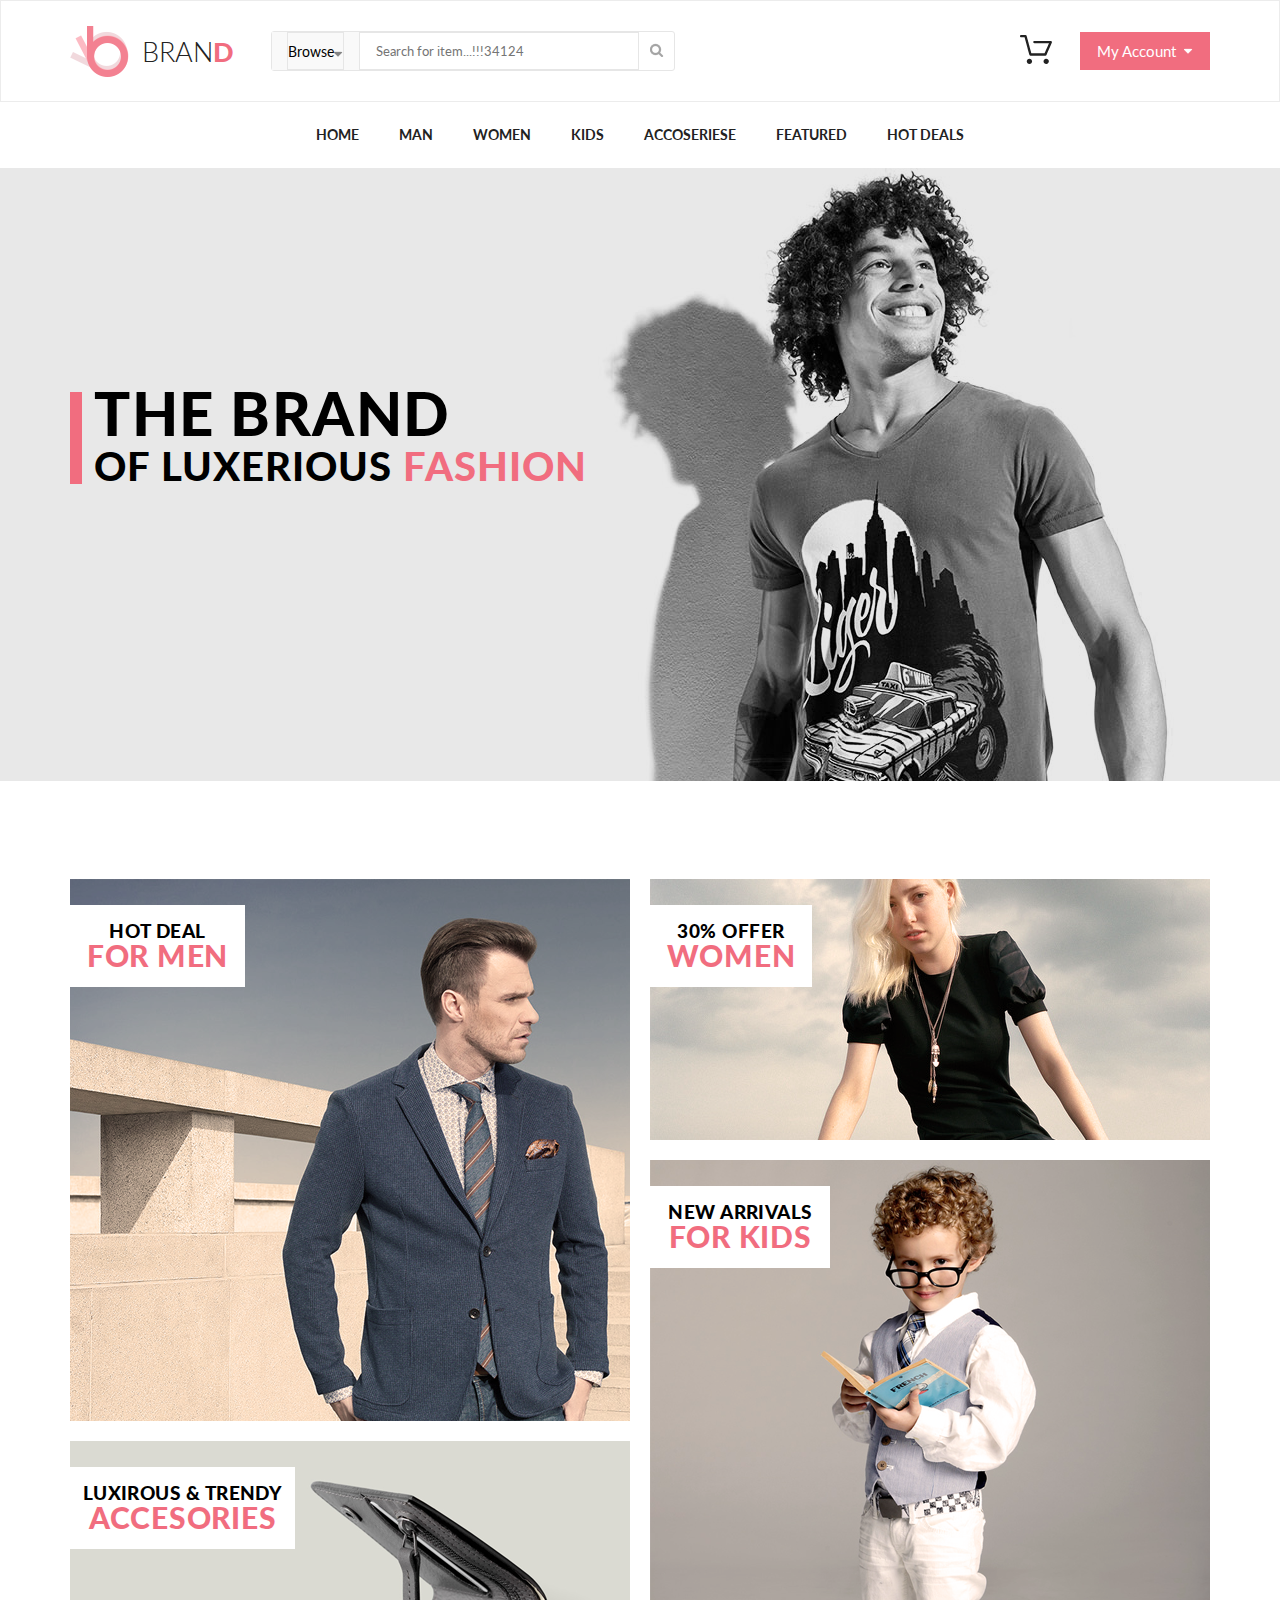
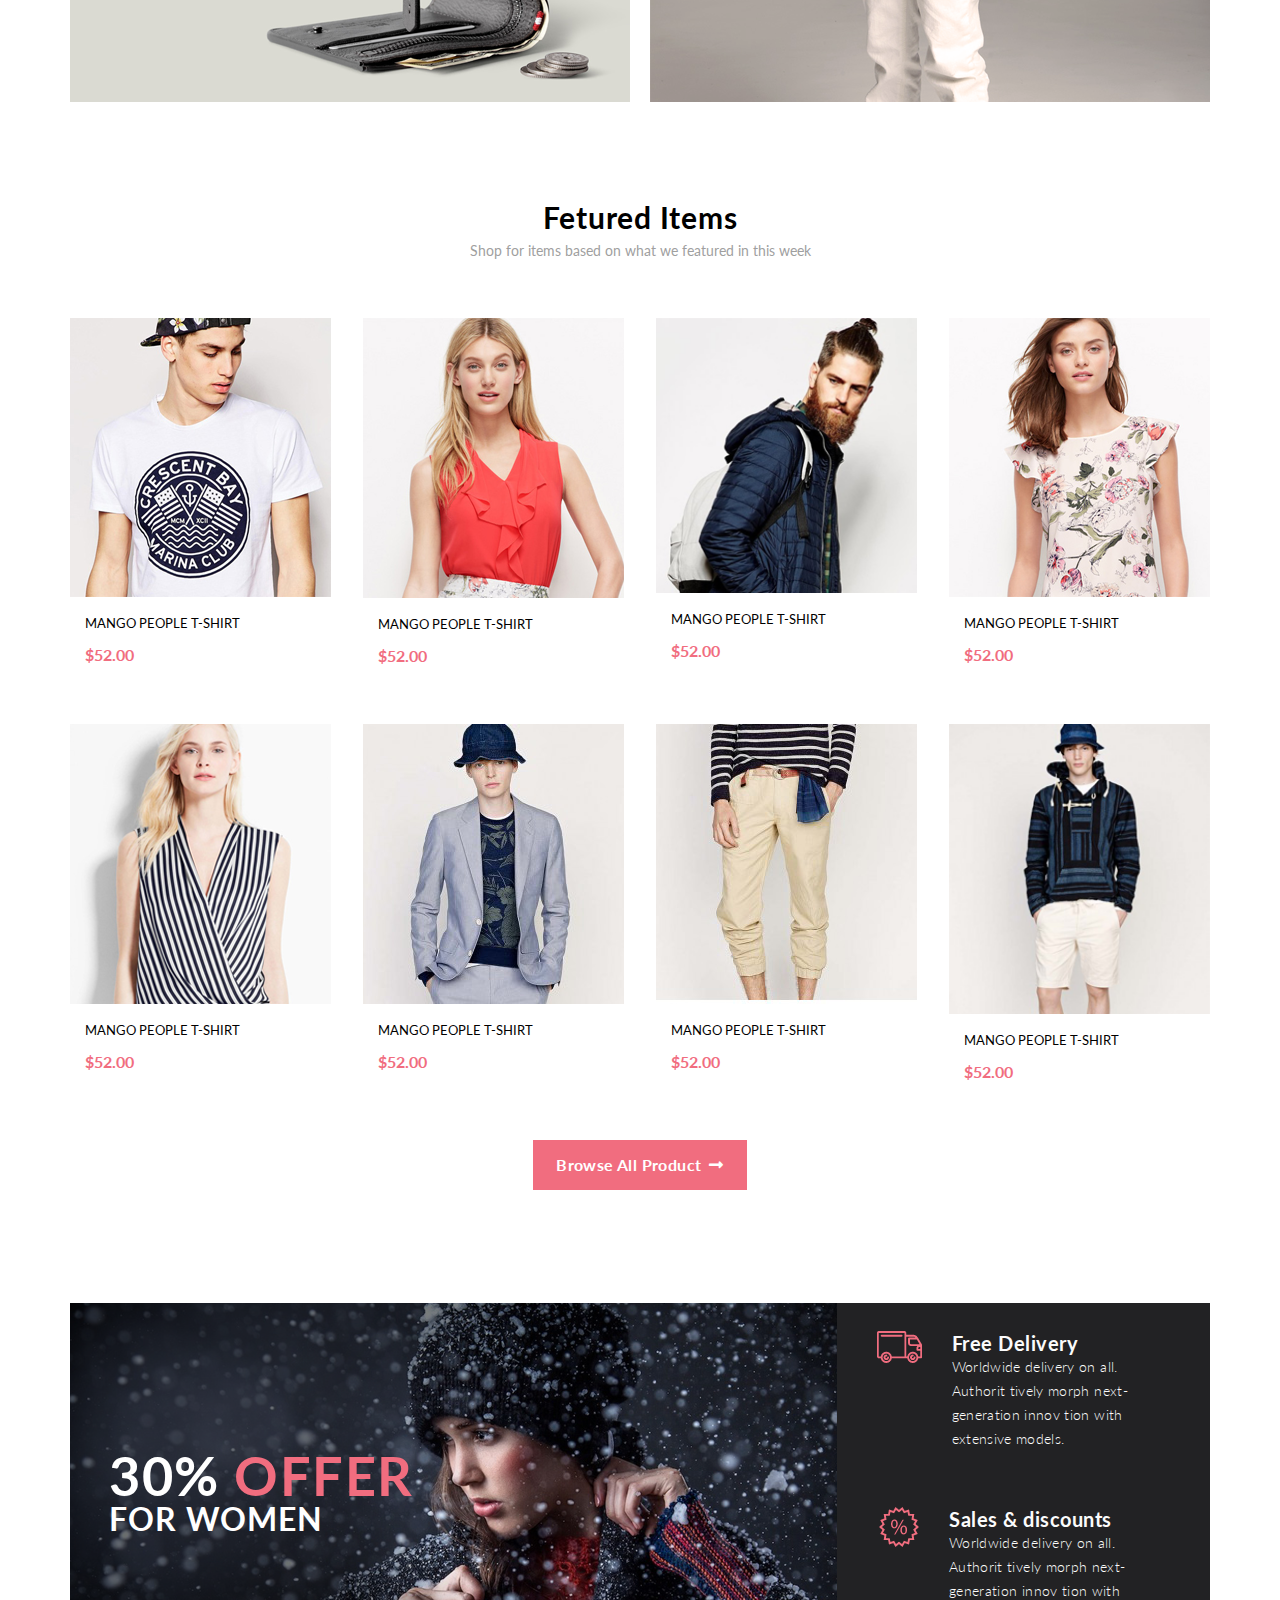
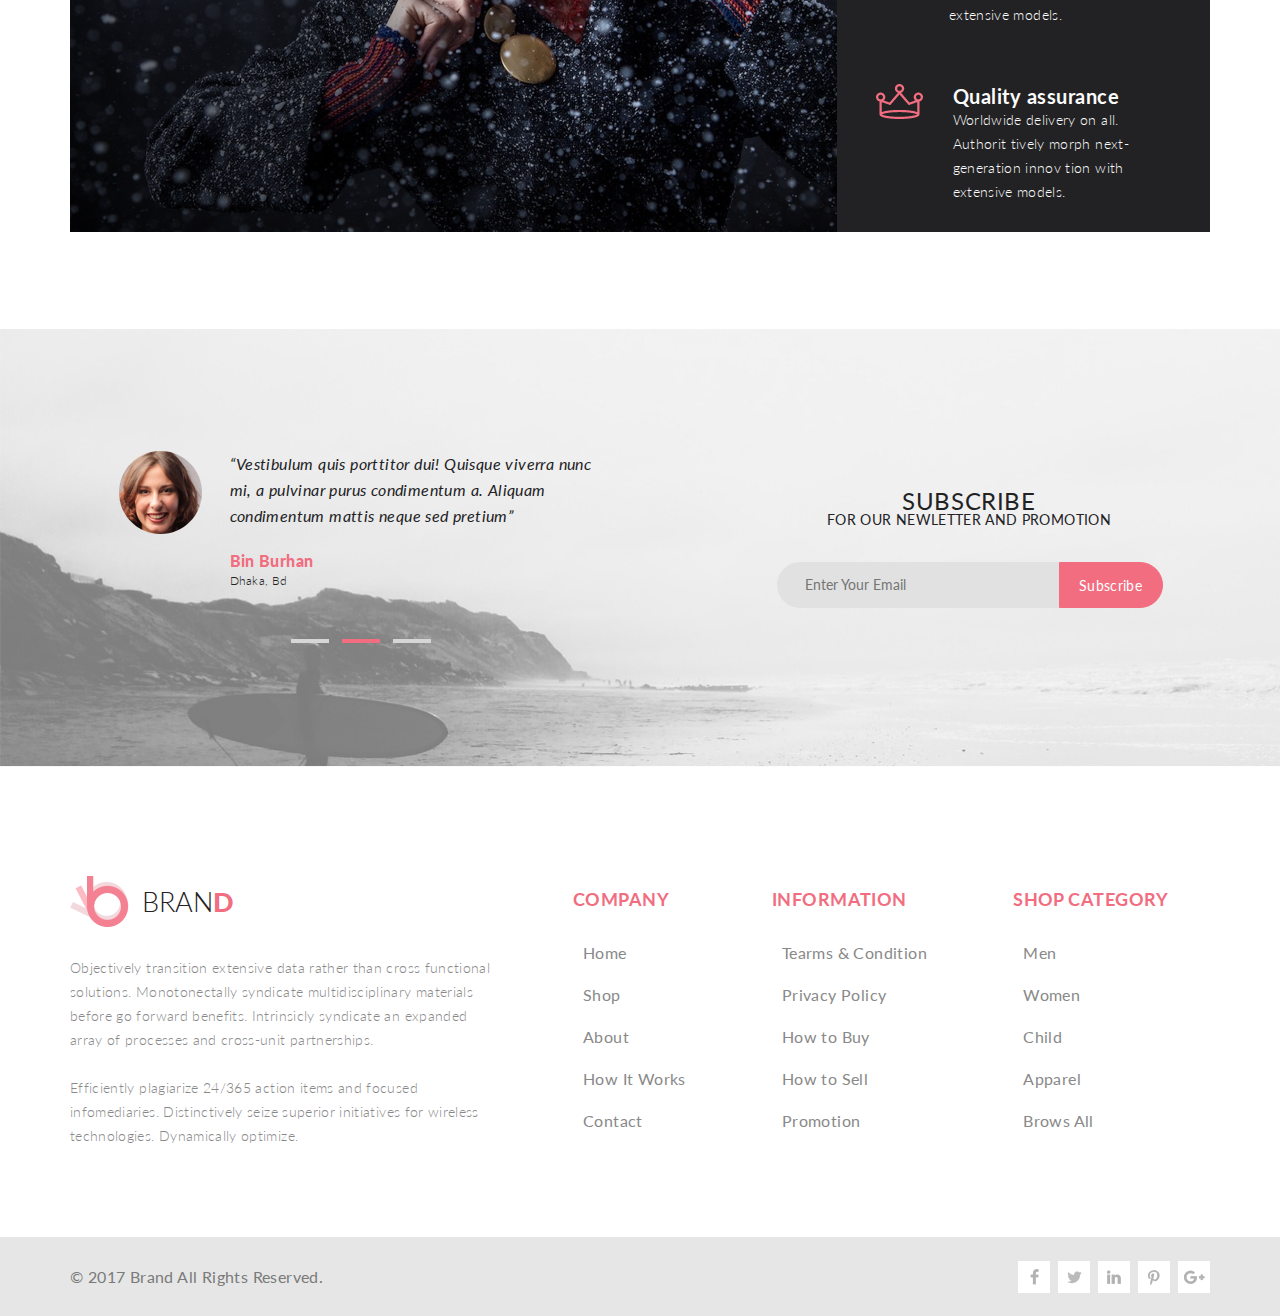
<file: index.html>
<!DOCTYPE html>
<html lang="en">

<head>
    <meta charset="UTF-8">
    <title>BRAND</title>
    <link href="https://use.fontawesome.com/releases/v5.0.13/css/all.css" rel="stylesheet">
    <link rel="stylesheet" href="style.css">
</head>

<body>
    <header class="header">
        <div class="container header-content">
            <div class="header-left">
                <a class="logo" href="#"><img class="logo-img" src="img/logo.png" alt=""> <span class="text">BRAN</span><span class="text-d">D</span></a>
                <form class="header-form" action="#">
                    <details class="browse-drop-box">
                        <summary>Browse</summary>
                        <div class="drop-browse">
                            <div class="drop-flex">
                                <h3 class="drop-h3">Women</h3>
                                <ul class="drop-ul">
                                    <li><a href="#" class="drop-link">Dresses</a></li>
                                    <li><a href="#" class="drop-link">Tops</a></li>
                                    <li><a href="#" class="drop-link">Sweaters/Knits</a></li>
                                    <li><a href="#" class="drop-link">Jackets/Coats</a></li>
                                    <li><a href="#" class="drop-link">Blazers</a></li>
                                    <li><a href="#" class="drop-link">Denim</a></li>
                                    <li><a href="#" class="drop-link">Leggings/Pants</a></li>
                                    <li><a href="#" class="drop-link">Skirts/Shorts</a></li>
                                    <li><a href="#" class="drop-link">Accessories</a></li>
                                    <li><a href="#" class="drop-link">Bags/Purses</a></li>
                                    <li><a href="#" class="drop-link">Leggings/Pants</a></li>
                                </ul>
                                <h3 class="drop-h3">Men</h3>
                                <ul class="drop-ul">
                                    <li><a href="#" class="drop-link">Tees/Tank tops</a></li>
                                    <li><a href="#" class="drop-link">Shirts/Polos</a></li>
                                    <li><a href="#" class="drop-link">Sweaters</a></li>
                                    <li><a href="#" class="drop-link">Sweatshirts/Hoodies</a></li>
                                    <li><a href="#" class="drop-link">Blazers</a></li>
                                    <li><a href="#" class="drop-link">Jackets/vests</a></li>
                                </ul>
                            </div>
                        </div>
                    </details>
                    <label>
                        <input placeholder="Search for item...!!!34124" type="text">
                    </label>
                    <button><img src="img/search.png" alt=""></button>
                </form>
            </div>
            <div class="header-right">
                <div class="cart-box">
                   <a href="Shopping-cart.html"><img class="cart" src="img/cart.svg" alt=""></a>
                    <div class="drop-cart">
                        <article class="product-cart">
                            <a  href="Single-page.html" class="product-cart-img"><img src="img/product-cart-1.jpg" alt=""></a>
                            <div class="product-cart-description">
                                <a href="Single-page.html" class="product-name">REBOX ZANE</a>
                                <img class="product-cart-rating" src="img/rating.png" alt="">
                                <p class="product-cart-price">1 x $250</p>
                            </div>
                            <a href="#"><img class="product-cart-close" src="img/close-icon.png" alt=""></a>
                        </article>
                        <article class="product-cart">
                            <a href="Single-page.html" class="product-cart-img"><img src="img/product-cart-2.jpg" alt=""></a>
                            <div class="product-cart-description">
                                <a href="Single-page.html" class="product-name">REBOX ZANE</a>
                                <img class="product-cart-rating" src="img/rating.png" alt="">
                                <p class="product-cart-price">1 x $250</p>
                            </div>
                            <a href="#"><img class="product-cart-close" src="img/close-icon.png" alt=""></a>
                        </article>
                        <div class="total-price">
                            <p>TOTAL</p>
                            <p>$500.00</p>
                        </div>
                        <a href="checkout.html" class="checkout">Checkout</a>
                        <a href="Shopping-cart.html" class="go-to-cart">Go to cart</a>
                    </div>
                </div>

                <a class="header-my-account" href="#">My Account <img style="margin-left: 8px;" src="img/arrow-down-white.png" alt=""></a>
            </div>


        </div>
    </header>
    <nav>
        <div class="container nav-content">
            <ul class="menu">
                <li><a class="menu-link" href="#">Home</a>
                    <div class="drop">
                        <div class="drop-flex">
                            <h3 class="drop-h3">Women</h3>
                            <ul class="drop-ul">
                                <li><a href="#" class="drop-link">Dresses</a></li>
                                <li><a href="#" class="drop-link">Tops</a></li>
                                <li><a href="#" class="drop-link">Sweaters/Knits</a></li>
                                <li><a href="#" class="drop-link">Jackets/Coats</a></li>
                                <li><a href="#" class="drop-link">Blazers</a></li>
                                <li><a href="#" class="drop-link">Denim</a></li>
                                <li><a href="#" class="drop-link">Leggings/Pants</a></li>
                                <li><a href="#" class="drop-link">Skirts/Shorts</a></li>
                                <li><a href="#" class="drop-link">Accessories </a></li>
                            </ul>
                        </div>
                        <div class="drop-flex">
                            <h3 class="drop-h3">Women</h3>
                            <ul class="drop-ul">
                                <li><a href="#" class="drop-link">Leggings/Pants</a></li>
                                <li><a href="#" class="drop-link">Skirts/Shorts</a></li>
                                <li><a href="#" class="drop-link">Accessories</a></li>
                                <li><a href="#" class="drop-link">Jackets/Coats</a></li>
                            </ul>
                            <h3 class="drop-h3">Women</h3>
                            <ul class="drop-ul">
                                <li><a href="#" class="drop-link">Leggings/Pants</a></li>
                                <li><a href="#" class="drop-link">Skirts/Shorts</a></li>
                                <li><a href="#" class="drop-link">Accessories </a></li>
                            </ul>
                        </div>
                        <div class="drop-flex drop-flex-last">
                            <h3 class="drop-h3">Women</h3>
                            <ul class="drop-ul">
                                <li><a href="#" class="drop-link">Leggings/Pants</a></li>
                                <li><a href="#" class="drop-link">Skirts/Shorts</a></li>
                                <li><a href="#" class="drop-link">Accessories</a></li>
                                <li><a href="#" class="drop-link">Jackets/Coats</a></li>
                            </ul>
                            <a href="#"><img class="drop-img" src="img/super-sale.jpg" alt=""></a>
                        </div>
                    </div>
                </li>
                <li><a class="menu-link" href="product.html">Man</a>
                    <div class="drop">
                        <div class="drop-flex">
                            <h3 class="drop-h3">Women</h3>
                            <ul class="drop-ul">
                                <li><a href="#" class="drop-link">Dresses</a></li>
                                <li><a href="#" class="drop-link">Tops</a></li>
                                <li><a href="#" class="drop-link">Sweaters/Knits</a></li>
                                <li><a href="#" class="drop-link">Jackets/Coats</a></li>
                                <li><a href="#" class="drop-link">Blazers</a></li>
                                <li><a href="#" class="drop-link">Denim</a></li>
                                <li><a href="#" class="drop-link">Leggings/Pants</a></li>
                                <li><a href="#" class="drop-link">Skirts/Shorts</a></li>
                                <li><a href="#" class="drop-link">Accessories </a></li>
                            </ul>
                        </div>
                        <div class="drop-flex">
                            <h3 class="drop-h3">Women</h3>
                            <ul class="drop-ul">
                                <li><a href="#" class="drop-link">Leggings/Pants</a></li>
                                <li><a href="#" class="drop-link">Skirts/Shorts</a></li>
                                <li><a href="#" class="drop-link">Accessories</a></li>
                                <li><a href="#" class="drop-link">Jackets/Coats</a></li>
                            </ul>
                            <h3 class="drop-h3">Women</h3>
                            <ul class="drop-ul">
                                <li><a href="#" class="drop-link">Leggings/Pants</a></li>
                                <li><a href="#" class="drop-link">Skirts/Shorts</a></li>
                                <li><a href="#" class="drop-link">Accessories </a></li>
                            </ul>
                        </div>
                        <div class="drop-flex drop-flex-last">
                            <h3 class="drop-h3">Women</h3>
                            <ul class="drop-ul">
                                <li><a href="#" class="drop-link">Leggings/Pants</a></li>
                                <li><a href="#" class="drop-link">Skirts/Shorts</a></li>
                                <li><a href="#" class="drop-link">Accessories</a></li>
                                <li><a href="#" class="drop-link">Jackets/Coats</a></li>
                            </ul>
                            <a href="#"><img class="drop-img" src="img/super-sale.jpg" alt=""></a>
                        </div>
                    </div>
                </li>
                <li><a class="menu-link" href="product.html">Women</a>
                    <div class="drop drop-third">
                        <div class="drop-flex">
                            <h3 class="drop-h3">Women</h3>
                            <ul class="drop-ul">
                                <li><a href="#" class="drop-link">Dresses</a></li>
                                <li><a href="#" class="drop-link">Tops</a></li>
                                <li><a href="#" class="drop-link">Sweaters/Knits</a></li>
                                <li><a href="#" class="drop-link">Jackets/Coats</a></li>
                                <li><a href="#" class="drop-link">Blazers</a></li>
                                <li><a href="#" class="drop-link">Denim</a></li>
                                <li><a href="#" class="drop-link">Leggings/Pants</a></li>
                                <li><a href="#" class="drop-link">Skirts/Shorts</a></li>
                                <li><a href="#" class="drop-link">Accessories </a></li>
                            </ul>
                        </div>
                        <div class="drop-flex">
                            <h3 class="drop-h3">Women</h3>
                            <ul class="drop-ul">
                                <li><a href="#" class="drop-link">Leggings/Pants</a></li>
                                <li><a href="#" class="drop-link">Skirts/Shorts</a></li>
                                <li><a href="#" class="drop-link">Accessories</a></li>
                                <li><a href="#" class="drop-link">Jackets/Coats</a></li>
                            </ul>
                            <h3 class="drop-h3">Women</h3>
                            <ul class="drop-ul">
                                <li><a href="#" class="drop-link">Leggings/Pants</a></li>
                                <li><a href="#" class="drop-link">Skirts/Shorts</a></li>
                                <li><a href="#" class="drop-link">Accessories </a></li>
                            </ul>
                        </div>
                        <div class="drop-flex drop-flex-last">
                            <h3 class="drop-h3">Women</h3>
                            <ul class="drop-ul">
                                <li><a href="#" class="drop-link">Leggings/Pants</a></li>
                                <li><a href="#" class="drop-link">Skirts/Shorts</a></li>
                                <li><a href="#" class="drop-link">Accessories</a></li>
                                <li><a href="#" class="drop-link">Jackets/Coats</a></li>
                            </ul>
                            <a href="#"><img class="drop-img" src="img/super-sale.jpg" alt=""></a>
                        </div>
                    </div>
                </li>
                <li><a class="menu-link" href="product.html">Kids</a>
                    <div class="drop drop-mid">
                        <div class="drop-flex">
                            <h3 class="drop-h3">Women</h3>
                            <ul class="drop-ul">
                                <li><a href="#" class="drop-link">Dresses</a></li>
                                <li><a href="#" class="drop-link">Tops</a></li>
                                <li><a href="#" class="drop-link">Sweaters/Knits</a></li>
                                <li><a href="#" class="drop-link">Jackets/Coats</a></li>
                                <li><a href="#" class="drop-link">Blazers</a></li>
                                <li><a href="#" class="drop-link">Denim</a></li>
                                <li><a href="#" class="drop-link">Leggings/Pants</a></li>
                                <li><a href="#" class="drop-link">Skirts/Shorts</a></li>
                                <li><a href="#" class="drop-link">Accessories </a></li>
                            </ul>
                        </div>
                        <div class="drop-flex">
                            <h3 class="drop-h3">Women</h3>
                            <ul class="drop-ul">
                                <li><a href="#" class="drop-link">Leggings/Pants</a></li>
                                <li><a href="#" class="drop-link">Skirts/Shorts</a></li>
                                <li><a href="#" class="drop-link">Accessories</a></li>
                                <li><a href="#" class="drop-link">Jackets/Coats</a></li>
                            </ul>
                            <h3 class="drop-h3">Women</h3>
                            <ul class="drop-ul">
                                <li><a href="#" class="drop-link">Leggings/Pants</a></li>
                                <li><a href="#" class="drop-link">Skirts/Shorts</a></li>
                                <li><a href="#" class="drop-link">Accessories </a></li>
                            </ul>
                        </div>
                        <div class="drop-flex drop-flex-last">
                            <h3 class="drop-h3">Women</h3>
                            <ul class="drop-ul">
                                <li><a href="#" class="drop-link">Leggings/Pants</a></li>
                                <li><a href="#" class="drop-link">Skirts/Shorts</a></li>
                                <li><a href="#" class="drop-link">Accessories</a></li>
                                <li><a href="#" class="drop-link">Jackets/Coats</a></li>
                            </ul>
                            <a href="#"><img class="drop-img" src="img/super-sale.jpg" alt=""></a>
                        </div>
                    </div>
                </li>
                <li><a class="menu-link" href="product.html">Accoseriese</a>
                    <div class="drop drop-mid">
                        <div class="drop-flex">
                            <h3 class="drop-h3">Women</h3>
                            <ul class="drop-ul">
                                <li><a href="#" class="drop-link">Dresses</a></li>
                                <li><a href="#" class="drop-link">Tops</a></li>
                                <li><a href="#" class="drop-link">Sweaters/Knits</a></li>
                                <li><a href="#" class="drop-link">Jackets/Coats</a></li>
                                <li><a href="#" class="drop-link">Blazers</a></li>
                                <li><a href="#" class="drop-link">Denim</a></li>
                                <li><a href="#" class="drop-link">Leggings/Pants</a></li>
                                <li><a href="#" class="drop-link">Skirts/Shorts</a></li>
                                <li><a href="#" class="drop-link">Accessories </a></li>
                            </ul>
                        </div>
                        <div class="drop-flex">
                            <h3 class="drop-h3">Women</h3>
                            <ul class="drop-ul">
                                <li><a href="#" class="drop-link">Leggings/Pants</a></li>
                                <li><a href="#" class="drop-link">Skirts/Shorts</a></li>
                                <li><a href="#" class="drop-link">Accessories</a></li>
                                <li><a href="#" class="drop-link">Jackets/Coats</a></li>
                            </ul>
                            <h3 class="drop-h3">Women</h3>
                            <ul class="drop-ul">
                                <li><a href="#" class="drop-link">Leggings/Pants</a></li>
                                <li><a href="#" class="drop-link">Skirts/Shorts</a></li>
                                <li><a href="#" class="drop-link">Accessories </a></li>
                            </ul>
                        </div>
                        <div class="drop-flex drop-flex-last">
                            <h3 class="drop-h3">Women</h3>
                            <ul class="drop-ul">
                                <li><a href="#" class="drop-link">Leggings/Pants</a></li>
                                <li><a href="#" class="drop-link">Skirts/Shorts</a></li>
                                <li><a href="#" class="drop-link">Accessories</a></li>
                                <li><a href="#" class="drop-link">Jackets/Coats</a></li>
                            </ul>
                            <a href="#"><img class="drop-img" src="img/super-sale.jpg" alt=""></a>
                        </div>
                    </div>
                </li>
                <li><a class="menu-link" href="#">Featured</a>
                    <div class="drop drop-last">
                        <div class="drop-flex">
                            <h3 class="drop-h3">Women</h3>
                            <ul class="drop-ul">
                                <li><a href="#" class="drop-link">Dresses</a></li>
                                <li><a href="#" class="drop-link">Tops</a></li>
                                <li><a href="#" class="drop-link">Sweaters/Knits</a></li>
                                <li><a href="#" class="drop-link">Jackets/Coats</a></li>
                                <li><a href="#" class="drop-link">Blazers</a></li>
                                <li><a href="#" class="drop-link">Denim</a></li>
                                <li><a href="#" class="drop-link">Leggings/Pants</a></li>
                                <li><a href="#" class="drop-link">Skirts/Shorts</a></li>
                                <li><a href="#" class="drop-link">Accessories </a></li>
                            </ul>
                        </div>
                        <div class="drop-flex">
                            <h3 class="drop-h3">Women</h3>
                            <ul class="drop-ul">
                                <li><a href="#" class="drop-link">Leggings/Pants</a></li>
                                <li><a href="#" class="drop-link">Skirts/Shorts</a></li>
                                <li><a href="#" class="drop-link">Accessories</a></li>
                                <li><a href="#" class="drop-link">Jackets/Coats</a></li>
                            </ul>
                            <h3 class="drop-h3">Women</h3>
                            <ul class="drop-ul">
                                <li><a href="#" class="drop-link">Leggings/Pants</a></li>
                                <li><a href="#" class="drop-link">Skirts/Shorts</a></li>
                                <li><a href="#" class="drop-link">Accessories </a></li>
                            </ul>
                        </div>
                        <div class="drop-flex drop-flex-last">
                            <h3 class="drop-h3">Women</h3>
                            <ul class="drop-ul">
                                <li><a href="#" class="drop-link">Leggings/Pants</a></li>
                                <li><a href="#" class="drop-link">Skirts/Shorts</a></li>
                                <li><a href="#" class="drop-link">Accessories</a></li>
                                <li><a href="#" class="drop-link">Jackets/Coats</a></li>
                            </ul>
                            <a href="#"><img class="drop-img" src="img/super-sale.jpg" alt=""></a>
                        </div>
                    </div>
                </li>
                <li><a class="menu-link" href="#">Hot Deals</a>
                    <div class="drop drop-last">
                        <div class="drop-flex">
                            <h3 class="drop-h3">Women</h3>
                            <ul class="drop-ul">
                                <li><a href="#" class="drop-link">Dresses</a></li>
                                <li><a href="#" class="drop-link">Tops</a></li>
                                <li><a href="#" class="drop-link">Sweaters/Knits</a></li>
                                <li><a href="#" class="drop-link">Jackets/Coats</a></li>
                                <li><a href="#" class="drop-link">Blazers</a></li>
                                <li><a href="#" class="drop-link">Denim</a></li>
                                <li><a href="#" class="drop-link">Leggings/Pants</a></li>
                                <li><a href="#" class="drop-link">Skirts/Shorts</a></li>
                                <li><a href="#" class="drop-link">Accessories </a></li>
                            </ul>
                        </div>
                        <div class="drop-flex">
                            <h3 class="drop-h3">Women</h3>
                            <ul class="drop-ul">
                                <li><a href="#" class="drop-link">Leggings/Pants</a></li>
                                <li><a href="#" class="drop-link">Skirts/Shorts</a></li>
                                <li><a href="#" class="drop-link">Accessories</a></li>
                                <li><a href="#" class="drop-link">Jackets/Coats</a></li>
                            </ul>
                            <h3 class="drop-h3">Women</h3>
                            <ul class="drop-ul">
                                <li><a href="#" class="drop-link">Leggings/Pants</a></li>
                                <li><a href="#" class="drop-link">Skirts/Shorts</a></li>
                                <li><a href="#" class="drop-link">Accessories </a></li>
                            </ul>
                        </div>
                        <div class="drop-flex drop-flex-last">
                            <h3 class="drop-h3">Women</h3>
                            <ul class="drop-ul">
                                <li><a href="#" class="drop-link">Leggings/Pants</a></li>
                                <li><a href="#" class="drop-link">Skirts/Shorts</a></li>
                                <li><a href="#" class="drop-link">Accessories</a></li>
                                <li><a href="#" class="drop-link">Jackets/Coats</a></li>
                            </ul>
                            <a href="#"><img class="drop-img" src="img/super-sale.jpg" alt=""></a>
                        </div>
                    </div>
                </li>
            </ul>
        </div>
    </nav>
    <div class="promo">
        <div class="container promo-content">
            <div class="rectangle"></div>
            <div class="promo-text">
                <h2>THE BRAND</h2>
                <h3>OF LUXERIOUS <span class="pink">FASHION</span></h3>
            </div>
        </div>
    </div>
    <section class="category">
        <div class="container category-content">
            <div class="category-1">
                <div class="category-badge-1">
                    <p>HOT DEAL</p>
                    <p class="category-pink-text">FOR MEN</p>
                </div>
                <a class="category-link" href="#"><img class="category-img" src="img/category-bg-1.png" alt=""></a>
            </div>
            <div class="category-2">
                <div class="category-badge-2">
                    <p>LUXIROUS & TRENDY</p>
                    <p class="category-pink-text">ACCESORIES</p>
                </div>
                <a class="category-link" href="#"><img class="category-img" src="img/category-2.png" alt=""></a>
            </div>
            <div class="category-3">
                <div class="category-badge-3">
                    <p>30% OFFER</p>
                    <p class="category-pink-text">WOMEN</p>
                </div>
                <a class="category-link" href="#"><img class="category-img" src="img/category-bg-3.png" alt=""></a>
            </div>
            <div class="category-4">
                <div class="category-badge-4">
                    <p>NEW ARRIVALS</p>
                    <p class="category-pink-text">FOR KIDS</p>
                </div>
                <a class="category-link" href="#"><img class="category-img" src="img/category-bg-4.png" alt=""></a>
            </div>
        </div>
    </section>
    <section class="product-box">
        <div class="container product-container">
            <h4>Fetured Items</h4>
            <h6>Shop for items based on what we featured in this week</h6>
            <div class="product-content">
                <div class="product">
                    <a class="product-link" href="Single-page.html"><img class="product-img" src="img/product-1.png" alt="product-1.png"></a>
                    <div class="product-description">
                        <h5>MANGO PEOPLE T-SHIRT</h5>
                        <p class="product-price">$52.00</p>
                    </div>
                    <a href="#" class="product-add"><img src="img/cart-add.png" alt="">Add to Cart</a>
                </div>
                <div class="product">
                    <a class="product-link" href="Single-page.html"><img class="product-img" src="img/product-2.png" alt="product-1.png"></a>
                    <div class="product-description">
                        <h5>MANGO PEOPLE T-SHIRT</h5>
                        <p class="product-price">$52.00</p>
                    </div>
                    <a href="#" class="product-add"><img src="img/cart-add.png" alt="">Add to Cart</a>
                </div>
                <div class="product">
                    <a class="product-link" href="Single-page.html"><img class="product-img" src="img/product-3.png" alt="product-1.png"></a>
                    <div class="product-description">
                        <h5>MANGO PEOPLE T-SHIRT</h5>
                        <p class="product-price">$52.00</p>
                    </div>
                    <a href="#" class="product-add"><img src="img/cart-add.png" alt="">Add to Cart</a>
                </div>
                <div class="product">
                    <a class="product-link" href="Single-page.html"><img class="product-img" src="img/product-4.png" alt="product-1.png"></a>
                    <div class="product-description">
                        <h5>MANGO PEOPLE T-SHIRT</h5>
                        <p class="product-price">$52.00</p>
                    </div>
                    <a href="#" class="product-add"><img src="img/cart-add.png" alt="">Add to Cart</a>
                </div>
                <div class="product">
                    <a class="product-link" href="Single-page.html"><img class="product-img" src="img/product-5.png" alt="product-1.png"></a>
                    <div class="product-description">
                        <h5>MANGO PEOPLE T-SHIRT</h5>
                        <p class="product-price">$52.00</p>
                    </div>
                    <a href="#" class="product-add"><img src="img/cart-add.png" alt="">Add to Cart</a>
                </div>
                <div class="product">
                    <a class="product-link" href="Single-page.html"><img class="product-img" src="img/product-6.png" alt="product-1.png"></a>
                    <div class="product-description">
                        <h5>MANGO PEOPLE T-SHIRT</h5>
                        <p class="product-price">$52.00</p>
                    </div>
                    <a href="#" class="product-add"><img src="img/cart-add.png" alt="">Add to Cart</a>
                </div>
                <div class="product">
                    <a class="product-link" href="Single-page.html"><img class="product-img" src="img/product-7.png" alt="product-1.png"></a>
                    <div class="product-description">
                        <h5>MANGO PEOPLE T-SHIRT</h5>
                        <p class="product-price">$52.00</p>
                    </div>
                    <a href="#" class="product-add"><img src="img/cart-add.png" alt="">Add to Cart</a>
                </div>
                <div class="product">
                    <a class="product-link" href="Single-page.html"><img class="product-img" src="img/product-8.png" alt="product-1.png"></a>
                    <div class="product-description">
                        <h5>MANGO PEOPLE T-SHIRT</h5>
                        <p class="product-price">$52.00</p>
                    </div>
                    <a href="#" class="product-add"><img src="img/cart-add.png" alt="">Add to Cart</a>
                </div>
            </div>
            <a class="product-all" href="#">Browse All Product <i class="fas fa-long-arrow-alt-right"></i></a>
        </div>
    </section>
    <section class="offer">
        <div class="container offer-content">
            <a class="offer-link" href="#"></a>
            <div class="offer-text">
                <h2>30% <span class="pink">OFFER</span></h2>
                <h3>FOR WOMEN</h3>
            </div>
            <section class="feature-box">
                <article class="feature">
                    <a href="#"><img class="feature-img" src="img/delivery-icon.png" alt=""></a>
                    <div class="feature-description">
                        <h5>Free Delivery</h5>
                        <p>Worldwide delivery on all. Authorit tively morph next-generation innov tion with extensive models.</p>
                    </div>
                </article>
                <article class="feature">
                    <a href="#"><img class="feature-img" src="img/discount-icon.png" alt=""></a>
                    <div class="feature-description">
                        <h5>Sales & discounts</h5>
                        <p>Worldwide delivery on all. Authorit tively morph next-generation innov tion with extensive models.</p>
                    </div>

                </article>
                <article class="feature">
                    <a href="#"><img class="feature-img" src="img/assurance-icon.png" alt=""></a>
                    <div class="feature-description">
                        <h5>Quality assurance</h5>
                        <p>Worldwide delivery on all. Authorit tively morph next-generation innov tion with extensive models.</p>
                    </div>
                </article>
            </section>

        </div>
    </section>
    <section class="subscribe">
        <div class="container subscribe-content">
            <section class="subscribe-slider">
                <figure class="subscribe-man"><img src="img/woman.png" alt="">
                    <figcaption class="subscribe-quote">
                        <div class="subscribe-quote-text">“Vestibulum quis porttitor dui! Quisque viverra nunc mi,
                            a pulvinar purus condimentum a. Aliquam condimentum mattis neque sed pretium”
                        </div>
                        <div class="subscribe-author">
                            <h6>Bin Burhan</h6>
                            <p>Dhaka, Bd</p>
                        </div>
                    </figcaption>
                </figure>
                <div class="subscribe-slider-pagination">
                    <a href="#"><img src="img/quote-page.png" alt=""></a>
                    <a href="#"><img src="img/quote-page-active.png" alt=""></a>
                    <a href="#"><img src="img/quote-page.png" alt=""></a>
                </div>
            </section>
            <section class="subscribe-mail">
                <h3>Subscribe</h3>
                <h4>FOR OUR NEWLETTER AND PROMOTION</h4>
                <form action="#">
                    <label>
                        <input type="email" placeholder="Enter Your Email">
                    </label>
                    <button>Subscribe</button>
                </form>
            </section>
        </div>
    </section>
    <footer class="footer">
        <div class="container footer-content">
            <div class="footer-logo"><a class="logo" href="#"><img class="logo-img" src="img/logo.png" alt=""> <span class="text">BRAN</span><span class="text-d">D</span></a>
                <div class="footer-text">
                    <p>Objectively transition extensive data rather than cross functional solutions. Monotonectally syndicate multidisciplinary materials before go forward benefits. Intrinsicly syndicate an expanded array of processes and cross-unit partnerships. </p><br>
                    <p>Efficiently plagiarize 24/365 action items and focused infomediaries.
                        Distinctively seize superior initiatives for wireless technologies. Dynamically optimize.</p>
                </div>
            </div>
            <section class="footer-company">
                <h3>COMPANY</h3>
                <ul>
                    <li><a href="#">Home</a></li>
                    <li><a href="#">Shop</a></li>
                    <li><a href="#">About</a></li>
                    <li><a href="#">How It Works</a></li>
                    <li><a href="#">Contact</a></li>
                </ul>
            </section>
            <section class="footer-information">
                <h3>INFORMATION</h3>
                <ul>
                    <li><a href="#">Tearms & Condition</a></li>
                    <li><a href="#">Privacy Policy</a></li>
                    <li><a href="#">How to Buy</a></li>
                    <li><a href="#">How to Sell</a></li>
                    <li><a href="#">Promotion</a></li>
                </ul>
            </section>
            <section class="footer-shop-category">
                <h3>SHOP CATEGORY</h3>
                <ul>
                    <li><a href="product.html">Men</a></li>
                    <li><a href="product.html">Women</a></li>
                    <li><a href="product.html">Child</a></li>
                    <li><a href="#">Apparel</a></li>
                    <li><a href="#">Brows All</a></li>
                </ul>
            </section>
        </div>
        <div class="footer-underline">
            <div class="container footer-underline-content">
                <section class="copyright">© 2017 Brand All Rights Reserved.</section>
                <div class="social-box">
                    <div class="social"><a class="social-link" href="#"><img class="social-icon" src="img/facebook-icon.png" alt=""></a></div>
                    <div class="social"><a class="social-link" href="#"><img class="social-icon social-icon-gray" src="img/twitter-icon.png" alt=""></a></div>
                    <div class="social"><a class="social-link" href="#"><img class="social-icon" src="img/in-icon.png" alt=""></a></div>
                    <div class="social"><a class="social-link" href="#"><img class="social-icon" src="img/p-icon.png" alt=""></a></div>
                    <div class="social"><a class="social-link" href="#"><img class="social-icon" src="img/google-icon.png" alt=""></a></div>
                </div>
            </div>
        </div>
    </footer>
</body>

</html>
</file>
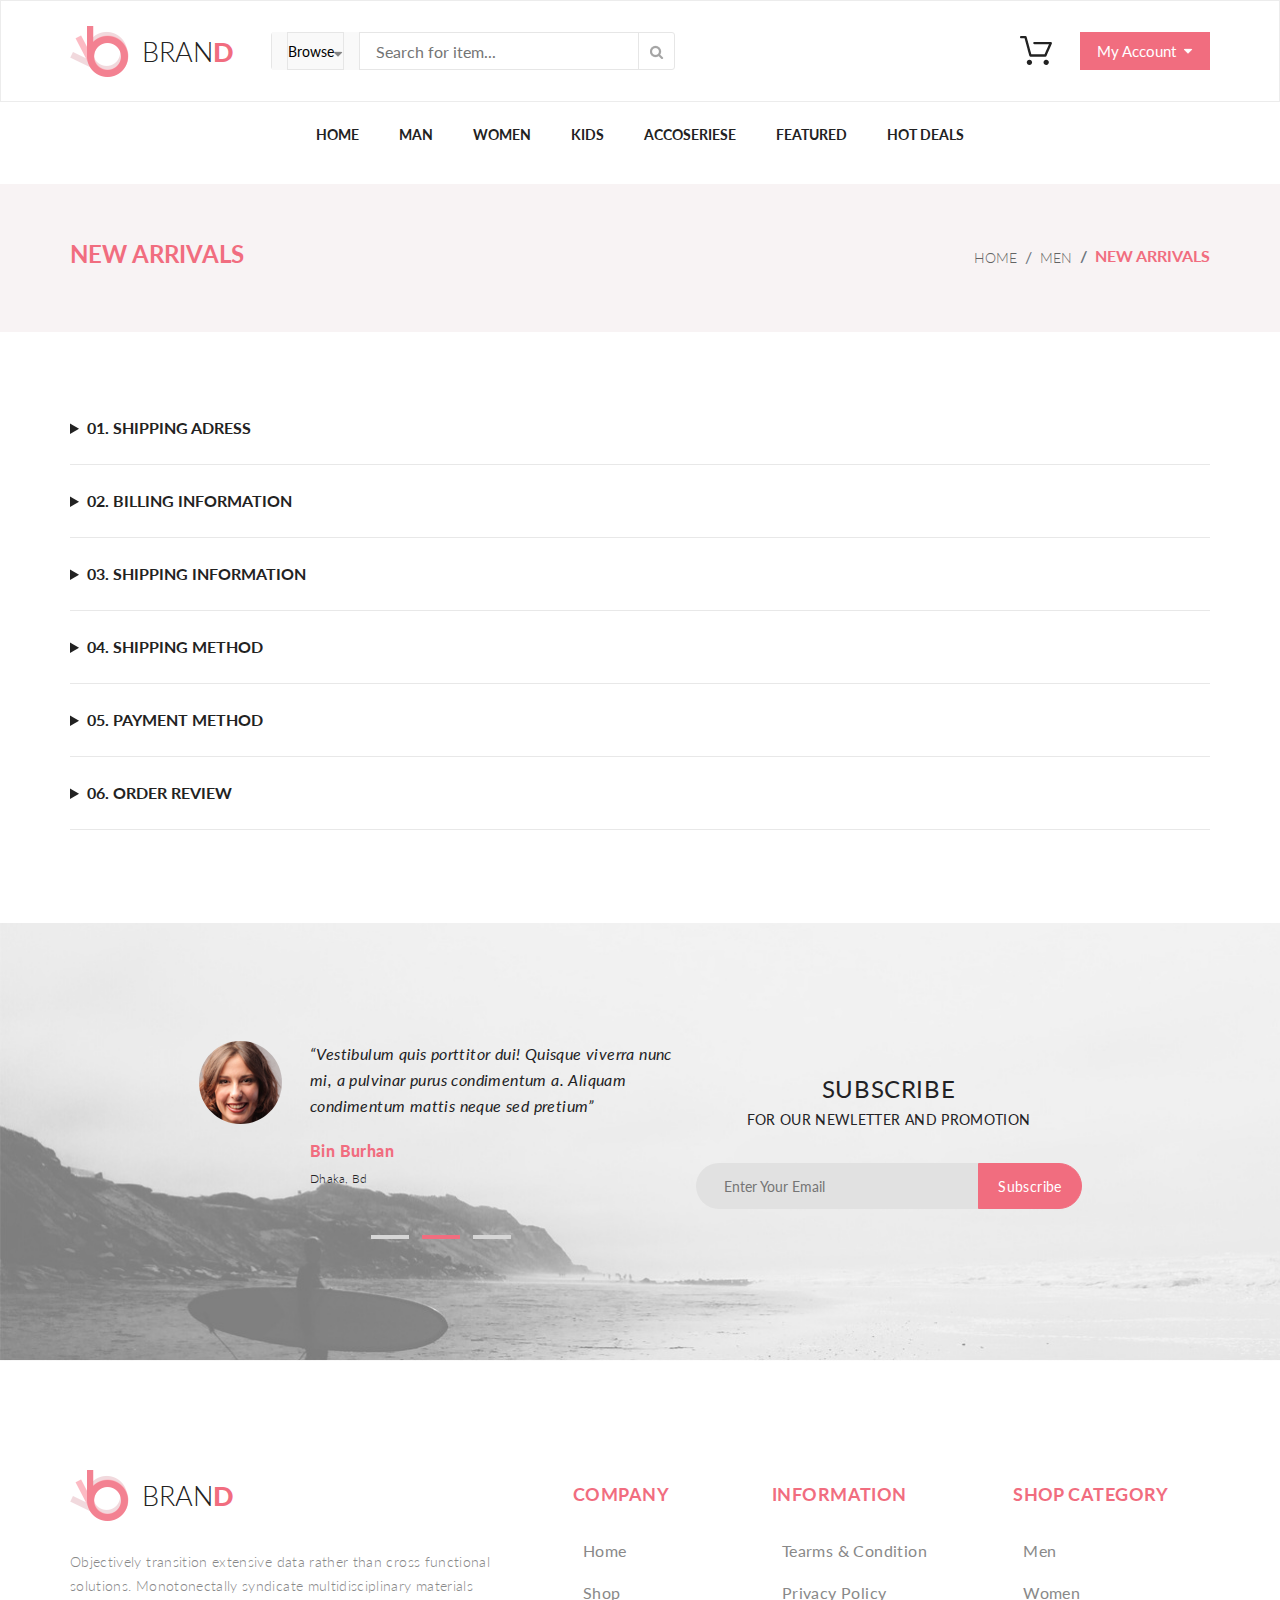
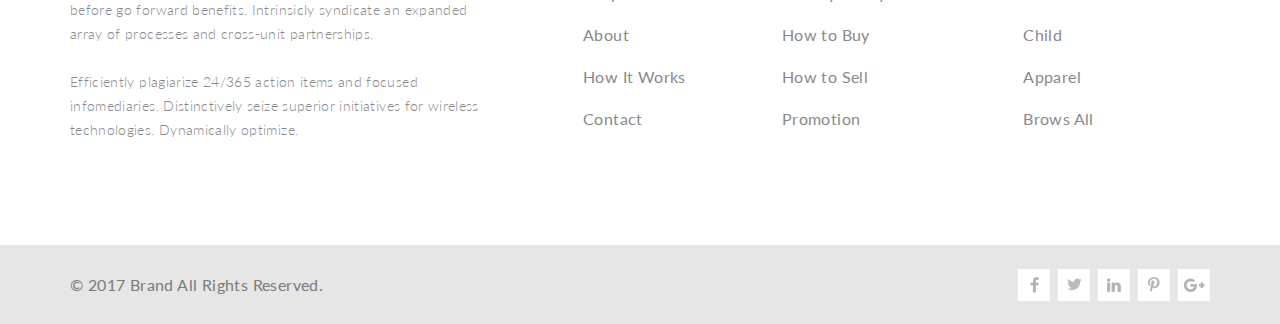
<file: checkout.html>
<!DOCTYPE html>
<html lang="en">

<head>
    <meta charset="UTF-8">
    <title>Shopping Cart</title>
    <link href="https://use.fontawesome.com/releases/v5.0.13/css/all.css" rel="stylesheet">
    <link rel="stylesheet" href="https://stackpath.bootstrapcdn.com/bootstrap/4.3.1/css/bootstrap.min.css" integrity="sha384-ggOyR0iXCbMQv3Xipma34MD+dH/1fQ784/j6cY/iJTQUOhcWr7x9JvoRxT2MZw1T" crossorigin="anonymous">
    <link rel="stylesheet" href="style.css">
</head>

<body>

<header class="header">
    <div class="container header-content">
        <div class="header-left">
            <a class="logo" href="index.html"><img class="logo-img" src="img/logo.png" alt=""> <span
                    class="text">BRAN</span><span class="text-d">D</span></a>
            <form class="header-form" action="#">
                <details class="browse-drop-box">
                    <summary>Browse</summary>
                    <div class="drop-browse">
                        <div class="drop-flex">
                            <h3 class="drop-h3">Women</h3>
                            <ul class="drop-ul">
                                <li><a href="#" class="drop-link">Dresses</a></li>
                                <li><a href="#" class="drop-link">Tops</a></li>
                                <li><a href="#" class="drop-link">Sweaters/Knits</a></li>
                                <li><a href="#" class="drop-link">Jackets/Coats</a></li>
                                <li><a href="#" class="drop-link">Blazers</a></li>
                                <li><a href="#" class="drop-link">Denim</a></li>
                                <li><a href="#" class="drop-link">Leggings/Pants</a></li>
                                <li><a href="#" class="drop-link">Skirts/Shorts</a></li>
                                <li><a href="#" class="drop-link">Accessories</a></li>
                                <li><a href="#" class="drop-link">Bags/Purses</a></li>
                                <li><a href="#" class="drop-link">Leggings/Pants</a></li>
                            </ul>
                            <h3 class="drop-h3">Men</h3>
                            <ul class="drop-ul">
                                <li><a href="#" class="drop-link">Tees/Tank tops</a></li>
                                <li><a href="#" class="drop-link">Shirts/Polos</a></li>
                                <li><a href="#" class="drop-link">Sweaters</a></li>
                                <li><a href="#" class="drop-link">Sweatshirts/Hoodies</a></li>
                                <li><a href="#" class="drop-link">Blazers</a></li>
                                <li><a href="#" class="drop-link">Jackets/vests</a></li>
                            </ul>
                        </div>
                    </div>
                </details>
                <label>
                    <input placeholder="Search for item..." type="text">
                </label>
                <button><img src="img/search.png" alt=""></button>
            </form>
        </div>
        <div class="header-right">
            <div class="cart-box">
                <a href="Shopping-cart.html"><img class="cart" src="img/cart.svg" alt=""></a>
                <div class="drop-cart">
                    <article class="product-cart">
                        <a href="Single-page.html" class="product-cart-img"><img src="img/product-cart-1.jpg" alt=""></a>
                        <div class="product-cart-description">
                            <a href="Single-page.html" class="product-name">REBOX ZANE</a>
                            <img class="product-cart-rating" src="img/rating.png" alt="">
                            <p class="product-cart-price">1 x $250</p>
                        </div>
                        <a href="#"><img class="product-cart-close" src="img/close-icon.png" alt=""></a>
                    </article>
                    <article class="product-cart">
                        <a href="Single-page.html" class="product-cart-img"><img src="img/product-cart-2.jpg" alt=""></a>
                        <div class="product-cart-description">
                            <a href="Single-page.html" class="product-name">REBOX ZANE</a>
                            <img class="product-cart-rating" src="img/rating.png" alt="">
                            <p class="product-cart-price">1 x $250</p>
                        </div>
                        <a href="#"><img class="product-cart-close" src="img/close-icon.png" alt=""></a>
                    </article>
                    <div class="total-price">
                        <p>TOTAL</p>
                        <p>$500.00</p>
                    </div>
                    <a href="checkout.html" class="checkout">Checkout</a>
                    <a href="Shopping-cart.html" class="go-to-cart">Go to cart</a>
                </div>
            </div>

            <a class="header-my-account" href="#">My Account <img style="margin-left: 8px;"
                                                                  src="img/arrow-down-white.png" alt=""></a>
        </div>


    </div>
</header>
<nav>
    <div class="container nav-content">
        <ul class="menu">
            <li><a class="menu-link" href="index.html">Home</a>
                <div class="drop">
                    <div class="drop-flex">
                        <h3 class="drop-h3">Women</h3>
                        <ul class="drop-ul">
                            <li><a href="#" class="drop-link">Dresses</a></li>
                            <li><a href="#" class="drop-link">Tops</a></li>
                            <li><a href="#" class="drop-link">Sweaters/Knits</a></li>
                            <li><a href="#" class="drop-link">Jackets/Coats</a></li>
                            <li><a href="#" class="drop-link">Blazers</a></li>
                            <li><a href="#" class="drop-link">Denim</a></li>
                            <li><a href="#" class="drop-link">Leggings/Pants</a></li>
                            <li><a href="#" class="drop-link">Skirts/Shorts</a></li>
                            <li><a href="#" class="drop-link">Accessories </a></li>
                        </ul>
                    </div>
                    <div class="drop-flex">
                        <h3 class="drop-h3">Women</h3>
                        <ul class="drop-ul">
                            <li><a href="#" class="drop-link">Leggings/Pants</a></li>
                            <li><a href="#" class="drop-link">Skirts/Shorts</a></li>
                            <li><a href="#" class="drop-link">Accessories</a></li>
                            <li><a href="#" class="drop-link">Jackets/Coats</a></li>
                        </ul>
                        <h3 class="drop-h3">Women</h3>
                        <ul class="drop-ul">
                            <li><a href="#" class="drop-link">Leggings/Pants</a></li>
                            <li><a href="#" class="drop-link">Skirts/Shorts</a></li>
                            <li><a href="#" class="drop-link">Accessories </a></li>
                        </ul>
                    </div>
                    <div class="drop-flex drop-flex-last">
                        <h3 class="drop-h3">Women</h3>
                        <ul class="drop-ul">
                            <li><a href="#" class="drop-link">Leggings/Pants</a></li>
                            <li><a href="#" class="drop-link">Skirts/Shorts</a></li>
                            <li><a href="#" class="drop-link">Accessories</a></li>
                            <li><a href="#" class="drop-link">Jackets/Coats</a></li>
                        </ul>
                        <a href="#"><img class="drop-img" src="img/super-sale.jpg" alt=""></a>
                    </div>
                </div>
            </li>
            <li><a class="menu-link" href="product.html">Man</a>
                <div class="drop">
                    <div class="drop-flex">
                        <h3 class="drop-h3">Women</h3>
                        <ul class="drop-ul">
                            <li><a href="#" class="drop-link">Dresses</a></li>
                            <li><a href="#" class="drop-link">Tops</a></li>
                            <li><a href="#" class="drop-link">Sweaters/Knits</a></li>
                            <li><a href="#" class="drop-link">Jackets/Coats</a></li>
                            <li><a href="#" class="drop-link">Blazers</a></li>
                            <li><a href="#" class="drop-link">Denim</a></li>
                            <li><a href="#" class="drop-link">Leggings/Pants</a></li>
                            <li><a href="#" class="drop-link">Skirts/Shorts</a></li>
                            <li><a href="#" class="drop-link">Accessories </a></li>
                        </ul>
                    </div>
                    <div class="drop-flex">
                        <h3 class="drop-h3">Women</h3>
                        <ul class="drop-ul">
                            <li><a href="#" class="drop-link">Leggings/Pants</a></li>
                            <li><a href="#" class="drop-link">Skirts/Shorts</a></li>
                            <li><a href="#" class="drop-link">Accessories</a></li>
                            <li><a href="#" class="drop-link">Jackets/Coats</a></li>
                        </ul>
                        <h3 class="drop-h3">Women</h3>
                        <ul class="drop-ul">
                            <li><a href="#" class="drop-link">Leggings/Pants</a></li>
                            <li><a href="#" class="drop-link">Skirts/Shorts</a></li>
                            <li><a href="#" class="drop-link">Accessories </a></li>
                        </ul>
                    </div>
                    <div class="drop-flex drop-flex-last">
                        <h3 class="drop-h3">Women</h3>
                        <ul class="drop-ul">
                            <li><a href="#" class="drop-link">Leggings/Pants</a></li>
                            <li><a href="#" class="drop-link">Skirts/Shorts</a></li>
                            <li><a href="#" class="drop-link">Accessories</a></li>
                            <li><a href="#" class="drop-link">Jackets/Coats</a></li>
                        </ul>
                        <a href="#"><img class="drop-img" src="img/super-sale.jpg" alt=""></a>
                    </div>
                </div>
            </li>
            <li><a class="menu-link" href="product.html">Women</a>
                <div class="drop drop-third">
                    <div class="drop-flex">
                        <h3 class="drop-h3">Women</h3>
                        <ul class="drop-ul">
                            <li><a href="#" class="drop-link">Dresses</a></li>
                            <li><a href="#" class="drop-link">Tops</a></li>
                            <li><a href="#" class="drop-link">Sweaters/Knits</a></li>
                            <li><a href="#" class="drop-link">Jackets/Coats</a></li>
                            <li><a href="#" class="drop-link">Blazers</a></li>
                            <li><a href="#" class="drop-link">Denim</a></li>
                            <li><a href="#" class="drop-link">Leggings/Pants</a></li>
                            <li><a href="#" class="drop-link">Skirts/Shorts</a></li>
                            <li><a href="#" class="drop-link">Accessories </a></li>
                        </ul>
                    </div>
                    <div class="drop-flex">
                        <h3 class="drop-h3">Women</h3>
                        <ul class="drop-ul">
                            <li><a href="#" class="drop-link">Leggings/Pants</a></li>
                            <li><a href="#" class="drop-link">Skirts/Shorts</a></li>
                            <li><a href="#" class="drop-link">Accessories</a></li>
                            <li><a href="#" class="drop-link">Jackets/Coats</a></li>
                        </ul>
                        <h3 class="drop-h3">Women</h3>
                        <ul class="drop-ul">
                            <li><a href="#" class="drop-link">Leggings/Pants</a></li>
                            <li><a href="#" class="drop-link">Skirts/Shorts</a></li>
                            <li><a href="#" class="drop-link">Accessories </a></li>
                        </ul>
                    </div>
                    <div class="drop-flex drop-flex-last">
                        <h3 class="drop-h3">Women</h3>
                        <ul class="drop-ul">
                            <li><a href="#" class="drop-link">Leggings/Pants</a></li>
                            <li><a href="#" class="drop-link">Skirts/Shorts</a></li>
                            <li><a href="#" class="drop-link">Accessories</a></li>
                            <li><a href="#" class="drop-link">Jackets/Coats</a></li>
                        </ul>
                        <a href="#"><img class="drop-img" src="img/super-sale.jpg" alt=""></a>
                    </div>
                </div>
            </li>
            <li><a class="menu-link" href="product.html">Kids</a>
                <div class="drop drop-mid">
                    <div class="drop-flex">
                        <h3 class="drop-h3">Women</h3>
                        <ul class="drop-ul">
                            <li><a href="#" class="drop-link">Dresses</a></li>
                            <li><a href="#" class="drop-link">Tops</a></li>
                            <li><a href="#" class="drop-link">Sweaters/Knits</a></li>
                            <li><a href="#" class="drop-link">Jackets/Coats</a></li>
                            <li><a href="#" class="drop-link">Blazers</a></li>
                            <li><a href="#" class="drop-link">Denim</a></li>
                            <li><a href="#" class="drop-link">Leggings/Pants</a></li>
                            <li><a href="#" class="drop-link">Skirts/Shorts</a></li>
                            <li><a href="#" class="drop-link">Accessories </a></li>
                        </ul>
                    </div>
                    <div class="drop-flex">
                        <h3 class="drop-h3">Women</h3>
                        <ul class="drop-ul">
                            <li><a href="#" class="drop-link">Leggings/Pants</a></li>
                            <li><a href="#" class="drop-link">Skirts/Shorts</a></li>
                            <li><a href="#" class="drop-link">Accessories</a></li>
                            <li><a href="#" class="drop-link">Jackets/Coats</a></li>
                        </ul>
                        <h3 class="drop-h3">Women</h3>
                        <ul class="drop-ul">
                            <li><a href="#" class="drop-link">Leggings/Pants</a></li>
                            <li><a href="#" class="drop-link">Skirts/Shorts</a></li>
                            <li><a href="#" class="drop-link">Accessories </a></li>
                        </ul>
                    </div>
                    <div class="drop-flex drop-flex-last">
                        <h3 class="drop-h3">Women</h3>
                        <ul class="drop-ul">
                            <li><a href="#" class="drop-link">Leggings/Pants</a></li>
                            <li><a href="#" class="drop-link">Skirts/Shorts</a></li>
                            <li><a href="#" class="drop-link">Accessories</a></li>
                            <li><a href="#" class="drop-link">Jackets/Coats</a></li>
                        </ul>
                        <a href="#"><img class="drop-img" src="img/super-sale.jpg" alt=""></a>
                    </div>
                </div>
            </li>
            <li><a class="menu-link" href="product.html">Accoseriese</a>
                <div class="drop drop-mid">
                    <div class="drop-flex">
                        <h3 class="drop-h3">Women</h3>
                        <ul class="drop-ul">
                            <li><a href="#" class="drop-link">Dresses</a></li>
                            <li><a href="#" class="drop-link">Tops</a></li>
                            <li><a href="#" class="drop-link">Sweaters/Knits</a></li>
                            <li><a href="#" class="drop-link">Jackets/Coats</a></li>
                            <li><a href="#" class="drop-link">Blazers</a></li>
                            <li><a href="#" class="drop-link">Denim</a></li>
                            <li><a href="#" class="drop-link">Leggings/Pants</a></li>
                            <li><a href="#" class="drop-link">Skirts/Shorts</a></li>
                            <li><a href="#" class="drop-link">Accessories </a></li>
                        </ul>
                    </div>
                    <div class="drop-flex">
                        <h3 class="drop-h3">Women</h3>
                        <ul class="drop-ul">
                            <li><a href="#" class="drop-link">Leggings/Pants</a></li>
                            <li><a href="#" class="drop-link">Skirts/Shorts</a></li>
                            <li><a href="#" class="drop-link">Accessories</a></li>
                            <li><a href="#" class="drop-link">Jackets/Coats</a></li>
                        </ul>
                        <h3 class="drop-h3">Women</h3>
                        <ul class="drop-ul">
                            <li><a href="#" class="drop-link">Leggings/Pants</a></li>
                            <li><a href="#" class="drop-link">Skirts/Shorts</a></li>
                            <li><a href="#" class="drop-link">Accessories </a></li>
                        </ul>
                    </div>
                    <div class="drop-flex drop-flex-last">
                        <h3 class="drop-h3">Women</h3>
                        <ul class="drop-ul">
                            <li><a href="#" class="drop-link">Leggings/Pants</a></li>
                            <li><a href="#" class="drop-link">Skirts/Shorts</a></li>
                            <li><a href="#" class="drop-link">Accessories</a></li>
                            <li><a href="#" class="drop-link">Jackets/Coats</a></li>
                        </ul>
                        <a href="#"><img class="drop-img" src="img/super-sale.jpg" alt=""></a>
                    </div>
                </div>
            </li>
            <li><a class="menu-link" href="#">Featured</a>
                <div class="drop drop-last">
                    <div class="drop-flex">
                        <h3 class="drop-h3">Women</h3>
                        <ul class="drop-ul">
                            <li><a href="#" class="drop-link">Dresses</a></li>
                            <li><a href="#" class="drop-link">Tops</a></li>
                            <li><a href="#" class="drop-link">Sweaters/Knits</a></li>
                            <li><a href="#" class="drop-link">Jackets/Coats</a></li>
                            <li><a href="#" class="drop-link">Blazers</a></li>
                            <li><a href="#" class="drop-link">Denim</a></li>
                            <li><a href="#" class="drop-link">Leggings/Pants</a></li>
                            <li><a href="#" class="drop-link">Skirts/Shorts</a></li>
                            <li><a href="#" class="drop-link">Accessories </a></li>
                        </ul>
                    </div>
                    <div class="drop-flex">
                        <h3 class="drop-h3">Women</h3>
                        <ul class="drop-ul">
                            <li><a href="#" class="drop-link">Leggings/Pants</a></li>
                            <li><a href="#" class="drop-link">Skirts/Shorts</a></li>
                            <li><a href="#" class="drop-link">Accessories</a></li>
                            <li><a href="#" class="drop-link">Jackets/Coats</a></li>
                        </ul>
                        <h3 class="drop-h3">Women</h3>
                        <ul class="drop-ul">
                            <li><a href="#" class="drop-link">Leggings/Pants</a></li>
                            <li><a href="#" class="drop-link">Skirts/Shorts</a></li>
                            <li><a href="#" class="drop-link">Accessories </a></li>
                        </ul>
                    </div>
                    <div class="drop-flex drop-flex-last">
                        <h3 class="drop-h3">Women</h3>
                        <ul class="drop-ul">
                            <li><a href="#" class="drop-link">Leggings/Pants</a></li>
                            <li><a href="#" class="drop-link">Skirts/Shorts</a></li>
                            <li><a href="#" class="drop-link">Accessories</a></li>
                            <li><a href="#" class="drop-link">Jackets/Coats</a></li>
                        </ul>
                        <a href="#"><img class="drop-img" src="img/super-sale.jpg" alt=""></a>
                    </div>
                </div>
            </li>
            <li><a class="menu-link" href="#">Hot Deals</a>
                <div class="drop drop-last">
                    <div class="drop-flex">
                        <h3 class="drop-h3">Women</h3>
                        <ul class="drop-ul">
                            <li><a href="#" class="drop-link">Dresses</a></li>
                            <li><a href="#" class="drop-link">Tops</a></li>
                            <li><a href="#" class="drop-link">Sweaters/Knits</a></li>
                            <li><a href="#" class="drop-link">Jackets/Coats</a></li>
                            <li><a href="#" class="drop-link">Blazers</a></li>
                            <li><a href="#" class="drop-link">Denim</a></li>
                            <li><a href="#" class="drop-link">Leggings/Pants</a></li>
                            <li><a href="#" class="drop-link">Skirts/Shorts</a></li>
                            <li><a href="#" class="drop-link">Accessories </a></li>
                        </ul>
                    </div>
                    <div class="drop-flex">
                        <h3 class="drop-h3">Women</h3>
                        <ul class="drop-ul">
                            <li><a href="#" class="drop-link">Leggings/Pants</a></li>
                            <li><a href="#" class="drop-link">Skirts/Shorts</a></li>
                            <li><a href="#" class="drop-link">Accessories</a></li>
                            <li><a href="#" class="drop-link">Jackets/Coats</a></li>
                        </ul>
                        <h3 class="drop-h3">Women</h3>
                        <ul class="drop-ul">
                            <li><a href="#" class="drop-link">Leggings/Pants</a></li>
                            <li><a href="#" class="drop-link">Skirts/Shorts</a></li>
                            <li><a href="#" class="drop-link">Accessories </a></li>
                        </ul>
                    </div>
                    <div class="drop-flex drop-flex-last">
                        <h3 class="drop-h3">Women</h3>
                        <ul class="drop-ul">
                            <li><a href="#" class="drop-link">Leggings/Pants</a></li>
                            <li><a href="#" class="drop-link">Skirts/Shorts</a></li>
                            <li><a href="#" class="drop-link">Accessories</a></li>
                            <li><a href="#" class="drop-link">Jackets/Coats</a></li>
                        </ul>
                        <a href="#"><img class="drop-img" src="img/super-sale.jpg" alt=""></a>
                    </div>
                </div>
            </li>
        </ul>
    </div>
</nav>
<section class="arrivals">
    <div class="container arrivals-content">
        <h3 class="arrivals-text">New Arrivals </h3>
        <nav aria-label="breadcrumb">
            <ol class="breadcrumb">
                <li class="breadcrumb-item"><a href="index.html">Home</a></li>
                <li class="breadcrumb-item"><a href="product.html">Men</a></li>
                <li class="breadcrumb-item active-breadcrumb" aria-current="page">New Arrivals</li>
            </ol>
        </nav>
    </div>
</section>
<main class="container checkout-content">
    <details class="adress checkout-details">
        <summary class="adress__name checkout-summary">
            01.   Shipping Adress
        </summary>
        <div class="adress-content">
            <div class="adress-left">
                <h4 class="adress__text">Check as a guest or register</h4>
                <h5 class="adress__text-mini">Register with us for future convenience</h5>
                <form class="adress-left__check" action="#">
                    <label class="adress-left__label">
                        <input name="check" class="adress-left__radio" type="radio"><span class="radio-text">checkout as guest</span>
                    </label>
                    <label class="adress-left__label">
                        <input name="check" class="adress-left__radio" type="radio"><span class="radio-text">register</span>
                    </label>
                <h4 class="adress__text">register and save time!</h4>
                <h5 class="adress__text-mini">Register with us for future convenience</h5>
                <ul class="adress-left__feature fa-ul">
                    <li class="adress-left__list adress__text-mini"><span class="fa-li"><i class="fas fa-angle-double-right"></i></span>Fast and easy checkout</li>
                    <li class="adress-left__list adress__text-mini"><span class="fa-li"><i class="fas fa-angle-double-right"></i></span>Easy access to your order history and status</li>
                </ul>
                <a href="#" class="adress-left__button">Continue</a>
                </form>
            </div>
            <div class="adress-right">
                <h4 class="adress__text">Already registed?</h4>
                <h5 class="adress__text-mini">Please log in below</h5>
                <form action="#" class="adress-right__log-in">
                    <label class="adress-right__label"><span>EMAIL ADDRESS</span>
                        <input class="adress-right__input" type="email" required>
                    </label>
                    <label class="adress-right__label"><span>PASSWORD</span>
                        <input class="adress-right__input" type="password" required>
                    </label>
                    <h5 class="adress__text-mini adress__text-mini_red">* Required Fileds</h5>
                    <div class="adress-right__button-box">
                        <input class="adress-right__button" type="submit" value="LOG IN">
                        <a href="#" class="adress-right__link">Forgot Password ?</a>
                    </div>
                    
                </form>
            </div>
        </div>
    </details>
    <details class="checkout-details">
        <summary class="checkout-summary">02.   BILLING INFORMATION</summary>
    </details>
    <details class="checkout-details">
        <summary class="checkout-summary">03.   SHIPPING INFORMATION</summary>
    </details>
    <details class="checkout-details">
        <summary class="checkout-summary">04.   SHIPPING METHOD</summary>
    </details>
    <details class="checkout-details">
        <summary class="checkout-summary">05.   PAYMENT METHOD</summary>
    </details>
    <details class="checkout-details">
        <summary class="checkout-summary">06.   ORDER REVIEW</summary>
    </details>

</main>
<section class="subscribe">
    <div class="container subscribe-content">
        <section class="slider">
            <figure class="subscribe-man"><img src="img/woman.png" alt="">
                <figcaption class="subscribe-quote">
                    <div class="subscribe-quote-text">“Vestibulum quis porttitor dui! Quisque viverra nunc mi,
                        a pulvinar purus condimentum a. Aliquam condimentum mattis neque sed pretium”
                    </div>
                    <div class="subscribe-author">
                        <h6>Bin Burhan</h6>
                        <p>Dhaka, Bd</p>
                    </div>
                </figcaption>
            </figure>
            <div class="subscribe-slider-pagination">
                <a href="#"><img src="img/quote-page.png" alt=""></a>
                <a href="#"><img src="img/quote-page-active.png" alt=""></a>
                <a href="#"><img src="img/quote-page.png" alt=""></a>
            </div>
        </section>
        <section class="subscribe-mail">
            <h3>Subscribe</h3>
            <h4>FOR OUR NEWLETTER AND PROMOTION</h4>
            <form action="#">
                <input type="email" placeholder="Enter Your Email">
                <button>Subscribe</button>
            </form>
        </section>
    </div>
</section>
<footer class="footer">
    <div class="container footer-content">
        <div class="footer-logo"><a class="logo" href="#"><img class="logo-img" src="img/logo.png" alt=""> <span class="text">BRAN</span><span class="text-d">D</span></a>
            <div class="footer-text">
                <p>Objectively transition extensive data rather than cross functional solutions. Monotonectally syndicate multidisciplinary materials before go forward benefits. Intrinsicly syndicate an expanded array of processes and cross-unit partnerships. </p><br>
                <p>Efficiently plagiarize 24/365 action items and focused infomediaries.
                    Distinctively seize superior initiatives for wireless technologies. Dynamically optimize.</p>
            </div>
        </div>
        <section class="footer-company">
            <h3>COMPANY</h3>
            <ul>
                <li><a href="index.html">Home</a></li>
                <li><a href="#">Shop</a></li>
                <li><a href="#">About</a></li>
                <li><a href="#">How It Works</a></li>
                <li><a href="#">Contact</a></li>
            </ul>
        </section>
        <section class="footer-information">
            <h3>INFORMATION</h3>
            <ul>
                <li><a href="#">Tearms & Condition</a></li>
                <li><a href="#">Privacy Policy</a></li>
                <li><a href="#">How to Buy</a></li>
                <li><a href="#">How to Sell</a></li>
                <li><a href="#">Promotion</a></li>
            </ul>
        </section>
        <section class="footer-shop-category">
            <h3>SHOP CATEGORY</h3>
            <ul>
                <li><a href="product.html">Men</a></li>
                <li><a href="product.html">Women</a></li>
                <li><a href="product.html">Child</a></li>
                <li><a href="#">Apparel</a></li>
                <li><a href="#">Brows All</a></li>
            </ul>
        </section>
    </div>
    <div class="footer-underline">
        <div class="container footer-underline-content">
            <section class="copyright">© 2017 Brand All Rights Reserved.</section>
            <div class="social-box">
                <div class="social"><a class="social-link" href="#"><img class="social-icon" src="img/facebook-icon.png" alt=""></a></div>
                <div class="social"><a class="social-link" href="#"><img class="social-icon social-icon-gray" src="img/twitter-icon.png" alt=""></a></div>
                <div class="social"><a class="social-link" href="#"><img class="social-icon" src="img/in-icon.png" alt=""></a></div>
                <div class="social"><a class="social-link" href="#"><img class="social-icon" src="img/p-icon.png" alt=""></a></div>
                <div class="social"><a class="social-link" href="#"><img class="social-icon" src="img/google-icon.png" alt=""></a></div>
            </div>
        </div>
    </div>
</footer>

</body>
</html>
</file>
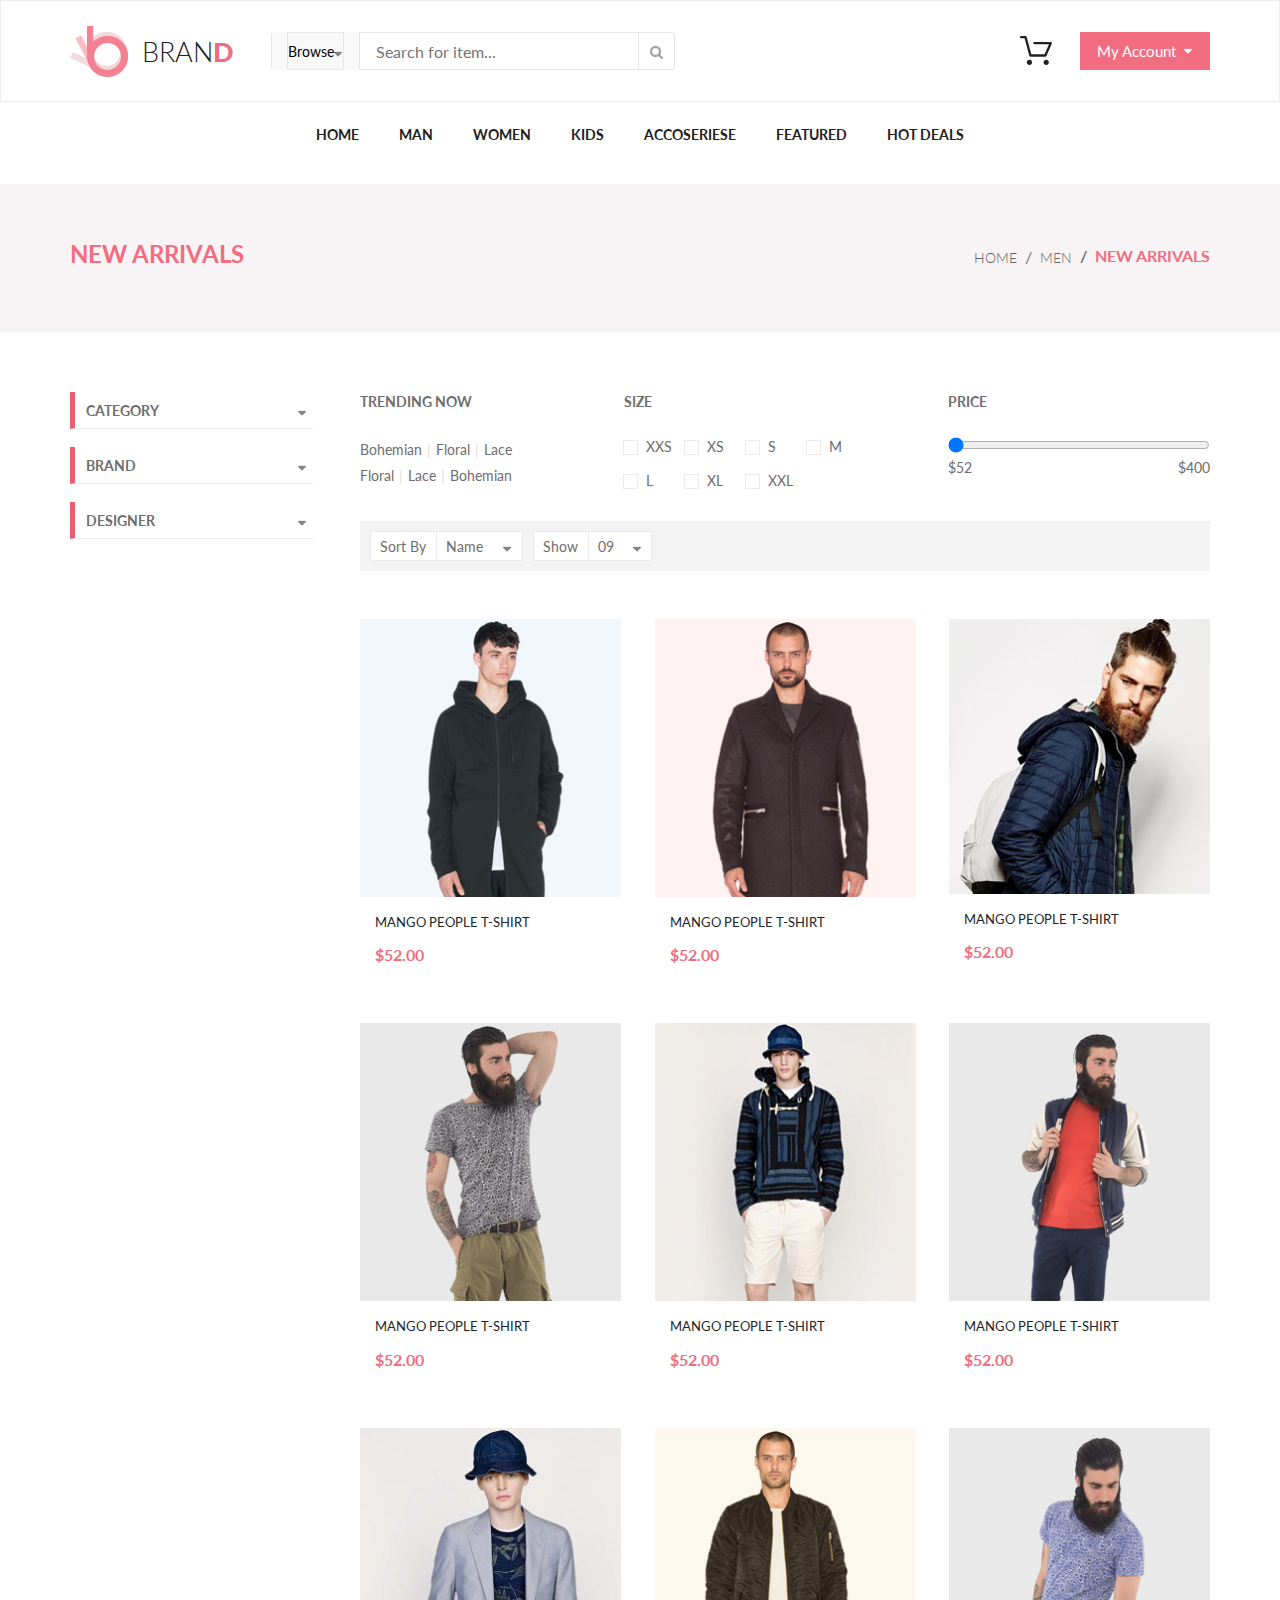
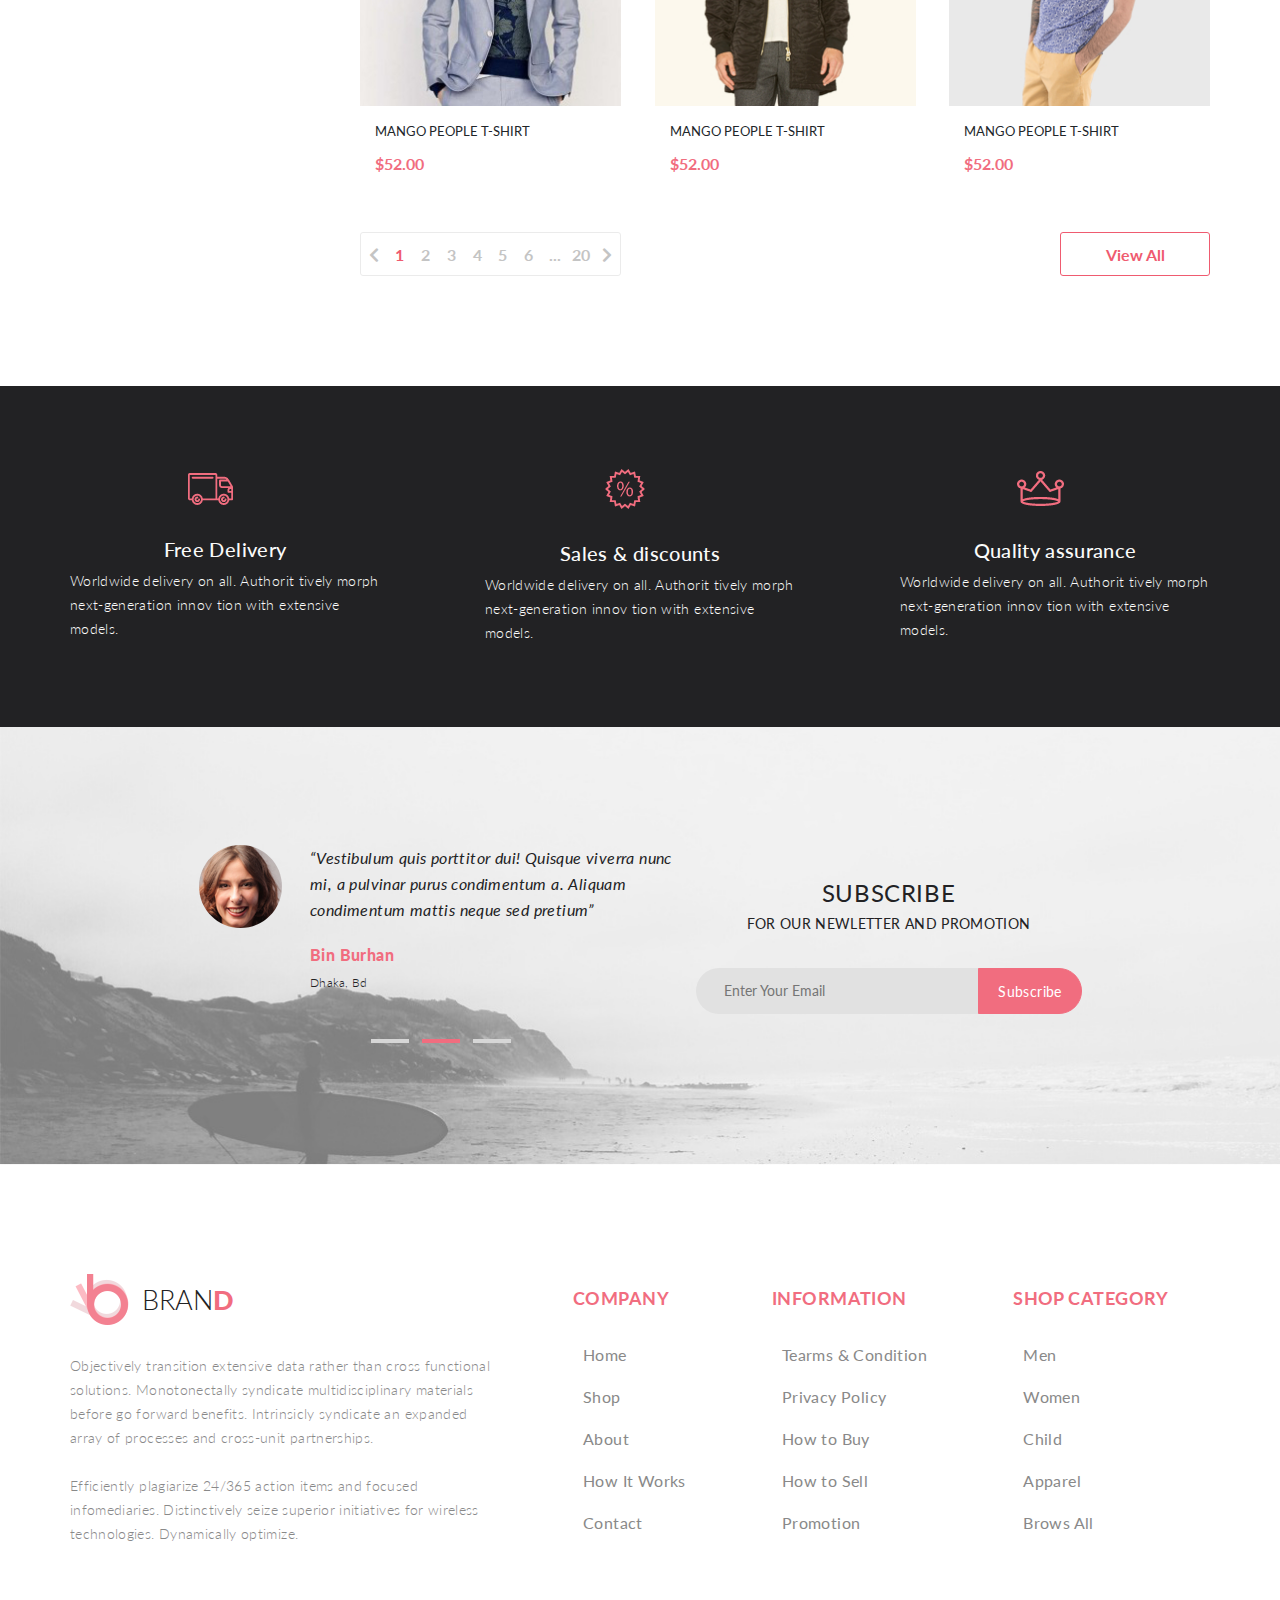
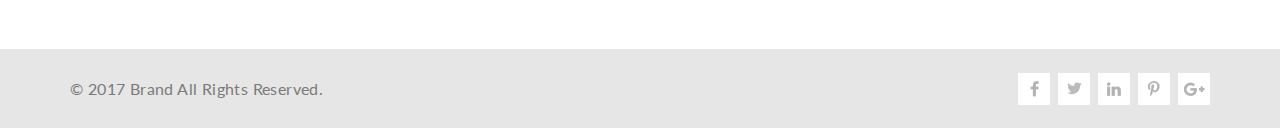
<file: product.html>
<!DOCTYPE html>
<html lang="en">

<head>
    <meta charset="UTF-8">
    <title>PRODUCT</title>
    <link href="https://use.fontawesome.com/releases/v5.0.13/css/all.css" rel="stylesheet">
    <link rel="stylesheet" href="https://stackpath.bootstrapcdn.com/bootstrap/4.3.1/css/bootstrap.min.css" integrity="sha384-ggOyR0iXCbMQv3Xipma34MD+dH/1fQ784/j6cY/iJTQUOhcWr7x9JvoRxT2MZw1T" crossorigin="anonymous">
    <link rel="stylesheet" href="style.css">
</head>

<body>
    <header class="header">
        <div class="container header-content">
            <div class="header-left">
                <a class="logo" href="index.html"><img class="logo-img" src="img/logo.png" alt=""> <span class="text">BRAN</span><span class="text-d">D</span></a>
                <form class="header-form" action="#">
                    <details class="browse-drop-box">
                        <summary>Browse</summary>
                        <div class="drop-browse">
                            <div class="drop-flex">
                                <h3 class="drop-h3">Women</h3>
                                <ul class="drop-ul">
                                    <li><a href="#" class="drop-link">Dresses</a></li>
                                    <li><a href="#" class="drop-link">Tops</a></li>
                                    <li><a href="#" class="drop-link">Sweaters/Knits</a></li>
                                    <li><a href="#" class="drop-link">Jackets/Coats</a></li>
                                    <li><a href="#" class="drop-link">Blazers</a></li>
                                    <li><a href="#" class="drop-link">Denim</a></li>
                                    <li><a href="#" class="drop-link">Leggings/Pants</a></li>
                                    <li><a href="#" class="drop-link">Skirts/Shorts</a></li>
                                    <li><a href="#" class="drop-link">Accessories</a></li>
                                    <li><a href="#" class="drop-link">Bags/Purses</a></li>
                                    <li><a href="#" class="drop-link">Leggings/Pants</a></li>
                                </ul>
                                <h3 class="drop-h3">Men</h3>
                                <ul class="drop-ul">
                                    <li><a href="#" class="drop-link">Tees/Tank tops</a></li>
                                    <li><a href="#" class="drop-link">Shirts/Polos</a></li>
                                    <li><a href="#" class="drop-link">Sweaters</a></li>
                                    <li><a href="#" class="drop-link">Sweatshirts/Hoodies</a></li>
                                    <li><a href="#" class="drop-link">Blazers</a></li>
                                    <li><a href="#" class="drop-link">Jackets/vests</a></li>
                                </ul>
                            </div>
                        </div>
                    </details>
                    <label>
                        <input placeholder="Search for item..." type="text">
                    </label>
                    <button><img src="img/search.png" alt=""></button>
                </form>
            </div>
            <div class="header-right">
                <div class="cart-box">
                    <a href="Shopping-cart.html"><img class="cart" src="img/cart.svg" alt=""></a>
                    <div class="drop-cart">
                        <article class="product-cart">
                            <a href="Single-page.html" class="product-cart-img"><img src="img/product-cart-1.jpg" alt=""></a>
                            <div class="product-cart-description">
                                <a href="Single-page.html" class="product-name">REBOX ZANE</a>
                                <img class="product-cart-rating" src="img/rating.png" alt="">
                                <p class="product-cart-price">1 x $250</p>
                            </div>
                            <a href="#"><img class="product-cart-close" src="img/close-icon.png" alt=""></a>
                        </article>
                        <article class="product-cart">
                            <a href="Single-page.html" class="product-cart-img"><img src="img/product-cart-2.jpg" alt=""></a>
                            <div class="product-cart-description">
                                <a href="Single-page.html" class="product-name">REBOX ZANE</a>
                                <img class="product-cart-rating" src="img/rating.png" alt="">
                                <p class="product-cart-price">1 x $250</p>
                            </div>
                            <a href="#"><img class="product-cart-close" src="img/close-icon.png" alt=""></a>
                        </article>
                        <div class="total-price">
                            <p>TOTAL</p>
                            <p>$500.00</p>
                        </div>
                        <a href="checkout.html" class="checkout">Checkout</a>
                        <a href="Shopping-cart.html" class="go-to-cart">Go to cart</a>
                    </div>
                </div>

                <a class="header-my-account" href="#">My Account <img style="margin-left: 8px;" src="img/arrow-down-white.png" alt=""></a>
            </div>


        </div>
    </header>
    <nav>
        <div class="container nav-content">
            <ul class="menu">
                <li><a class="menu-link" href="index.html">Home</a>
                    <div class="drop">
                        <div class="drop-flex">
                            <h3 class="drop-h3">Women</h3>
                            <ul class="drop-ul">
                                <li><a href="#" class="drop-link">Dresses</a></li>
                                <li><a href="#" class="drop-link">Tops</a></li>
                                <li><a href="#" class="drop-link">Sweaters/Knits</a></li>
                                <li><a href="#" class="drop-link">Jackets/Coats</a></li>
                                <li><a href="#" class="drop-link">Blazers</a></li>
                                <li><a href="#" class="drop-link">Denim</a></li>
                                <li><a href="#" class="drop-link">Leggings/Pants</a></li>
                                <li><a href="#" class="drop-link">Skirts/Shorts</a></li>
                                <li><a href="#" class="drop-link">Accessories </a></li>
                            </ul>
                        </div>
                        <div class="drop-flex">
                            <h3 class="drop-h3">Women</h3>
                            <ul class="drop-ul">
                                <li><a href="#" class="drop-link">Leggings/Pants</a></li>
                                <li><a href="#" class="drop-link">Skirts/Shorts</a></li>
                                <li><a href="#" class="drop-link">Accessories</a></li>
                                <li><a href="#" class="drop-link">Jackets/Coats</a></li>
                            </ul>
                            <h3 class="drop-h3">Women</h3>
                            <ul class="drop-ul">
                                <li><a href="#" class="drop-link">Leggings/Pants</a></li>
                                <li><a href="#" class="drop-link">Skirts/Shorts</a></li>
                                <li><a href="#" class="drop-link">Accessories </a></li>
                            </ul>
                        </div>
                        <div class="drop-flex drop-flex-last">
                            <h3 class="drop-h3">Women</h3>
                            <ul class="drop-ul">
                                <li><a href="#" class="drop-link">Leggings/Pants</a></li>
                                <li><a href="#" class="drop-link">Skirts/Shorts</a></li>
                                <li><a href="#" class="drop-link">Accessories</a></li>
                                <li><a href="#" class="drop-link">Jackets/Coats</a></li>
                            </ul>
                            <a href="#"><img class="drop-img" src="img/super-sale.jpg" alt=""></a>
                        </div>
                    </div>
                </li>
                <li><a class="menu-link" href="#">Man</a>
                    <div class="drop">
                        <div class="drop-flex">
                            <h3 class="drop-h3">Women</h3>
                            <ul class="drop-ul">
                                <li><a href="#" class="drop-link">Dresses</a></li>
                                <li><a href="#" class="drop-link">Tops</a></li>
                                <li><a href="#" class="drop-link">Sweaters/Knits</a></li>
                                <li><a href="#" class="drop-link">Jackets/Coats</a></li>
                                <li><a href="#" class="drop-link">Blazers</a></li>
                                <li><a href="#" class="drop-link">Denim</a></li>
                                <li><a href="#" class="drop-link">Leggings/Pants</a></li>
                                <li><a href="#" class="drop-link">Skirts/Shorts</a></li>
                                <li><a href="#" class="drop-link">Accessories </a></li>
                            </ul>
                        </div>
                        <div class="drop-flex">
                            <h3 class="drop-h3">Women</h3>
                            <ul class="drop-ul">
                                <li><a href="#" class="drop-link">Leggings/Pants</a></li>
                                <li><a href="#" class="drop-link">Skirts/Shorts</a></li>
                                <li><a href="#" class="drop-link">Accessories</a></li>
                                <li><a href="#" class="drop-link">Jackets/Coats</a></li>
                            </ul>
                            <h3 class="drop-h3">Women</h3>
                            <ul class="drop-ul">
                                <li><a href="#" class="drop-link">Leggings/Pants</a></li>
                                <li><a href="#" class="drop-link">Skirts/Shorts</a></li>
                                <li><a href="#" class="drop-link">Accessories </a></li>
                            </ul>
                        </div>
                        <div class="drop-flex drop-flex-last">
                            <h3 class="drop-h3">Women</h3>
                            <ul class="drop-ul">
                                <li><a href="#" class="drop-link">Leggings/Pants</a></li>
                                <li><a href="#" class="drop-link">Skirts/Shorts</a></li>
                                <li><a href="#" class="drop-link">Accessories</a></li>
                                <li><a href="#" class="drop-link">Jackets/Coats</a></li>
                            </ul>
                            <a href="#"><img class="drop-img" src="img/super-sale.jpg" alt=""></a>
                        </div>
                    </div>
                </li>
                <li><a class="menu-link" href="#">Women</a>
                    <div class="drop drop-third">
                        <div class="drop-flex">
                            <h3 class="drop-h3">Women</h3>
                            <ul class="drop-ul">
                                <li><a href="#" class="drop-link">Dresses</a></li>
                                <li><a href="#" class="drop-link">Tops</a></li>
                                <li><a href="#" class="drop-link">Sweaters/Knits</a></li>
                                <li><a href="#" class="drop-link">Jackets/Coats</a></li>
                                <li><a href="#" class="drop-link">Blazers</a></li>
                                <li><a href="#" class="drop-link">Denim</a></li>
                                <li><a href="#" class="drop-link">Leggings/Pants</a></li>
                                <li><a href="#" class="drop-link">Skirts/Shorts</a></li>
                                <li><a href="#" class="drop-link">Accessories </a></li>
                            </ul>
                        </div>
                        <div class="drop-flex">
                            <h3 class="drop-h3">Women</h3>
                            <ul class="drop-ul">
                                <li><a href="#" class="drop-link">Leggings/Pants</a></li>
                                <li><a href="#" class="drop-link">Skirts/Shorts</a></li>
                                <li><a href="#" class="drop-link">Accessories</a></li>
                                <li><a href="#" class="drop-link">Jackets/Coats</a></li>
                            </ul>
                            <h3 class="drop-h3">Women</h3>
                            <ul class="drop-ul">
                                <li><a href="#" class="drop-link">Leggings/Pants</a></li>
                                <li><a href="#" class="drop-link">Skirts/Shorts</a></li>
                                <li><a href="#" class="drop-link">Accessories </a></li>
                            </ul>
                        </div>
                        <div class="drop-flex drop-flex-last">
                            <h3 class="drop-h3">Women</h3>
                            <ul class="drop-ul">
                                <li><a href="#" class="drop-link">Leggings/Pants</a></li>
                                <li><a href="#" class="drop-link">Skirts/Shorts</a></li>
                                <li><a href="#" class="drop-link">Accessories</a></li>
                                <li><a href="#" class="drop-link">Jackets/Coats</a></li>
                            </ul>
                            <a href="#"><img class="drop-img" src="img/super-sale.jpg" alt=""></a>
                        </div>
                    </div>
                </li>
                <li><a class="menu-link" href="#">Kids</a>
                    <div class="drop drop-mid">
                        <div class="drop-flex">
                            <h3 class="drop-h3">Women</h3>
                            <ul class="drop-ul">
                                <li><a href="#" class="drop-link">Dresses</a></li>
                                <li><a href="#" class="drop-link">Tops</a></li>
                                <li><a href="#" class="drop-link">Sweaters/Knits</a></li>
                                <li><a href="#" class="drop-link">Jackets/Coats</a></li>
                                <li><a href="#" class="drop-link">Blazers</a></li>
                                <li><a href="#" class="drop-link">Denim</a></li>
                                <li><a href="#" class="drop-link">Leggings/Pants</a></li>
                                <li><a href="#" class="drop-link">Skirts/Shorts</a></li>
                                <li><a href="#" class="drop-link">Accessories </a></li>
                            </ul>
                        </div>
                        <div class="drop-flex">
                            <h3 class="drop-h3">Women</h3>
                            <ul class="drop-ul">
                                <li><a href="#" class="drop-link">Leggings/Pants</a></li>
                                <li><a href="#" class="drop-link">Skirts/Shorts</a></li>
                                <li><a href="#" class="drop-link">Accessories</a></li>
                                <li><a href="#" class="drop-link">Jackets/Coats</a></li>
                            </ul>
                            <h3 class="drop-h3">Women</h3>
                            <ul class="drop-ul">
                                <li><a href="#" class="drop-link">Leggings/Pants</a></li>
                                <li><a href="#" class="drop-link">Skirts/Shorts</a></li>
                                <li><a href="#" class="drop-link">Accessories </a></li>
                            </ul>
                        </div>
                        <div class="drop-flex drop-flex-last">
                            <h3 class="drop-h3">Women</h3>
                            <ul class="drop-ul">
                                <li><a href="#" class="drop-link">Leggings/Pants</a></li>
                                <li><a href="#" class="drop-link">Skirts/Shorts</a></li>
                                <li><a href="#" class="drop-link">Accessories</a></li>
                                <li><a href="#" class="drop-link">Jackets/Coats</a></li>
                            </ul>
                            <a href="#"><img class="drop-img" src="img/super-sale.jpg" alt=""></a>
                        </div>
                    </div>
                </li>
                <li><a class="menu-link" href="#">Accoseriese</a>
                    <div class="drop drop-mid">
                        <div class="drop-flex">
                            <h3 class="drop-h3">Women</h3>
                            <ul class="drop-ul">
                                <li><a href="#" class="drop-link">Dresses</a></li>
                                <li><a href="#" class="drop-link">Tops</a></li>
                                <li><a href="#" class="drop-link">Sweaters/Knits</a></li>
                                <li><a href="#" class="drop-link">Jackets/Coats</a></li>
                                <li><a href="#" class="drop-link">Blazers</a></li>
                                <li><a href="#" class="drop-link">Denim</a></li>
                                <li><a href="#" class="drop-link">Leggings/Pants</a></li>
                                <li><a href="#" class="drop-link">Skirts/Shorts</a></li>
                                <li><a href="#" class="drop-link">Accessories </a></li>
                            </ul>
                        </div>
                        <div class="drop-flex">
                            <h3 class="drop-h3">Women</h3>
                            <ul class="drop-ul">
                                <li><a href="#" class="drop-link">Leggings/Pants</a></li>
                                <li><a href="#" class="drop-link">Skirts/Shorts</a></li>
                                <li><a href="#" class="drop-link">Accessories</a></li>
                                <li><a href="#" class="drop-link">Jackets/Coats</a></li>
                            </ul>
                            <h3 class="drop-h3">Women</h3>
                            <ul class="drop-ul">
                                <li><a href="#" class="drop-link">Leggings/Pants</a></li>
                                <li><a href="#" class="drop-link">Skirts/Shorts</a></li>
                                <li><a href="#" class="drop-link">Accessories </a></li>
                            </ul>
                        </div>
                        <div class="drop-flex drop-flex-last">
                            <h3 class="drop-h3">Women</h3>
                            <ul class="drop-ul">
                                <li><a href="#" class="drop-link">Leggings/Pants</a></li>
                                <li><a href="#" class="drop-link">Skirts/Shorts</a></li>
                                <li><a href="#" class="drop-link">Accessories</a></li>
                                <li><a href="#" class="drop-link">Jackets/Coats</a></li>
                            </ul>
                            <a href="#"><img class="drop-img" src="img/super-sale.jpg" alt=""></a>
                        </div>
                    </div>
                </li>
                <li><a class="menu-link" href="#">Featured</a>
                    <div class="drop drop-last">
                        <div class="drop-flex">
                            <h3 class="drop-h3">Women</h3>
                            <ul class="drop-ul">
                                <li><a href="#" class="drop-link">Dresses</a></li>
                                <li><a href="#" class="drop-link">Tops</a></li>
                                <li><a href="#" class="drop-link">Sweaters/Knits</a></li>
                                <li><a href="#" class="drop-link">Jackets/Coats</a></li>
                                <li><a href="#" class="drop-link">Blazers</a></li>
                                <li><a href="#" class="drop-link">Denim</a></li>
                                <li><a href="#" class="drop-link">Leggings/Pants</a></li>
                                <li><a href="#" class="drop-link">Skirts/Shorts</a></li>
                                <li><a href="#" class="drop-link">Accessories </a></li>
                            </ul>
                        </div>
                        <div class="drop-flex">
                            <h3 class="drop-h3">Women</h3>
                            <ul class="drop-ul">
                                <li><a href="#" class="drop-link">Leggings/Pants</a></li>
                                <li><a href="#" class="drop-link">Skirts/Shorts</a></li>
                                <li><a href="#" class="drop-link">Accessories</a></li>
                                <li><a href="#" class="drop-link">Jackets/Coats</a></li>
                            </ul>
                            <h3 class="drop-h3">Women</h3>
                            <ul class="drop-ul">
                                <li><a href="#" class="drop-link">Leggings/Pants</a></li>
                                <li><a href="#" class="drop-link">Skirts/Shorts</a></li>
                                <li><a href="#" class="drop-link">Accessories </a></li>
                            </ul>
                        </div>
                        <div class="drop-flex drop-flex-last">
                            <h3 class="drop-h3">Women</h3>
                            <ul class="drop-ul">
                                <li><a href="#" class="drop-link">Leggings/Pants</a></li>
                                <li><a href="#" class="drop-link">Skirts/Shorts</a></li>
                                <li><a href="#" class="drop-link">Accessories</a></li>
                                <li><a href="#" class="drop-link">Jackets/Coats</a></li>
                            </ul>
                            <a href="#"><img class="drop-img" src="img/super-sale.jpg" alt=""></a>
                        </div>
                    </div>
                </li>
                <li><a class="menu-link" href="#">Hot Deals</a>
                    <div class="drop drop-last">
                        <div class="drop-flex">
                            <h3 class="drop-h3">Women</h3>
                            <ul class="drop-ul">
                                <li><a href="#" class="drop-link">Dresses</a></li>
                                <li><a href="#" class="drop-link">Tops</a></li>
                                <li><a href="#" class="drop-link">Sweaters/Knits</a></li>
                                <li><a href="#" class="drop-link">Jackets/Coats</a></li>
                                <li><a href="#" class="drop-link">Blazers</a></li>
                                <li><a href="#" class="drop-link">Denim</a></li>
                                <li><a href="#" class="drop-link">Leggings/Pants</a></li>
                                <li><a href="#" class="drop-link">Skirts/Shorts</a></li>
                                <li><a href="#" class="drop-link">Accessories </a></li>
                            </ul>
                        </div>
                        <div class="drop-flex">
                            <h3 class="drop-h3">Women</h3>
                            <ul class="drop-ul">
                                <li><a href="#" class="drop-link">Leggings/Pants</a></li>
                                <li><a href="#" class="drop-link">Skirts/Shorts</a></li>
                                <li><a href="#" class="drop-link">Accessories</a></li>
                                <li><a href="#" class="drop-link">Jackets/Coats</a></li>
                            </ul>
                            <h3 class="drop-h3">Women</h3>
                            <ul class="drop-ul">
                                <li><a href="#" class="drop-link">Leggings/Pants</a></li>
                                <li><a href="#" class="drop-link">Skirts/Shorts</a></li>
                                <li><a href="#" class="drop-link">Accessories </a></li>
                            </ul>
                        </div>
                        <div class="drop-flex drop-flex-last">
                            <h3 class="drop-h3">Women</h3>
                            <ul class="drop-ul">
                                <li><a href="#" class="drop-link">Leggings/Pants</a></li>
                                <li><a href="#" class="drop-link">Skirts/Shorts</a></li>
                                <li><a href="#" class="drop-link">Accessories</a></li>
                                <li><a href="#" class="drop-link">Jackets/Coats</a></li>
                            </ul>
                            <a href="#"><img class="drop-img" src="img/super-sale.jpg" alt=""></a>
                        </div>
                    </div>
                </li>
            </ul>
        </div>
    </nav>
    <section class="arrivals">
        <div class="container arrivals-content">
            <h3 class="arrivals-text">New Arrivals </h3>
            <nav aria-label="breadcrumb">
                <ol class="breadcrumb">
                    <li class="breadcrumb-item"><a href="index.html">Home</a></li>
                    <li class="breadcrumb-item"><a href="product.html">Men</a></li>
                    <li class="breadcrumb-item active-breadcrumb" aria-current="page">New Arrivals</li>
                </ol>
            </nav>
        </div>
    </section>
    <main class="catalog">
        <div class="container catalog-content">
            <div class="sidebar">
                <details class="side-details">
                    <summary class="side-summary">Category</summary>
                    <div class="side-drop">
                        <ul>
                            <li><a href="#">Accessories</a></li>
                            <li><a href="#">Bags</a></li>
                            <li><a href="#">Denim</a></li>
                            <li><a href="#">Hoodies & Sweatshirts</a></li>
                            <li><a href="#">Jackets & Coats</a></li>
                            <li><a href="#">Pants</a></li>
                            <li><a href="#">Polos</a></li>
                            <li><a href="#">Shirts</a></li>
                            <li><a href="#">Shoes</a></li>
                            <li><a href="#">Shorts</a></li>
                            <li><a href="#">Sweaters & Knits</a></li>
                            <li><a href="#">T-Shirts</a></li>
                            <li><a href="#">Tanks</a></li>
                        </ul>
                    </div>
                </details>
                <details class="side-details">
                    <summary class="side-summary">Brand</summary>
                    <div class="side-drop">
                        <ul>
                            <li><a href="#">Accessories</a></li>
                            <li><a href="#">Bags</a></li>
                            <li><a href="#">Denim</a></li>
                            <li><a href="#">Hoodies & Sweatshirts</a></li>
                            <li><a href="#">Jackets & Coats</a></li>
                            <li><a href="#">Pants</a></li>
                            <li><a href="#">Polos</a></li>
                        </ul>
                    </div>
                </details>
                <details class="side-details">
                    <summary class="side-summary">Designer</summary>
                    <div class="side-drop">
                        <ul>
                            <li><a href="#">Accessories</a></li>
                            <li><a href="#">Bags</a></li>
                            <li><a href="#">Denim</a></li>
                            <li><a href="#">Hoodies & Sweatshirts</a></li>
                            <li><a href="#">Jackets & Coats</a></li>
                            <li><a href="#">Pants</a></li>
                            <li><a href="#">Polos</a></li>
                        </ul>
                    </div>
                </details>
            </div>
            <div class="catalog-box">
                <section class="filter">
                    <article class="filter-trending">
                        <h3 class="filter-h3">Trending now</h3>
                        <ul class="trending-ul">
                            <span class="trending-ul-span">
                                <li><a href="#">Bohemian</a></li>
                                <li><a href="#">Floral</a></li>
                                <li><a href="#">Lace</a></li>
                            </span>
                            <span class="trending-ul-span">
                                <li><a href="#">Floral</a></li>
                                <li><a href="#">Lace</a></li>
                                <li><a href="#">Bohemian</a></li>
                            </span>
                        </ul>
                    </article>
                    <article class="filter-size">
                        <h3 class="filter-h3">Size</h3>
                        <ul class="size-ul">
                            <li><input id="XXS" type="checkbox" name="XXS"><label for="XXS">XXS</label></li>
                            <li><input id="XS" type="checkbox" name="XS"><label for="XS">XS</label></li>
                            <li><input id="S" type="checkbox" name="S"><label for="S">S</label></li>
                            <li style="margin-right: 0;"><input id="M" type="checkbox" name="M"><label for="M">M</label></li>
                            <li><input id="L" type="checkbox" name="L"><label for="L">L</label></li>
                            <li><input id="XL" type="checkbox" name="XL"><label for="XL">XL</label></li>
                            <li><input id="XXL" type="checkbox" name="XXL"><label for="XXL">XXL</label></li>
                        </ul>
                    </article>
                    <article class="filter-price">
                        <h3 class="filter-h3">Price</h3>
                        <input type="range" value="0" step="1">
                        <span class="price-interval">
                            <p>$52</p>
                            <p>$400</p>
                        </span>

                    </article>
                    <div class="filter-underline">
                        <div class="sort-by">
                            <p>Sort By</p>
                            <details class="sort-by-details">
                                <summary class="sort-by-summary">Name</summary>
                                <ul>
                                    <li><a href="#">Name1</a></li>
                                    <li><a href="#">Name2</a></li>
                                    <li><a href="#">Name3</a></li>
                                    <li><a href="#">Name4</a></li>
                                </ul>
                            </details>
                        </div>
                        <div class="show">
                            <p>Show</p>
                            <details class="show-details">
                                <summary class="show-summary">09</summary>
                                <ul>
                                    <li><a href="#">01</a></li>
                                    <li><a href="#">02</a></li>
                                    <li><a href="#">03</a></li>
                                    <li><a href="#">04</a></li>
                                    <li><a href="#">05</a></li>
                                    <li><a href="#">06</a></li>
                                    <li><a href="#">07</a></li>
                                    <li><a href="#">08</a></li>
                                </ul>
                            </details>
                        </div>
                    </div>
                </section>
                <section class="catalog">
                    <div class="product">
                        <a class="product-link" href="Single-page.html"><img class="product-img" src="img/product-9.jpg" alt="product-9.jpg"></a>
                        <div class="product-description">
                            <h5>MANGO PEOPLE T-SHIRT</h5>
                            <p class="product-price">$52.00</p>
                        </div>
                        <a href="#" class="product-add"><img src="img/cart-add.png" alt="">Add to Cart</a>
                    </div>
                    <div class="product">
                        <a class="product-link" href="Single-page.html"><img class="product-img" src="img/product-10.jpg" alt="product-10.jpg"></a>
                        <div class="product-description">
                            <h5>MANGO PEOPLE T-SHIRT</h5>
                            <p class="product-price">$52.00</p>
                        </div>
                        <a href="#" class="product-add"><img src="img/cart-add.png" alt="">Add to Cart</a>
                    </div>
                    <div class="product">
                        <a class="product-link" href="Single-page.html"><img class="product-img" src="img/product-3.png" alt="product-3.png"></a>
                        <div class="product-description">
                            <h5>MANGO PEOPLE T-SHIRT</h5>
                            <p class="product-price">$52.00</p>
                        </div>
                        <a href="#" class="product-add"><img src="img/cart-add.png" alt="">Add to Cart</a>
                    </div>
                    <div class="product">
                        <a class="product-link" href="Single-page.html"><img class="product-img" src="img/product-11.jpg" alt="product-11.jpg"></a>
                        <div class="product-description">
                            <h5>MANGO PEOPLE T-SHIRT</h5>
                            <p class="product-price">$52.00</p>
                        </div>
                        <a href="#" class="product-add"><img src="img/cart-add.png" alt="">Add to Cart</a>
                    </div>
                    <div class="product">
                        <a class="product-link" href="Single-page.html"><img class="product-img" src="img/product-12.jpg" alt="product-12.jpg"></a>
                        <div class="product-description">
                            <h5>MANGO PEOPLE T-SHIRT</h5>
                            <p class="product-price">$52.00</p>
                        </div>
                        <a href="#" class="product-add"><img src="img/cart-add.png" alt="">Add to Cart</a>
                    </div>
                    <div class="product">
                        <a class="product-link" href="Single-page.html"><img class="product-img" src="img/product-13.jpg" alt="product-13.jpg"></a>
                        <div class="product-description">
                            <h5>MANGO PEOPLE T-SHIRT</h5>
                            <p class="product-price">$52.00</p>
                        </div>
                        <a href="#" class="product-add"><img src="img/cart-add.png" alt="">Add to Cart</a>
                    </div>
                    <div class="product">
                        <a class="product-link" href="Single-page.html"><img class="product-img" src="img/product-14.jpg" alt="product-14.jpg"></a>
                        <div class="product-description">
                            <h5>MANGO PEOPLE T-SHIRT</h5>
                            <p class="product-price">$52.00</p>
                        </div>
                        <a href="#" class="product-add"><img src="img/cart-add.png" alt="">Add to Cart</a>
                    </div>
                    <div class="product">
                        <a class="product-link" href="Single-page.html"><img class="product-img" src="img/product-15.jpg" alt="product-15.jpg"></a>
                        <div class="product-description">
                            <h5>MANGO PEOPLE T-SHIRT</h5>
                            <p class="product-price">$52.00</p>
                        </div>
                        <a href="#" class="product-add"><img src="img/cart-add.png" alt="">Add to Cart</a>
                    </div>
                    <div class="product">
                        <a class="product-link" href="Single-page.html"><img class="product-img" src="img/product-16.jpg" alt="product-16.jpg"></a>
                        <div class="product-description">
                            <h5>MANGO PEOPLE T-SHIRT</h5>
                            <p class="product-price">$52.00</p>
                        </div>
                        <a href="#" class="product-add"><img src="img/cart-add.png" alt="">Add to Cart</a>
                    </div>
                </section>
                <div class="pagination-box">
                    <nav aria-label="Page navigation example">
                        <ul class="pagination">
                            <li class="page-item">
                                <a class="page-link" href="#" aria-label="Previous">
                                    <span aria-hidden="true"><i class="fas fa-chevron-left"></i></span>
                                </a>
                            </li>
                            <li class="page-item"><a class="page-link active-page-link" href="#">1</a></li>
                            <li class="page-item"><a class="page-link" href="#">2</a></li>
                            <li class="page-item"><a class="page-link" href="#">3</a></li>
                            <li class="page-item"><a class="page-link" href="#">4</a></li>
                            <li class="page-item"><a class="page-link" href="#">5</a></li>
                            <li class="page-item"><a class="page-link" href="#">6</a></li>
                            <li class="page-item"><a class="page-link" href="#">...</a></li>
                            <li class="page-item"><a class="page-link" href="#">20</a></li>
                            <li class="page-item">
                                <a class="page-link" href="#" aria-label="Next">
                                    <span aria-hidden="true"><i class="fas fa-chevron-right"></i></span>
                                </a>
                            </li>
                        </ul>
                    </nav>


                    <a href="#" class="view-all">View All</a>
                </div>
            </div>
        </div>
    </main>
    <section class="feature-box-horizontal">
        <div class="container feature-box-content">
            <article class="feature-horizontal">
                    <a href="#"><img class="feature-img" src="img/delivery-icon.png" alt=""></a>
                    <div class="feature-description-horizontal">
                        <h5 class="feature-h5">Free Delivery</h5>
                        <p>Worldwide delivery on all. Authorit tively morph next-generation innov tion with extensive models.</p>
                    </div>
                </article>
                <article class="feature-horizontal">
                    <a href="#"><img class="feature-img" src="img/discount-icon.png" alt=""></a>
                    <div class="feature-description-horizontal">
                        <h5 class="feature-h5">Sales & discounts</h5>
                        <p>Worldwide delivery on all. Authorit tively morph next-generation innov tion with extensive models.</p>
                    </div>

                </article>
                <article class="feature-horizontal">
                    <a href="#"><img class="feature-img" src="img/assurance-icon.png" alt=""></a>
                    <div class="feature-description-horizontal">
                        <h5 class="feature-h5">Quality assurance</h5>
                        <p>Worldwide delivery on all. Authorit tively morph next-generation innov tion with extensive models.</p>
                    </div>
                </article>
        </div>

    </section>
    <section class="subscribe">
        <div class="container subscribe-content">
            <section class="slider">
                <figure class="subscribe-man"><img src="img/woman.png" alt="">
                    <figcaption class="subscribe-quote">
                        <div class="subscribe-quote-text">“Vestibulum quis porttitor dui! Quisque viverra nunc mi,
                            a pulvinar purus condimentum a. Aliquam condimentum mattis neque sed pretium”
                        </div>
                        <div class="subscribe-author">
                            <h6>Bin Burhan</h6>
                            <p>Dhaka, Bd</p>
                        </div>
                    </figcaption>
                </figure>
                <div class="subscribe-slider-pagination">
                    <a href="#"><img src="img/quote-page.png" alt=""></a>
                    <a href="#"><img src="img/quote-page-active.png" alt=""></a>
                    <a href="#"><img src="img/quote-page.png" alt=""></a>
                </div>
            </section>
            <section class="subscribe-mail">
                <h3>Subscribe</h3>
                <h4>FOR OUR NEWLETTER AND PROMOTION</h4>
                <form action="#">
                    <input type="email" placeholder="Enter Your Email">
                    <button>Subscribe</button>
                </form>
            </section>
        </div>
    </section>
    <footer class="footer">
        <div class="container footer-content">
            <div class="footer-logo"><a class="logo" href="index.html"><img class="logo-img" src="img/logo.png" alt=""> <span class="text">BRAN</span><span class="text-d">D</span></a>
                <div class="footer-text">
                    <p>Objectively transition extensive data rather than cross functional solutions. Monotonectally syndicate multidisciplinary materials before go forward benefits. Intrinsicly syndicate an expanded array of processes and cross-unit partnerships. </p><br>
                    <p>Efficiently plagiarize 24/365 action items and focused infomediaries.
                        Distinctively seize superior initiatives for wireless technologies. Dynamically optimize.</p>
                </div>
            </div>
            <section class="footer-company">
                <h3>COMPANY</h3>
                <ul>
                    <li><a href="index.html">Home</a></li>
                    <li><a href="#">Shop</a></li>
                    <li><a href="#">About</a></li>
                    <li><a href="#">How It Works</a></li>
                    <li><a href="#">Contact</a></li>
                </ul>
            </section>
            <section class="footer-information">
                <h3>INFORMATION</h3>
                <ul>
                    <li><a href="#">Tearms & Condition</a></li>
                    <li><a href="#">Privacy Policy</a></li>
                    <li><a href="#">How to Buy</a></li>
                    <li><a href="#">How to Sell</a></li>
                    <li><a href="#">Promotion</a></li>
                </ul>
            </section>
            <section class="footer-shop-category">
                <h3>SHOP CATEGORY</h3>
                <ul>
                    <li><a href="#">Men</a></li>
                    <li><a href="#">Women</a></li>
                    <li><a href="#">Child</a></li>
                    <li><a href="#">Apparel</a></li>
                    <li><a href="#">Brows All</a></li>
                </ul>
            </section>
        </div>
        <div class="footer-underline">
            <div class="container footer-underline-content">
                <section class="copyright">© 2017 Brand All Rights Reserved.</section>
                <div class="social-box">
                    <div class="social"><a class="social-link" href="#"><img class="social-icon" src="img/facebook-icon.png" alt=""></a></div>
                    <div class="social"><a class="social-link" href="#"><img class="social-icon social-icon-gray" src="img/twitter-icon.png" alt=""></a></div>
                    <div class="social"><a class="social-link" href="#"><img class="social-icon" src="img/in-icon.png" alt=""></a></div>
                    <div class="social"><a class="social-link" href="#"><img class="social-icon" src="img/p-icon.png" alt=""></a></div>
                    <div class="social"><a class="social-link" href="#"><img class="social-icon" src="img/google-icon.png" alt=""></a></div>
                </div>
            </div>
        </div>
    </footer>
    <script src="https://code.jquery.com/jquery-3.3.1.slim.min.js" integrity="sha384-q8i/X+965DzO0rT7abK41JStQIAqVgRVzpbzo5smXKp4YfRvH+8abtTE1Pi6jizo" crossorigin="anonymous"></script>
    <script src="https://cdnjs.cloudflare.com/ajax/libs/popper.js/1.14.7/umd/popper.min.js" integrity="sha384-UO2eT0CpHqdSJQ6hJty5KVphtPhzWj9WO1clHTMGa3JDZwrnQq4sF86dIHNDz0W1" crossorigin="anonymous"></script>
    <script src="https://stackpath.bootstrapcdn.com/bootstrap/4.3.1/js/bootstrap.min.js" integrity="sha384-JjSmVgyd0p3pXB1rRibZUAYoIIy6OrQ6VrjIEaFf/nJGzIxFDsf4x0xIM+B07jRM" crossorigin="anonymous"></script>
</body>

</html>
</file>
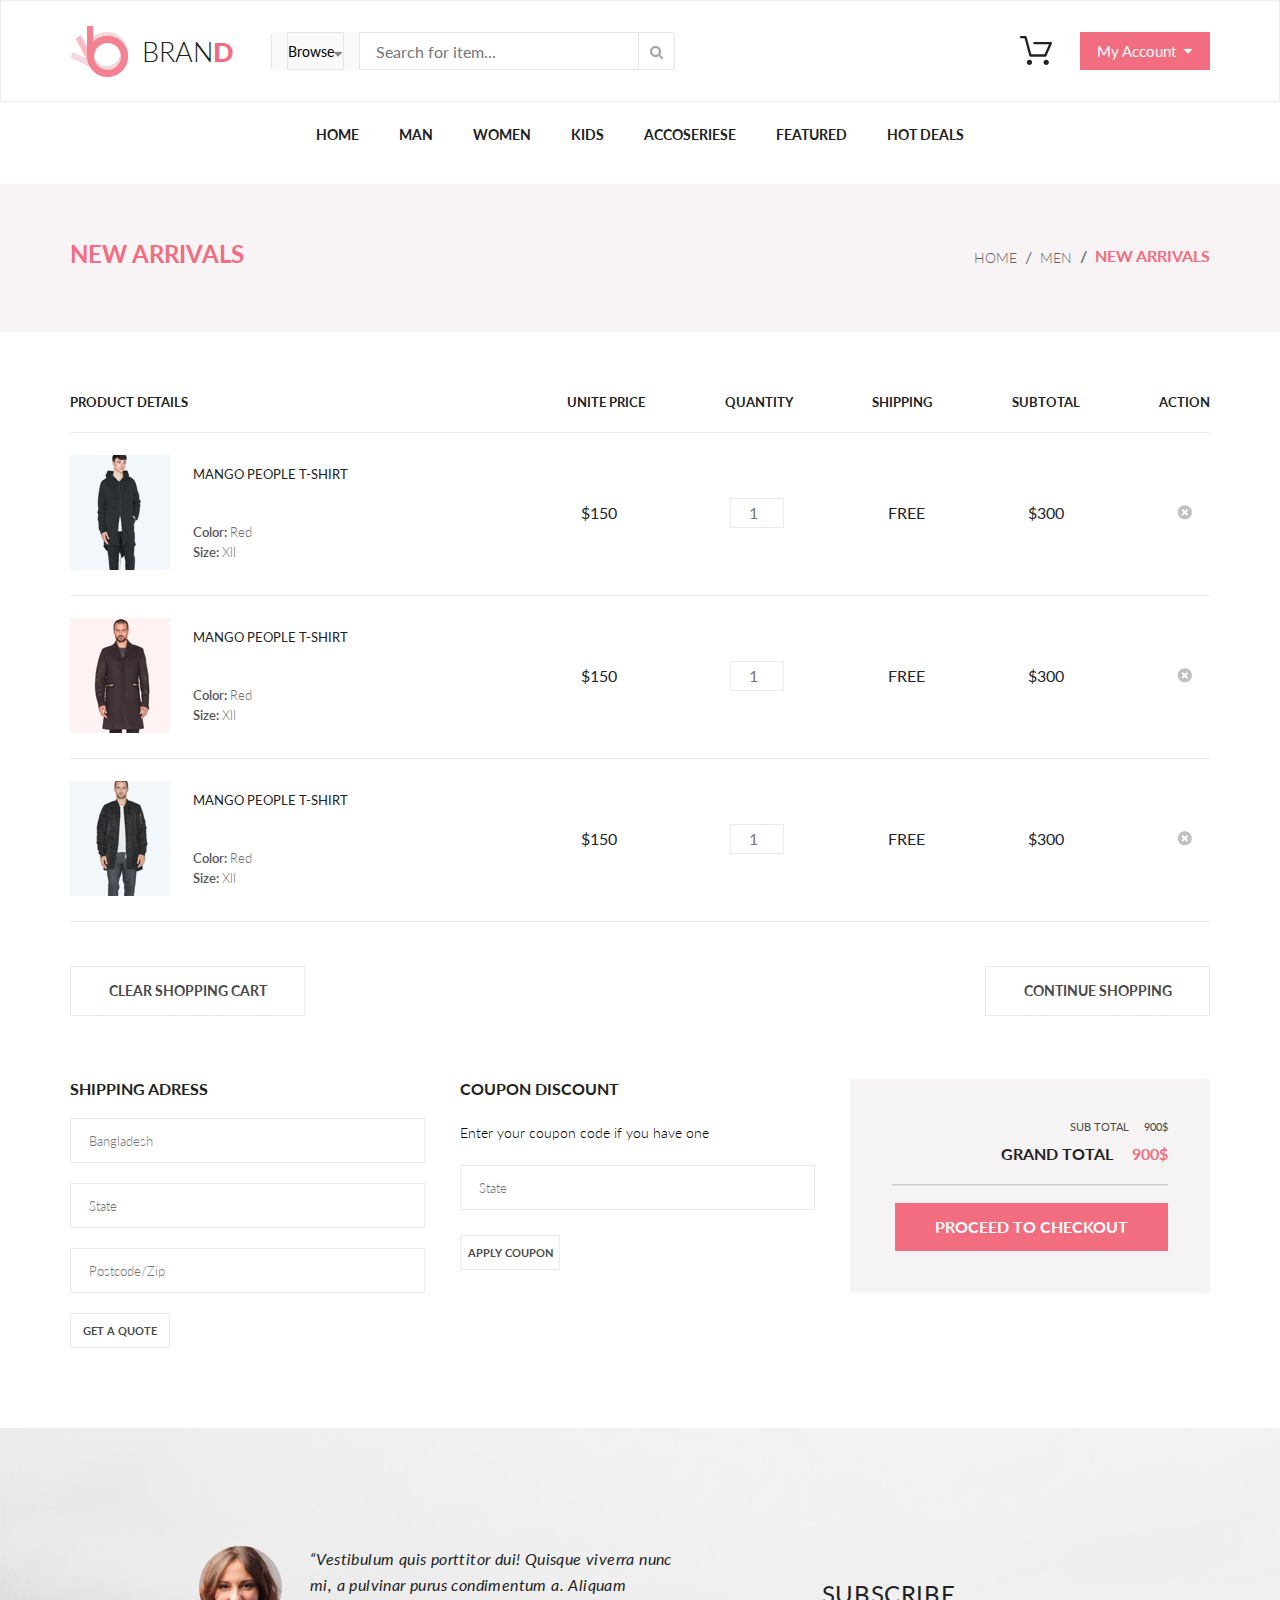
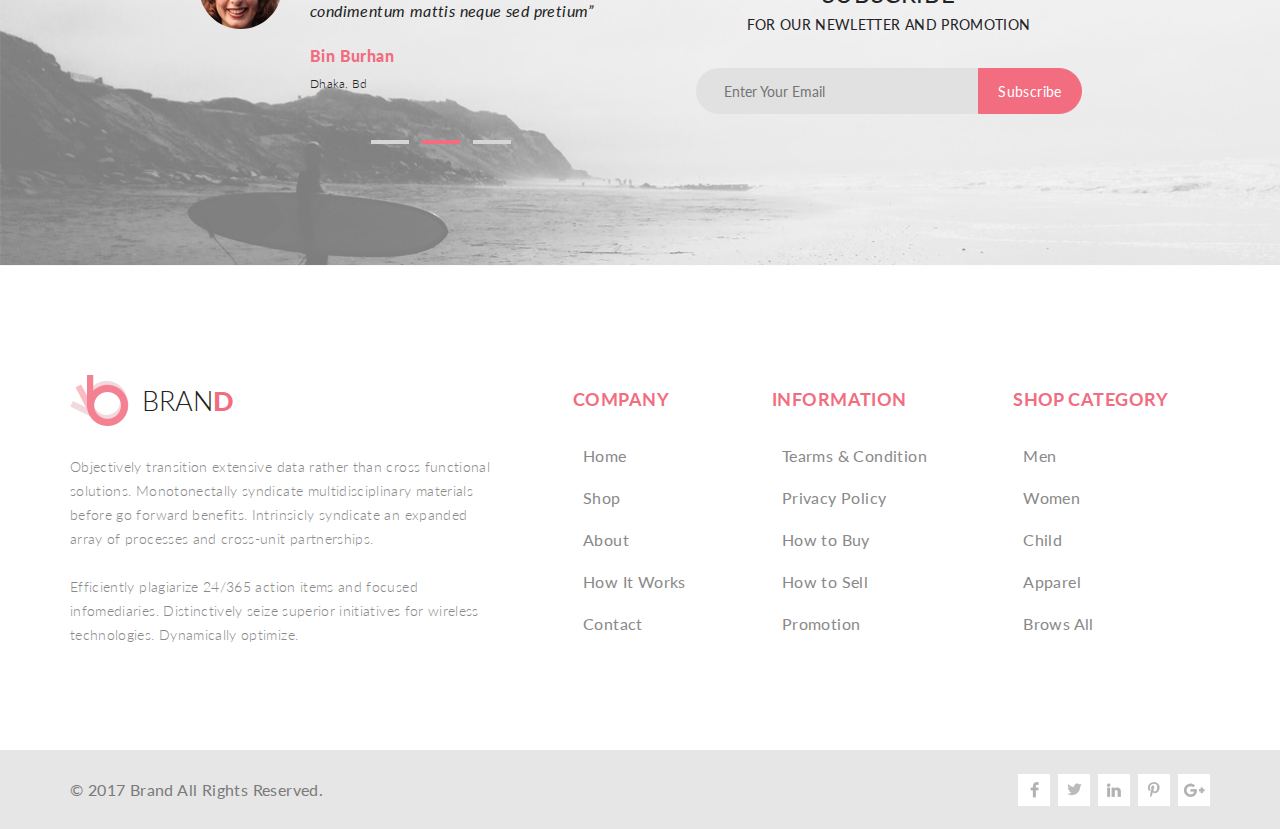
<file: Shopping-cart.html>
<!DOCTYPE html>
<html lang="en">

<head>
    <meta charset="UTF-8">
    <title>Shopping Cart</title>
    <link href="https://use.fontawesome.com/releases/v5.0.13/css/all.css" rel="stylesheet">
    <link rel="stylesheet" href="https://stackpath.bootstrapcdn.com/bootstrap/4.3.1/css/bootstrap.min.css" integrity="sha384-ggOyR0iXCbMQv3Xipma34MD+dH/1fQ784/j6cY/iJTQUOhcWr7x9JvoRxT2MZw1T" crossorigin="anonymous">
    <link rel="stylesheet" href="style.css">
</head>

<body>
<header class="header">
    <div class="container header-content">
        <div class="header-left">
            <a class="logo" href="index.html"><img class="logo-img" src="img/logo.png" alt=""> <span class="text">BRAN</span><span class="text-d">D</span></a>
            <form class="header-form" action="#">
                <details class="browse-drop-box">
                    <summary>Browse</summary>
                    <div class="drop-browse">
                        <div class="drop-flex">
                            <h3 class="drop-h3">Women</h3>
                            <ul class="drop-ul">
                                <li><a href="#" class="drop-link">Dresses</a></li>
                                <li><a href="#" class="drop-link">Tops</a></li>
                                <li><a href="#" class="drop-link">Sweaters/Knits</a></li>
                                <li><a href="#" class="drop-link">Jackets/Coats</a></li>
                                <li><a href="#" class="drop-link">Blazers</a></li>
                                <li><a href="#" class="drop-link">Denim</a></li>
                                <li><a href="#" class="drop-link">Leggings/Pants</a></li>
                                <li><a href="#" class="drop-link">Skirts/Shorts</a></li>
                                <li><a href="#" class="drop-link">Accessories</a></li>
                                <li><a href="#" class="drop-link">Bags/Purses</a></li>
                                <li><a href="#" class="drop-link">Leggings/Pants</a></li>
                            </ul>
                            <h3 class="drop-h3">Men</h3>
                            <ul class="drop-ul">
                                <li><a href="#" class="drop-link">Tees/Tank tops</a></li>
                                <li><a href="#" class="drop-link">Shirts/Polos</a></li>
                                <li><a href="#" class="drop-link">Sweaters</a></li>
                                <li><a href="#" class="drop-link">Sweatshirts/Hoodies</a></li>
                                <li><a href="#" class="drop-link">Blazers</a></li>
                                <li><a href="#" class="drop-link">Jackets/vests</a></li>
                            </ul>
                        </div>
                    </div>
                </details>
                <label>
                    <input placeholder="Search for item..." type="text">
                </label>
                <button><img src="img/search.png" alt=""></button>
            </form>
        </div>
        <div class="header-right">
            <div class="cart-box">
                <a href="#"><img class="cart" src="img/cart.svg" alt=""></a>
                <div class="drop-cart">
                    <article class="product-cart">
                        <a href="Single-page.html" class="product-cart-img"><img src="img/product-cart-1.jpg" alt=""></a>
                        <div class="product-cart-description">
                            <a href="Single-page.html" class="product-name">REBOX ZANE</a>
                            <img class="product-cart-rating" src="img/rating.png" alt="">
                            <p class="product-cart-price">1 x $250</p>
                        </div>
                        <a href="#"><img class="product-cart-close" src="img/close-icon.png" alt=""></a>
                    </article>
                    <article class="product-cart">
                        <a href="Single-page.html" class="product-cart-img"><img src="img/product-cart-2.jpg" alt=""></a>
                        <div class="product-cart-description">
                            <a href="Single-page.html" class="product-name">REBOX ZANE</a>
                            <img class="product-cart-rating" src="img/rating.png" alt="">
                            <p class="product-cart-price">1 x $250</p>
                        </div>
                        <a href="#"><img class="product-cart-close" src="img/close-icon.png" alt=""></a>
                    </article>
                    <div class="total-price">
                        <p>TOTAL</p>
                        <p>$500.00</p>
                    </div>
                    <a href="checkout.html" class="checkout">Checkout</a>
                    <a href="#" class="go-to-cart">Go to cart</a>
                </div>
            </div>

            <a class="header-my-account" href="#">My Account <img style="margin-left: 8px;" src="img/arrow-down-white.png" alt=""></a>
        </div>


    </div>
</header>
<nav>
    <div class="container nav-content">
        <ul class="menu">
            <li><a class="menu-link" href="index.html">Home</a>
                <div class="drop">
                    <div class="drop-flex">
                        <h3 class="drop-h3">Women</h3>
                        <ul class="drop-ul">
                            <li><a href="#" class="drop-link">Dresses</a></li>
                            <li><a href="#" class="drop-link">Tops</a></li>
                            <li><a href="#" class="drop-link">Sweaters/Knits</a></li>
                            <li><a href="#" class="drop-link">Jackets/Coats</a></li>
                            <li><a href="#" class="drop-link">Blazers</a></li>
                            <li><a href="#" class="drop-link">Denim</a></li>
                            <li><a href="#" class="drop-link">Leggings/Pants</a></li>
                            <li><a href="#" class="drop-link">Skirts/Shorts</a></li>
                            <li><a href="#" class="drop-link">Accessories </a></li>
                        </ul>
                    </div>
                    <div class="drop-flex">
                        <h3 class="drop-h3">Women</h3>
                        <ul class="drop-ul">
                            <li><a href="#" class="drop-link">Leggings/Pants</a></li>
                            <li><a href="#" class="drop-link">Skirts/Shorts</a></li>
                            <li><a href="#" class="drop-link">Accessories</a></li>
                            <li><a href="#" class="drop-link">Jackets/Coats</a></li>
                        </ul>
                        <h3 class="drop-h3">Women</h3>
                        <ul class="drop-ul">
                            <li><a href="#" class="drop-link">Leggings/Pants</a></li>
                            <li><a href="#" class="drop-link">Skirts/Shorts</a></li>
                            <li><a href="#" class="drop-link">Accessories </a></li>
                        </ul>
                    </div>
                    <div class="drop-flex drop-flex-last">
                        <h3 class="drop-h3">Women</h3>
                        <ul class="drop-ul">
                            <li><a href="#" class="drop-link">Leggings/Pants</a></li>
                            <li><a href="#" class="drop-link">Skirts/Shorts</a></li>
                            <li><a href="#" class="drop-link">Accessories</a></li>
                            <li><a href="#" class="drop-link">Jackets/Coats</a></li>
                        </ul>
                        <a href="#"><img class="drop-img" src="img/super-sale.jpg" alt=""></a>
                    </div>
                </div>
            </li>
            <li><a class="menu-link" href="product.html">Man</a>
                <div class="drop">
                    <div class="drop-flex">
                        <h3 class="drop-h3">Women</h3>
                        <ul class="drop-ul">
                            <li><a href="#" class="drop-link">Dresses</a></li>
                            <li><a href="#" class="drop-link">Tops</a></li>
                            <li><a href="#" class="drop-link">Sweaters/Knits</a></li>
                            <li><a href="#" class="drop-link">Jackets/Coats</a></li>
                            <li><a href="#" class="drop-link">Blazers</a></li>
                            <li><a href="#" class="drop-link">Denim</a></li>
                            <li><a href="#" class="drop-link">Leggings/Pants</a></li>
                            <li><a href="#" class="drop-link">Skirts/Shorts</a></li>
                            <li><a href="#" class="drop-link">Accessories </a></li>
                        </ul>
                    </div>
                    <div class="drop-flex">
                        <h3 class="drop-h3">Women</h3>
                        <ul class="drop-ul">
                            <li><a href="#" class="drop-link">Leggings/Pants</a></li>
                            <li><a href="#" class="drop-link">Skirts/Shorts</a></li>
                            <li><a href="#" class="drop-link">Accessories</a></li>
                            <li><a href="#" class="drop-link">Jackets/Coats</a></li>
                        </ul>
                        <h3 class="drop-h3">Women</h3>
                        <ul class="drop-ul">
                            <li><a href="#" class="drop-link">Leggings/Pants</a></li>
                            <li><a href="#" class="drop-link">Skirts/Shorts</a></li>
                            <li><a href="#" class="drop-link">Accessories </a></li>
                        </ul>
                    </div>
                    <div class="drop-flex drop-flex-last">
                        <h3 class="drop-h3">Women</h3>
                        <ul class="drop-ul">
                            <li><a href="#" class="drop-link">Leggings/Pants</a></li>
                            <li><a href="#" class="drop-link">Skirts/Shorts</a></li>
                            <li><a href="#" class="drop-link">Accessories</a></li>
                            <li><a href="#" class="drop-link">Jackets/Coats</a></li>
                        </ul>
                        <a href="#"><img class="drop-img" src="img/super-sale.jpg" alt=""></a>
                    </div>
                </div>
            </li>
            <li><a class="menu-link" href="product.html">Women</a>
                <div class="drop drop-third">
                    <div class="drop-flex">
                        <h3 class="drop-h3">Women</h3>
                        <ul class="drop-ul">
                            <li><a href="#" class="drop-link">Dresses</a></li>
                            <li><a href="#" class="drop-link">Tops</a></li>
                            <li><a href="#" class="drop-link">Sweaters/Knits</a></li>
                            <li><a href="#" class="drop-link">Jackets/Coats</a></li>
                            <li><a href="#" class="drop-link">Blazers</a></li>
                            <li><a href="#" class="drop-link">Denim</a></li>
                            <li><a href="#" class="drop-link">Leggings/Pants</a></li>
                            <li><a href="#" class="drop-link">Skirts/Shorts</a></li>
                            <li><a href="#" class="drop-link">Accessories </a></li>
                        </ul>
                    </div>
                    <div class="drop-flex">
                        <h3 class="drop-h3">Women</h3>
                        <ul class="drop-ul">
                            <li><a href="#" class="drop-link">Leggings/Pants</a></li>
                            <li><a href="#" class="drop-link">Skirts/Shorts</a></li>
                            <li><a href="#" class="drop-link">Accessories</a></li>
                            <li><a href="#" class="drop-link">Jackets/Coats</a></li>
                        </ul>
                        <h3 class="drop-h3">Women</h3>
                        <ul class="drop-ul">
                            <li><a href="#" class="drop-link">Leggings/Pants</a></li>
                            <li><a href="#" class="drop-link">Skirts/Shorts</a></li>
                            <li><a href="#" class="drop-link">Accessories </a></li>
                        </ul>
                    </div>
                    <div class="drop-flex drop-flex-last">
                        <h3 class="drop-h3">Women</h3>
                        <ul class="drop-ul">
                            <li><a href="#" class="drop-link">Leggings/Pants</a></li>
                            <li><a href="#" class="drop-link">Skirts/Shorts</a></li>
                            <li><a href="#" class="drop-link">Accessories</a></li>
                            <li><a href="#" class="drop-link">Jackets/Coats</a></li>
                        </ul>
                        <a href="#"><img class="drop-img" src="img/super-sale.jpg" alt=""></a>
                    </div>
                </div>
            </li>
            <li><a class="menu-link" href="product.html">Kids</a>
                <div class="drop drop-mid">
                    <div class="drop-flex">
                        <h3 class="drop-h3">Women</h3>
                        <ul class="drop-ul">
                            <li><a href="#" class="drop-link">Dresses</a></li>
                            <li><a href="#" class="drop-link">Tops</a></li>
                            <li><a href="#" class="drop-link">Sweaters/Knits</a></li>
                            <li><a href="#" class="drop-link">Jackets/Coats</a></li>
                            <li><a href="#" class="drop-link">Blazers</a></li>
                            <li><a href="#" class="drop-link">Denim</a></li>
                            <li><a href="#" class="drop-link">Leggings/Pants</a></li>
                            <li><a href="#" class="drop-link">Skirts/Shorts</a></li>
                            <li><a href="#" class="drop-link">Accessories </a></li>
                        </ul>
                    </div>
                    <div class="drop-flex">
                        <h3 class="drop-h3">Women</h3>
                        <ul class="drop-ul">
                            <li><a href="#" class="drop-link">Leggings/Pants</a></li>
                            <li><a href="#" class="drop-link">Skirts/Shorts</a></li>
                            <li><a href="#" class="drop-link">Accessories</a></li>
                            <li><a href="#" class="drop-link">Jackets/Coats</a></li>
                        </ul>
                        <h3 class="drop-h3">Women</h3>
                        <ul class="drop-ul">
                            <li><a href="#" class="drop-link">Leggings/Pants</a></li>
                            <li><a href="#" class="drop-link">Skirts/Shorts</a></li>
                            <li><a href="#" class="drop-link">Accessories </a></li>
                        </ul>
                    </div>
                    <div class="drop-flex drop-flex-last">
                        <h3 class="drop-h3">Women</h3>
                        <ul class="drop-ul">
                            <li><a href="#" class="drop-link">Leggings/Pants</a></li>
                            <li><a href="#" class="drop-link">Skirts/Shorts</a></li>
                            <li><a href="#" class="drop-link">Accessories</a></li>
                            <li><a href="#" class="drop-link">Jackets/Coats</a></li>
                        </ul>
                        <a href="#"><img class="drop-img" src="img/super-sale.jpg" alt=""></a>
                    </div>
                </div>
            </li>
            <li><a class="menu-link" href="product.html">Accoseriese</a>
                <div class="drop drop-mid">
                    <div class="drop-flex">
                        <h3 class="drop-h3">Women</h3>
                        <ul class="drop-ul">
                            <li><a href="#" class="drop-link">Dresses</a></li>
                            <li><a href="#" class="drop-link">Tops</a></li>
                            <li><a href="#" class="drop-link">Sweaters/Knits</a></li>
                            <li><a href="#" class="drop-link">Jackets/Coats</a></li>
                            <li><a href="#" class="drop-link">Blazers</a></li>
                            <li><a href="#" class="drop-link">Denim</a></li>
                            <li><a href="#" class="drop-link">Leggings/Pants</a></li>
                            <li><a href="#" class="drop-link">Skirts/Shorts</a></li>
                            <li><a href="#" class="drop-link">Accessories </a></li>
                        </ul>
                    </div>
                    <div class="drop-flex">
                        <h3 class="drop-h3">Women</h3>
                        <ul class="drop-ul">
                            <li><a href="#" class="drop-link">Leggings/Pants</a></li>
                            <li><a href="#" class="drop-link">Skirts/Shorts</a></li>
                            <li><a href="#" class="drop-link">Accessories</a></li>
                            <li><a href="#" class="drop-link">Jackets/Coats</a></li>
                        </ul>
                        <h3 class="drop-h3">Women</h3>
                        <ul class="drop-ul">
                            <li><a href="#" class="drop-link">Leggings/Pants</a></li>
                            <li><a href="#" class="drop-link">Skirts/Shorts</a></li>
                            <li><a href="#" class="drop-link">Accessories </a></li>
                        </ul>
                    </div>
                    <div class="drop-flex drop-flex-last">
                        <h3 class="drop-h3">Women</h3>
                        <ul class="drop-ul">
                            <li><a href="#" class="drop-link">Leggings/Pants</a></li>
                            <li><a href="#" class="drop-link">Skirts/Shorts</a></li>
                            <li><a href="#" class="drop-link">Accessories</a></li>
                            <li><a href="#" class="drop-link">Jackets/Coats</a></li>
                        </ul>
                        <a href="#"><img class="drop-img" src="img/super-sale.jpg" alt=""></a>
                    </div>
                </div>
            </li>
            <li><a class="menu-link" href="#">Featured</a>
                <div class="drop drop-last">
                    <div class="drop-flex">
                        <h3 class="drop-h3">Women</h3>
                        <ul class="drop-ul">
                            <li><a href="#" class="drop-link">Dresses</a></li>
                            <li><a href="#" class="drop-link">Tops</a></li>
                            <li><a href="#" class="drop-link">Sweaters/Knits</a></li>
                            <li><a href="#" class="drop-link">Jackets/Coats</a></li>
                            <li><a href="#" class="drop-link">Blazers</a></li>
                            <li><a href="#" class="drop-link">Denim</a></li>
                            <li><a href="#" class="drop-link">Leggings/Pants</a></li>
                            <li><a href="#" class="drop-link">Skirts/Shorts</a></li>
                            <li><a href="#" class="drop-link">Accessories </a></li>
                        </ul>
                    </div>
                    <div class="drop-flex">
                        <h3 class="drop-h3">Women</h3>
                        <ul class="drop-ul">
                            <li><a href="#" class="drop-link">Leggings/Pants</a></li>
                            <li><a href="#" class="drop-link">Skirts/Shorts</a></li>
                            <li><a href="#" class="drop-link">Accessories</a></li>
                            <li><a href="#" class="drop-link">Jackets/Coats</a></li>
                        </ul>
                        <h3 class="drop-h3">Women</h3>
                        <ul class="drop-ul">
                            <li><a href="#" class="drop-link">Leggings/Pants</a></li>
                            <li><a href="#" class="drop-link">Skirts/Shorts</a></li>
                            <li><a href="#" class="drop-link">Accessories </a></li>
                        </ul>
                    </div>
                    <div class="drop-flex drop-flex-last">
                        <h3 class="drop-h3">Women</h3>
                        <ul class="drop-ul">
                            <li><a href="#" class="drop-link">Leggings/Pants</a></li>
                            <li><a href="#" class="drop-link">Skirts/Shorts</a></li>
                            <li><a href="#" class="drop-link">Accessories</a></li>
                            <li><a href="#" class="drop-link">Jackets/Coats</a></li>
                        </ul>
                        <a href="#"><img class="drop-img" src="img/super-sale.jpg" alt=""></a>
                    </div>
                </div>
            </li>
            <li><a class="menu-link" href="#">Hot Deals</a>
                <div class="drop drop-last">
                    <div class="drop-flex">
                        <h3 class="drop-h3">Women</h3>
                        <ul class="drop-ul">
                            <li><a href="#" class="drop-link">Dresses</a></li>
                            <li><a href="#" class="drop-link">Tops</a></li>
                            <li><a href="#" class="drop-link">Sweaters/Knits</a></li>
                            <li><a href="#" class="drop-link">Jackets/Coats</a></li>
                            <li><a href="#" class="drop-link">Blazers</a></li>
                            <li><a href="#" class="drop-link">Denim</a></li>
                            <li><a href="#" class="drop-link">Leggings/Pants</a></li>
                            <li><a href="#" class="drop-link">Skirts/Shorts</a></li>
                            <li><a href="#" class="drop-link">Accessories </a></li>
                        </ul>
                    </div>
                    <div class="drop-flex">
                        <h3 class="drop-h3">Women</h3>
                        <ul class="drop-ul">
                            <li><a href="#" class="drop-link">Leggings/Pants</a></li>
                            <li><a href="#" class="drop-link">Skirts/Shorts</a></li>
                            <li><a href="#" class="drop-link">Accessories</a></li>
                            <li><a href="#" class="drop-link">Jackets/Coats</a></li>
                        </ul>
                        <h3 class="drop-h3">Women</h3>
                        <ul class="drop-ul">
                            <li><a href="#" class="drop-link">Leggings/Pants</a></li>
                            <li><a href="#" class="drop-link">Skirts/Shorts</a></li>
                            <li><a href="#" class="drop-link">Accessories </a></li>
                        </ul>
                    </div>
                    <div class="drop-flex drop-flex-last">
                        <h3 class="drop-h3">Women</h3>
                        <ul class="drop-ul">
                            <li><a href="#" class="drop-link">Leggings/Pants</a></li>
                            <li><a href="#" class="drop-link">Skirts/Shorts</a></li>
                            <li><a href="#" class="drop-link">Accessories</a></li>
                            <li><a href="#" class="drop-link">Jackets/Coats</a></li>
                        </ul>
                        <a href="#"><img class="drop-img" src="img/super-sale.jpg" alt=""></a>
                    </div>
                </div>
            </li>
        </ul>
    </div>
</nav>
<section class="arrivals">
    <div class="container arrivals-content">
        <h3 class="arrivals-text">New Arrivals </h3>
        <nav aria-label="breadcrumb">
            <ol class="breadcrumb">
                <li class="breadcrumb-item"><a href="index.html">Home</a></li>
                <li class="breadcrumb-item"><a href="product.html">Men</a></li>
                <li class="breadcrumb-item active-breadcrumb" aria-current="page">New Arrivals</li>
            </ol>
        </nav>
    </div>
</section>
<main>
    <div class="container cart-content">
        <ul class="cart-content__header">
            <li class="cart-content__header__list">Product Details</li>
            <li class="cart-content__header__list">unite Price</li>
            <li class="cart-content__header__list">Quantity</li>
            <li class="cart-content__header__list">shipping</li>
            <li class="cart-content__header__list">Subtotal</li>
            <li class="cart-content__header__list">ACTION</li>
        </ul>
        <section class="cart-content__product">
            <article class="cart-content__product__details">
                <a class="cart-content__link" href="product.html"><img class="cart-content__link__img" src="img/cart-product-1.jpg" alt=""></a>
                <ul class="cart-content__product__details__ul">
                    <li class="cart-content__product__details__ul__li cart-content__product__details__ul__li_header"><a
                            href="product.html">Mango  People  T-shirt</a></li>
                    <li class="cart-content__product__details__ul__li"><span class="cart-content__product__details__ul__li_bold">Color: </span>Red</li>
                    <li class="cart-content__product__details__ul__li"><span class="cart-content__product__details__ul__li_bold">Size: </span>Xll</li>
                </ul>
            </article>
            <p class="cart-content__product__price">$150</p>
            <label>
                <input type="number" placeholder="1" class="cart-content__product__quantity"/>
            </label>
            <p class="cart-content__product__shipping">FREE</p>
            <p class="cart-content__product__subtotal">$300</p>
            <img class="cart-content__product__action" src="img/close-icon.png" alt="img/close-icon.png">
        </section>
        <section class="cart-content__product">
            <article class="cart-content__product__details">
                <a class="cart-content__link" href="product.html"><img class="cart-content__link__img" src="img/cart-product-2.jpg" alt=""></a>
                <ul class="cart-content__product__details__ul">
                    <li class="cart-content__product__details__ul__li cart-content__product__details__ul__li_header"><a
                            href="product.html">Mango  People  T-shirt</a></li>
                    <li class="cart-content__product__details__ul__li"><span class="cart-content__product__details__ul__li_bold">Color: </span>Red</li>
                    <li class="cart-content__product__details__ul__li"><span class="cart-content__product__details__ul__li_bold">Size: </span>Xll</li>
                </ul>
            </article>
            <p class="cart-content__product__price">$150</p>
            <label>
                <input type="number" placeholder="1" class="cart-content__product__quantity"/>
            </label>
            <p class="cart-content__product__shipping">FREE</p>
            <p class="cart-content__product__subtotal">$300</p>
            <img class="cart-content__product__action" src="img/close-icon.png" alt="img/close-icon.png">
        </section>
        <section class="cart-content__product">
            <article class="cart-content__product__details">
                <a class="cart-content__link" href="product.html"><img class="cart-content__link__img" src="img/cart-product-3.jpg" alt=""></a>
                <ul class="cart-content__product__details__ul">
                    <li class="cart-content__product__details__ul__li cart-content__product__details__ul__li_header"><a
                            href="product.html">Mango  People  T-shirt</a></li>
                    <li class="cart-content__product__details__ul__li"><span class="cart-content__product__details__ul__li_bold">Color: </span>Red</li>
                    <li class="cart-content__product__details__ul__li"><span class="cart-content__product__details__ul__li_bold">Size: </span>Xll</li>
                </ul>
            </article>
            <p class="cart-content__product__price">$150</p>
            <label>
                <input type="number" placeholder="1" class="cart-content__product__quantity"/>
            </label>
            <p class="cart-content__product__shipping">FREE</p>
            <p class="cart-content__product__subtotal">$300</p>
            <img class="cart-content__product__action" src="img/close-icon.png" alt="img/close-icon.png">
        </section>
        <div class="cart-content__button">
            <a class="cart-content__button__clear" href="#">cLEAR SHOPPING CART</a>
            <a class="cart-content__button__continue" href="#">cONTINUE sHOPPING</a>
        </div>
        <section class="cart-content__footer">
            <article class="cart-content__footer__adress">
                <form action="#"><h3>Shipping Adress</h3>
                        <input list="cities" name="city" placeholder="Bangladesh">
                    <datalist id="cities">
                        <option  value="Berlin">
                        <option value="London">
                        <option value="Moscow">
                        <option value="New York">
                        <option value="Paris">
                        <option value="Rome">
                    </datalist>
                    <input name="state" placeholder="State" type="text">
                    <input name="postcode" placeholder="Postcode/Zip" type="number">
                    <input type="submit" value="GET A QUOTE">
                </form>
            </article>
            <article class="cart-content__footer__discount">
                <h3>coupon  discount</h3>
                <form action="#">
                    <label for="coupon_number">Enter your coupon code if you have one</label>
                    <input type="number" id="coupon_number" placeholder="State">
                    <input type="submit" value="apply coupon">
                </form>

            </article>
            <article class="cart-content__footer__check">
                <span class="cart-content__footer__check__sub">sub total<span class="cart-content__footer__check__sub__value">900$</span></span>
                <span class="cart-content__footer__check__total">grand total <span class="cart-content__footer__check__total__value">900$</span></span>
                <hr>
                <a href="#">proceed to checkout</a>
            </article>
        </section>
    </div>
</main>
<section class="subscribe">
    <div class="container subscribe-content">
        <section class="slider">
            <figure class="subscribe-man"><img src="img/woman.png" alt="">
                <figcaption class="subscribe-quote">
                    <div class="subscribe-quote-text">“Vestibulum quis porttitor dui! Quisque viverra nunc mi,
                        a pulvinar purus condimentum a. Aliquam condimentum mattis neque sed pretium”
                    </div>
                    <div class="subscribe-author">
                        <h6>Bin Burhan</h6>
                        <p>Dhaka, Bd</p>
                    </div>
                </figcaption>
            </figure>
            <div class="subscribe-slider-pagination">
                <a href="#"><img src="img/quote-page.png" alt=""></a>
                <a href="#"><img src="img/quote-page-active.png" alt=""></a>
                <a href="#"><img src="img/quote-page.png" alt=""></a>
            </div>
        </section>
        <section class="subscribe-mail">
            <h3>Subscribe</h3>
            <h4>FOR OUR NEWLETTER AND PROMOTION</h4>
            <form action="#">
                <input type="email" placeholder="Enter Your Email">
                <button>Subscribe</button>
            </form>
        </section>
    </div>
</section>
<footer class="footer">
    <div class="container footer-content">
        <div class="footer-logo"><a class="logo" href="#"><img class="logo-img" src="img/logo.png" alt=""> <span class="text">BRAN</span><span class="text-d">D</span></a>
            <div class="footer-text">
                <p>Objectively transition extensive data rather than cross functional solutions. Monotonectally syndicate multidisciplinary materials before go forward benefits. Intrinsicly syndicate an expanded array of processes and cross-unit partnerships. </p><br>
                <p>Efficiently plagiarize 24/365 action items and focused infomediaries.
                    Distinctively seize superior initiatives for wireless technologies. Dynamically optimize.</p>
            </div>
        </div>
        <section class="footer-company">
            <h3>COMPANY</h3>
            <ul>
                <li><a href="index.html">Home</a></li>
                <li><a href="#">Shop</a></li>
                <li><a href="#">About</a></li>
                <li><a href="#">How It Works</a></li>
                <li><a href="#">Contact</a></li>
            </ul>
        </section>
        <section class="footer-information">
            <h3>INFORMATION</h3>
            <ul>
                <li><a href="#">Tearms & Condition</a></li>
                <li><a href="#">Privacy Policy</a></li>
                <li><a href="#">How to Buy</a></li>
                <li><a href="#">How to Sell</a></li>
                <li><a href="#">Promotion</a></li>
            </ul>
        </section>
        <section class="footer-shop-category">
            <h3>SHOP CATEGORY</h3>
            <ul>
                <li><a href="product.html">Men</a></li>
                <li><a href="product.html">Women</a></li>
                <li><a href="product.html">Child</a></li>
                <li><a href="#">Apparel</a></li>
                <li><a href="#">Brows All</a></li>
            </ul>
        </section>
    </div>
    <div class="footer-underline">
        <div class="container footer-underline-content">
            <section class="copyright">© 2017 Brand All Rights Reserved.</section>
            <div class="social-box">
                <div class="social"><a class="social-link" href="#"><img class="social-icon" src="img/facebook-icon.png" alt=""></a></div>
                <div class="social"><a class="social-link" href="#"><img class="social-icon social-icon-gray" src="img/twitter-icon.png" alt=""></a></div>
                <div class="social"><a class="social-link" href="#"><img class="social-icon" src="img/in-icon.png" alt=""></a></div>
                <div class="social"><a class="social-link" href="#"><img class="social-icon" src="img/p-icon.png" alt=""></a></div>
                <div class="social"><a class="social-link" href="#"><img class="social-icon" src="img/google-icon.png" alt=""></a></div>
            </div>
        </div>
    </div>
</footer>


</body>
</html>
</file>
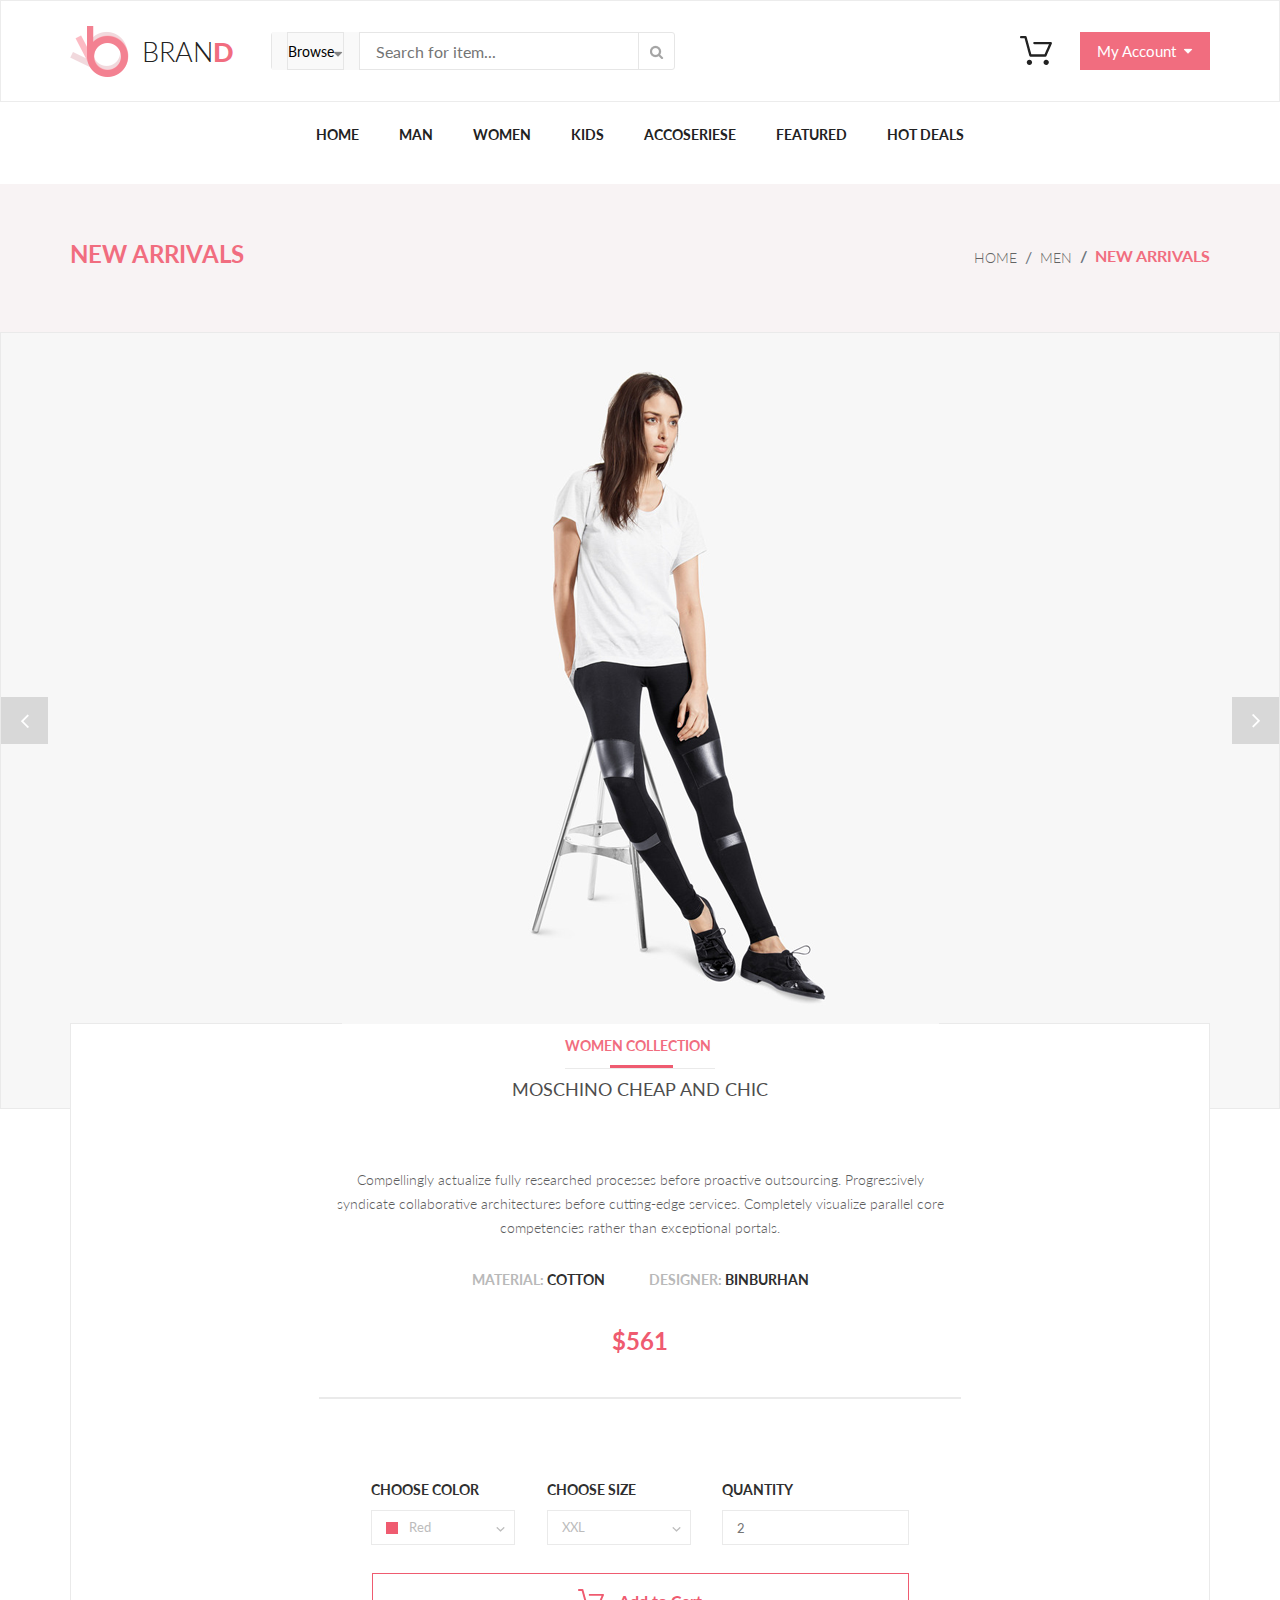
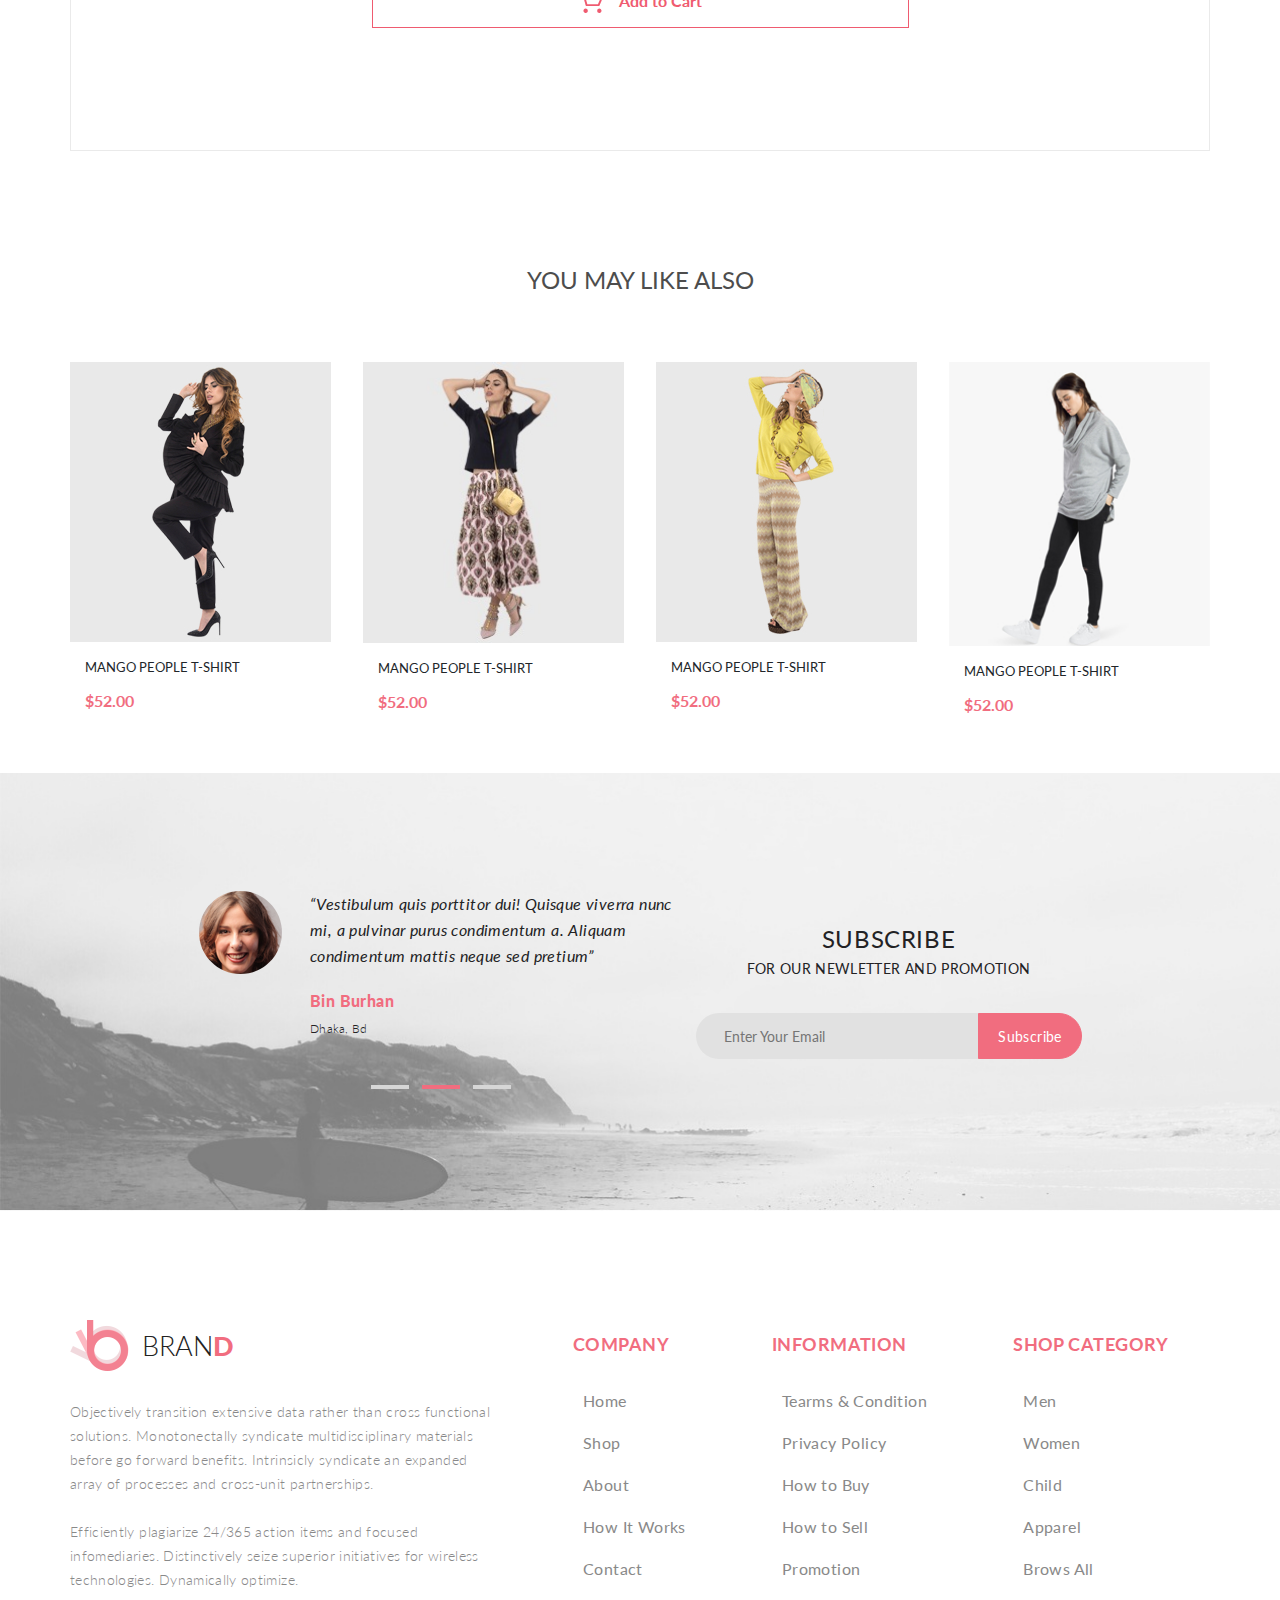
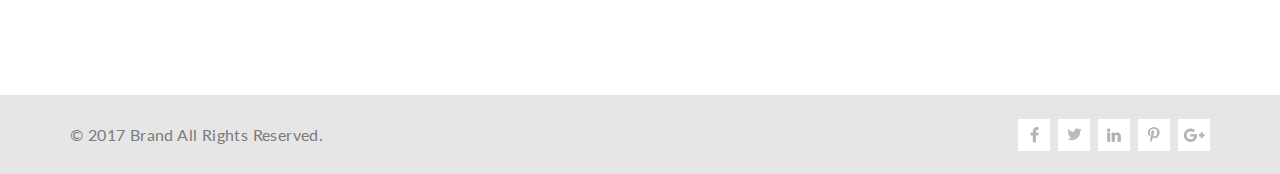
<file: Single-page.html>
<!DOCTYPE html>
<html lang="en">

<head>
    <meta charset="UTF-8">
    <title>Single Page</title>
    <link rel="stylesheet" href="https://stackpath.bootstrapcdn.com/bootstrap/4.3.1/css/bootstrap.min.css"
          integrity="sha384-ggOyR0iXCbMQv3Xipma34MD+dH/1fQ784/j6cY/iJTQUOhcWr7x9JvoRxT2MZw1T" crossorigin="anonymous">
    <link rel="stylesheet" href="style.css">
</head>
<body>
<header class="header">
    <div class="container header-content">
        <div class="header-left">
            <a class="logo" href="index.html"><img class="logo-img" src="img/logo.png" alt=""> <span
                    class="text">BRAN</span><span class="text-d">D</span></a>
            <form class="header-form" action="#">
                <details class="browse-drop-box">
                    <summary>Browse</summary>
                    <div class="drop-browse">
                        <div class="drop-flex">
                            <h3 class="drop-h3">Women</h3>
                            <ul class="drop-ul">
                                <li><a href="#" class="drop-link">Dresses</a></li>
                                <li><a href="#" class="drop-link">Tops</a></li>
                                <li><a href="#" class="drop-link">Sweaters/Knits</a></li>
                                <li><a href="#" class="drop-link">Jackets/Coats</a></li>
                                <li><a href="#" class="drop-link">Blazers</a></li>
                                <li><a href="#" class="drop-link">Denim</a></li>
                                <li><a href="#" class="drop-link">Leggings/Pants</a></li>
                                <li><a href="#" class="drop-link">Skirts/Shorts</a></li>
                                <li><a href="#" class="drop-link">Accessories</a></li>
                                <li><a href="#" class="drop-link">Bags/Purses</a></li>
                                <li><a href="#" class="drop-link">Leggings/Pants</a></li>
                            </ul>
                            <h3 class="drop-h3">Men</h3>
                            <ul class="drop-ul">
                                <li><a href="#" class="drop-link">Tees/Tank tops</a></li>
                                <li><a href="#" class="drop-link">Shirts/Polos</a></li>
                                <li><a href="#" class="drop-link">Sweaters</a></li>
                                <li><a href="#" class="drop-link">Sweatshirts/Hoodies</a></li>
                                <li><a href="#" class="drop-link">Blazers</a></li>
                                <li><a href="#" class="drop-link">Jackets/vests</a></li>
                            </ul>
                        </div>
                    </div>
                </details>
                <label>
                    <input placeholder="Search for item..." type="text">
                </label>
                <button><img src="img/search.png" alt=""></button>
            </form>
        </div>
        <div class="header-right">
            <div class="cart-box">
                <a href="Shopping-cart.html"><img class="cart" src="img/cart.svg" alt=""></a>
                <div class="drop-cart">
                    <article class="product-cart">
                        <a href="Single-page.html" class="product-cart-img"><img src="img/product-cart-1.jpg" alt=""></a>
                        <div class="product-cart-description">
                            <a href="Single-page.html" class="product-name">REBOX ZANE</a>
                            <img class="product-cart-rating" src="img/rating.png" alt="">
                            <p class="product-cart-price">1 x $250</p>
                        </div>
                        <a href="#"><img class="product-cart-close" src="img/close-icon.png" alt=""></a>
                    </article>
                    <article class="product-cart">
                        <a href="Single-page.html" class="product-cart-img"><img src="img/product-cart-2.jpg" alt=""></a>
                        <div class="product-cart-description">
                            <a href="Single-page.html" class="product-name">REBOX ZANE</a>
                            <img class="product-cart-rating" src="img/rating.png" alt="">
                            <p class="product-cart-price">1 x $250</p>
                        </div>
                        <a href="#"><img class="product-cart-close" src="img/close-icon.png" alt=""></a>
                    </article>
                    <div class="total-price">
                        <p>TOTAL</p>
                        <p>$500.00</p>
                    </div>
                    <a href="checkout.html" class="checkout">Checkout</a>
                    <a href="Shopping-cart.html" class="go-to-cart">Go to cart</a>
                </div>
            </div>

            <a class="header-my-account" href="#">My Account <img style="margin-left: 8px;"
                                                                  src="img/arrow-down-white.png" alt=""></a>
        </div>


    </div>
</header>
<nav>
    <div class="container nav-content">
        <ul class="menu">
            <li><a class="menu-link" href="index.html">Home</a>
                <div class="drop">
                    <div class="drop-flex">
                        <h3 class="drop-h3">Women</h3>
                        <ul class="drop-ul">
                            <li><a href="#" class="drop-link">Dresses</a></li>
                            <li><a href="#" class="drop-link">Tops</a></li>
                            <li><a href="#" class="drop-link">Sweaters/Knits</a></li>
                            <li><a href="#" class="drop-link">Jackets/Coats</a></li>
                            <li><a href="#" class="drop-link">Blazers</a></li>
                            <li><a href="#" class="drop-link">Denim</a></li>
                            <li><a href="#" class="drop-link">Leggings/Pants</a></li>
                            <li><a href="#" class="drop-link">Skirts/Shorts</a></li>
                            <li><a href="#" class="drop-link">Accessories </a></li>
                        </ul>
                    </div>
                    <div class="drop-flex">
                        <h3 class="drop-h3">Women</h3>
                        <ul class="drop-ul">
                            <li><a href="#" class="drop-link">Leggings/Pants</a></li>
                            <li><a href="#" class="drop-link">Skirts/Shorts</a></li>
                            <li><a href="#" class="drop-link">Accessories</a></li>
                            <li><a href="#" class="drop-link">Jackets/Coats</a></li>
                        </ul>
                        <h3 class="drop-h3">Women</h3>
                        <ul class="drop-ul">
                            <li><a href="#" class="drop-link">Leggings/Pants</a></li>
                            <li><a href="#" class="drop-link">Skirts/Shorts</a></li>
                            <li><a href="#" class="drop-link">Accessories </a></li>
                        </ul>
                    </div>
                    <div class="drop-flex drop-flex-last">
                        <h3 class="drop-h3">Women</h3>
                        <ul class="drop-ul">
                            <li><a href="#" class="drop-link">Leggings/Pants</a></li>
                            <li><a href="#" class="drop-link">Skirts/Shorts</a></li>
                            <li><a href="#" class="drop-link">Accessories</a></li>
                            <li><a href="#" class="drop-link">Jackets/Coats</a></li>
                        </ul>
                        <a href="#"><img class="drop-img" src="img/super-sale.jpg" alt=""></a>
                    </div>
                </div>
            </li>
            <li><a class="menu-link" href="product.html">Man</a>
                <div class="drop">
                    <div class="drop-flex">
                        <h3 class="drop-h3">Women</h3>
                        <ul class="drop-ul">
                            <li><a href="#" class="drop-link">Dresses</a></li>
                            <li><a href="#" class="drop-link">Tops</a></li>
                            <li><a href="#" class="drop-link">Sweaters/Knits</a></li>
                            <li><a href="#" class="drop-link">Jackets/Coats</a></li>
                            <li><a href="#" class="drop-link">Blazers</a></li>
                            <li><a href="#" class="drop-link">Denim</a></li>
                            <li><a href="#" class="drop-link">Leggings/Pants</a></li>
                            <li><a href="#" class="drop-link">Skirts/Shorts</a></li>
                            <li><a href="#" class="drop-link">Accessories </a></li>
                        </ul>
                    </div>
                    <div class="drop-flex">
                        <h3 class="drop-h3">Women</h3>
                        <ul class="drop-ul">
                            <li><a href="#" class="drop-link">Leggings/Pants</a></li>
                            <li><a href="#" class="drop-link">Skirts/Shorts</a></li>
                            <li><a href="#" class="drop-link">Accessories</a></li>
                            <li><a href="#" class="drop-link">Jackets/Coats</a></li>
                        </ul>
                        <h3 class="drop-h3">Women</h3>
                        <ul class="drop-ul">
                            <li><a href="#" class="drop-link">Leggings/Pants</a></li>
                            <li><a href="#" class="drop-link">Skirts/Shorts</a></li>
                            <li><a href="#" class="drop-link">Accessories </a></li>
                        </ul>
                    </div>
                    <div class="drop-flex drop-flex-last">
                        <h3 class="drop-h3">Women</h3>
                        <ul class="drop-ul">
                            <li><a href="#" class="drop-link">Leggings/Pants</a></li>
                            <li><a href="#" class="drop-link">Skirts/Shorts</a></li>
                            <li><a href="#" class="drop-link">Accessories</a></li>
                            <li><a href="#" class="drop-link">Jackets/Coats</a></li>
                        </ul>
                        <a href="#"><img class="drop-img" src="img/super-sale.jpg" alt=""></a>
                    </div>
                </div>
            </li>
            <li><a class="menu-link" href="product.html">Women</a>
                <div class="drop drop-third">
                    <div class="drop-flex">
                        <h3 class="drop-h3">Women</h3>
                        <ul class="drop-ul">
                            <li><a href="#" class="drop-link">Dresses</a></li>
                            <li><a href="#" class="drop-link">Tops</a></li>
                            <li><a href="#" class="drop-link">Sweaters/Knits</a></li>
                            <li><a href="#" class="drop-link">Jackets/Coats</a></li>
                            <li><a href="#" class="drop-link">Blazers</a></li>
                            <li><a href="#" class="drop-link">Denim</a></li>
                            <li><a href="#" class="drop-link">Leggings/Pants</a></li>
                            <li><a href="#" class="drop-link">Skirts/Shorts</a></li>
                            <li><a href="#" class="drop-link">Accessories </a></li>
                        </ul>
                    </div>
                    <div class="drop-flex">
                        <h3 class="drop-h3">Women</h3>
                        <ul class="drop-ul">
                            <li><a href="#" class="drop-link">Leggings/Pants</a></li>
                            <li><a href="#" class="drop-link">Skirts/Shorts</a></li>
                            <li><a href="#" class="drop-link">Accessories</a></li>
                            <li><a href="#" class="drop-link">Jackets/Coats</a></li>
                        </ul>
                        <h3 class="drop-h3">Women</h3>
                        <ul class="drop-ul">
                            <li><a href="#" class="drop-link">Leggings/Pants</a></li>
                            <li><a href="#" class="drop-link">Skirts/Shorts</a></li>
                            <li><a href="#" class="drop-link">Accessories </a></li>
                        </ul>
                    </div>
                    <div class="drop-flex drop-flex-last">
                        <h3 class="drop-h3">Women</h3>
                        <ul class="drop-ul">
                            <li><a href="#" class="drop-link">Leggings/Pants</a></li>
                            <li><a href="#" class="drop-link">Skirts/Shorts</a></li>
                            <li><a href="#" class="drop-link">Accessories</a></li>
                            <li><a href="#" class="drop-link">Jackets/Coats</a></li>
                        </ul>
                        <a href="#"><img class="drop-img" src="img/super-sale.jpg" alt=""></a>
                    </div>
                </div>
            </li>
            <li><a class="menu-link" href="product.html">Kids</a>
                <div class="drop drop-mid">
                    <div class="drop-flex">
                        <h3 class="drop-h3">Women</h3>
                        <ul class="drop-ul">
                            <li><a href="#" class="drop-link">Dresses</a></li>
                            <li><a href="#" class="drop-link">Tops</a></li>
                            <li><a href="#" class="drop-link">Sweaters/Knits</a></li>
                            <li><a href="#" class="drop-link">Jackets/Coats</a></li>
                            <li><a href="#" class="drop-link">Blazers</a></li>
                            <li><a href="#" class="drop-link">Denim</a></li>
                            <li><a href="#" class="drop-link">Leggings/Pants</a></li>
                            <li><a href="#" class="drop-link">Skirts/Shorts</a></li>
                            <li><a href="#" class="drop-link">Accessories </a></li>
                        </ul>
                    </div>
                    <div class="drop-flex">
                        <h3 class="drop-h3">Women</h3>
                        <ul class="drop-ul">
                            <li><a href="#" class="drop-link">Leggings/Pants</a></li>
                            <li><a href="#" class="drop-link">Skirts/Shorts</a></li>
                            <li><a href="#" class="drop-link">Accessories</a></li>
                            <li><a href="#" class="drop-link">Jackets/Coats</a></li>
                        </ul>
                        <h3 class="drop-h3">Women</h3>
                        <ul class="drop-ul">
                            <li><a href="#" class="drop-link">Leggings/Pants</a></li>
                            <li><a href="#" class="drop-link">Skirts/Shorts</a></li>
                            <li><a href="#" class="drop-link">Accessories </a></li>
                        </ul>
                    </div>
                    <div class="drop-flex drop-flex-last">
                        <h3 class="drop-h3">Women</h3>
                        <ul class="drop-ul">
                            <li><a href="#" class="drop-link">Leggings/Pants</a></li>
                            <li><a href="#" class="drop-link">Skirts/Shorts</a></li>
                            <li><a href="#" class="drop-link">Accessories</a></li>
                            <li><a href="#" class="drop-link">Jackets/Coats</a></li>
                        </ul>
                        <a href="#"><img class="drop-img" src="img/super-sale.jpg" alt=""></a>
                    </div>
                </div>
            </li>
            <li><a class="menu-link" href="product.html">Accoseriese</a>
                <div class="drop drop-mid">
                    <div class="drop-flex">
                        <h3 class="drop-h3">Women</h3>
                        <ul class="drop-ul">
                            <li><a href="#" class="drop-link">Dresses</a></li>
                            <li><a href="#" class="drop-link">Tops</a></li>
                            <li><a href="#" class="drop-link">Sweaters/Knits</a></li>
                            <li><a href="#" class="drop-link">Jackets/Coats</a></li>
                            <li><a href="#" class="drop-link">Blazers</a></li>
                            <li><a href="#" class="drop-link">Denim</a></li>
                            <li><a href="#" class="drop-link">Leggings/Pants</a></li>
                            <li><a href="#" class="drop-link">Skirts/Shorts</a></li>
                            <li><a href="#" class="drop-link">Accessories </a></li>
                        </ul>
                    </div>
                    <div class="drop-flex">
                        <h3 class="drop-h3">Women</h3>
                        <ul class="drop-ul">
                            <li><a href="#" class="drop-link">Leggings/Pants</a></li>
                            <li><a href="#" class="drop-link">Skirts/Shorts</a></li>
                            <li><a href="#" class="drop-link">Accessories</a></li>
                            <li><a href="#" class="drop-link">Jackets/Coats</a></li>
                        </ul>
                        <h3 class="drop-h3">Women</h3>
                        <ul class="drop-ul">
                            <li><a href="#" class="drop-link">Leggings/Pants</a></li>
                            <li><a href="#" class="drop-link">Skirts/Shorts</a></li>
                            <li><a href="#" class="drop-link">Accessories </a></li>
                        </ul>
                    </div>
                    <div class="drop-flex drop-flex-last">
                        <h3 class="drop-h3">Women</h3>
                        <ul class="drop-ul">
                            <li><a href="#" class="drop-link">Leggings/Pants</a></li>
                            <li><a href="#" class="drop-link">Skirts/Shorts</a></li>
                            <li><a href="#" class="drop-link">Accessories</a></li>
                            <li><a href="#" class="drop-link">Jackets/Coats</a></li>
                        </ul>
                        <a href="#"><img class="drop-img" src="img/super-sale.jpg" alt=""></a>
                    </div>
                </div>
            </li>
            <li><a class="menu-link" href="#">Featured</a>
                <div class="drop drop-last">
                    <div class="drop-flex">
                        <h3 class="drop-h3">Women</h3>
                        <ul class="drop-ul">
                            <li><a href="#" class="drop-link">Dresses</a></li>
                            <li><a href="#" class="drop-link">Tops</a></li>
                            <li><a href="#" class="drop-link">Sweaters/Knits</a></li>
                            <li><a href="#" class="drop-link">Jackets/Coats</a></li>
                            <li><a href="#" class="drop-link">Blazers</a></li>
                            <li><a href="#" class="drop-link">Denim</a></li>
                            <li><a href="#" class="drop-link">Leggings/Pants</a></li>
                            <li><a href="#" class="drop-link">Skirts/Shorts</a></li>
                            <li><a href="#" class="drop-link">Accessories </a></li>
                        </ul>
                    </div>
                    <div class="drop-flex">
                        <h3 class="drop-h3">Women</h3>
                        <ul class="drop-ul">
                            <li><a href="#" class="drop-link">Leggings/Pants</a></li>
                            <li><a href="#" class="drop-link">Skirts/Shorts</a></li>
                            <li><a href="#" class="drop-link">Accessories</a></li>
                            <li><a href="#" class="drop-link">Jackets/Coats</a></li>
                        </ul>
                        <h3 class="drop-h3">Women</h3>
                        <ul class="drop-ul">
                            <li><a href="#" class="drop-link">Leggings/Pants</a></li>
                            <li><a href="#" class="drop-link">Skirts/Shorts</a></li>
                            <li><a href="#" class="drop-link">Accessories </a></li>
                        </ul>
                    </div>
                    <div class="drop-flex drop-flex-last">
                        <h3 class="drop-h3">Women</h3>
                        <ul class="drop-ul">
                            <li><a href="#" class="drop-link">Leggings/Pants</a></li>
                            <li><a href="#" class="drop-link">Skirts/Shorts</a></li>
                            <li><a href="#" class="drop-link">Accessories</a></li>
                            <li><a href="#" class="drop-link">Jackets/Coats</a></li>
                        </ul>
                        <a href="#"><img class="drop-img" src="img/super-sale.jpg" alt=""></a>
                    </div>
                </div>
            </li>
            <li><a class="menu-link" href="#">Hot Deals</a>
                <div class="drop drop-last">
                    <div class="drop-flex">
                        <h3 class="drop-h3">Women</h3>
                        <ul class="drop-ul">
                            <li><a href="#" class="drop-link">Dresses</a></li>
                            <li><a href="#" class="drop-link">Tops</a></li>
                            <li><a href="#" class="drop-link">Sweaters/Knits</a></li>
                            <li><a href="#" class="drop-link">Jackets/Coats</a></li>
                            <li><a href="#" class="drop-link">Blazers</a></li>
                            <li><a href="#" class="drop-link">Denim</a></li>
                            <li><a href="#" class="drop-link">Leggings/Pants</a></li>
                            <li><a href="#" class="drop-link">Skirts/Shorts</a></li>
                            <li><a href="#" class="drop-link">Accessories </a></li>
                        </ul>
                    </div>
                    <div class="drop-flex">
                        <h3 class="drop-h3">Women</h3>
                        <ul class="drop-ul">
                            <li><a href="#" class="drop-link">Leggings/Pants</a></li>
                            <li><a href="#" class="drop-link">Skirts/Shorts</a></li>
                            <li><a href="#" class="drop-link">Accessories</a></li>
                            <li><a href="#" class="drop-link">Jackets/Coats</a></li>
                        </ul>
                        <h3 class="drop-h3">Women</h3>
                        <ul class="drop-ul">
                            <li><a href="#" class="drop-link">Leggings/Pants</a></li>
                            <li><a href="#" class="drop-link">Skirts/Shorts</a></li>
                            <li><a href="#" class="drop-link">Accessories </a></li>
                        </ul>
                    </div>
                    <div class="drop-flex drop-flex-last">
                        <h3 class="drop-h3">Women</h3>
                        <ul class="drop-ul">
                            <li><a href="#" class="drop-link">Leggings/Pants</a></li>
                            <li><a href="#" class="drop-link">Skirts/Shorts</a></li>
                            <li><a href="#" class="drop-link">Accessories</a></li>
                            <li><a href="#" class="drop-link">Jackets/Coats</a></li>
                        </ul>
                        <a href="#"><img class="drop-img" src="img/super-sale.jpg" alt=""></a>
                    </div>
                </div>
            </li>
        </ul>
    </div>
</nav>
<section class="arrivals">
    <div class="container arrivals-content">
        <h3 class="arrivals-text">New Arrivals </h3>
        <nav aria-label="breadcrumb">
            <ol class="breadcrumb">
                <li class="breadcrumb-item"><a href="index.html">Home</a></li>
                <li class="breadcrumb-item"><a href="product.html">Men</a></li>
                <li class="breadcrumb-item active-breadcrumb" aria-current="page">New Arrivals</li>
            </ol>
        </nav>
    </div>
</section>
<section class="single-product-slider">
    <a class="single-product-slider-previous" href="#"><span class="single-product-slider-previous-block"><img
            src="img/previous.png" alt=""></span></a>
    <div class="container single-product-slider-content">
        <img src="img/single-product-1.png" alt="">
    </div>
    <a class="single-product-slider-next" href="#"><span class="single-product-slider-next-block"><img
            src="img/next.png" alt=""></span></a>
</section>
<section class="single-product-description">
    <div class="container single-product-description-wrapper">
        <div class="single-product-description-content">
            <h4>Women collection <img src="img/Rectangle_2.png" alt=""></h4>
            <h3>Moschino Cheap And Chic</h3>
            <p>Compellingly actualize fully researched processes before proactive outsourcing. Progressively syndicate
                collaborative architectures before cutting-edge services. Completely visualize parallel core
                competencies rather than exceptional portals. </p>
            <ul class="single-product-description-content-spec">
                <li>MATERIAL: <span>COTTON</span></li>
                <li>DESIGNER: <span>BINBURHAN</span></li>
            </ul>
            <p class="single-product-description-price">$561</p>
            <hr>
            <div class="single-product-description-content-filter">
                <article>
                    <h5>CHOOSE COLOR</h5>
                    <details class="single-product-details">
                        <summary class="single-product-summary"><span><img src="img/Rectangle_3.png" alt="">Red</span>
                        </summary>
                        <ul>
                            <li><a href="#"><span><img src="img/Rectangle_3.png" alt="">Red</span></a></li>
                            <li><a href="#"><span><img src="img/Rectangle_3.png" alt="">Red</span></a></li>
                            <li><a href="#"><span><img src="img/Rectangle_3.png" alt="">Red</span></a></li>
                            <li><a href="#"><span><img src="img/Rectangle_3.png" alt="">Red</span></a></li>
                        </ul>
                    </details>
                </article>
                <article>
                    <h5>CHOOSE SIZE</h5>
                    <details class="single-product-details">
                        <summary class="single-product-summary">XXL</summary>
                        <ul>
                            <li><a href="#">XL</a></li>
                            <li><a href="#">L</a></li>
                            <li><a href="#">M</a></li>
                            <li><a href="#">S</a></li>
                            <li><a href="#">XS</a></li>
                            <li><a href="#">XXS</a></li>
                        </ul>
                    </details>
                </article>
                <article>
                    <h5>QUANTITY</h5>
                    <input type="number" placeholder="2">
                </article>
            </div>
            <a href="" class="single-product-add"><img class="single-product-add-img" src="img/cart-pink.png" alt="">Add
                to Cart</a>
        </div>
    </div>
</section>
<section class="single-product-also">
    <div class="container single-product-also-content">
        <h3>you may like also</h3>
        <div class="single-product-also-content-box">
            <div class="product">
                <a class="product-link" href="#"><img class="product-img" src="img/product-17.jpg" alt="product-17.png"></a>
                <div class="product-description">
                    <h5>MANGO PEOPLE T-SHIRT</h5>
                    <p class="product-price">$52.00</p>
                </div>
                <a href="#" class="product-add"><img src="img/cart-add.png" alt="">Add to Cart</a>
            </div>
            <div class="product">
                <a class="product-link" href="#"><img class="product-img" src="img/product-21.jpg" alt="product-18.png"></a>
                <div class="product-description">
                    <h5>MANGO PEOPLE T-SHIRT</h5>
                    <p class="product-price">$52.00</p>
                </div>
                <a href="#" class="product-add"><img src="img/cart-add.png" alt="">Add to Cart</a>
            </div>
            <div class="product">
                <a class="product-link" href="#"><img class="product-img" src="img/product-19.jpg" alt="product-19.png"></a>
                <div class="product-description">
                    <h5>MANGO PEOPLE T-SHIRT</h5>
                    <p class="product-price">$52.00</p>
                </div>
                <a href="#" class="product-add"><img src="img/cart-add.png" alt="">Add to Cart</a>
            </div>
            <div class="product">
                <a class="product-link" href="#"><img class="product-img" src="img/product-20.jpg" alt="product-20.png"></a>
                <div class="product-description">
                    <h5>MANGO PEOPLE T-SHIRT</h5>
                    <p class="product-price">$52.00</p>
                </div>
                <a href="#" class="product-add"><img src="img/cart-add.png" alt="">Add to Cart</a>
            </div>
        </div>
    </div>
</section>
<section class="subscribe">
    <div class="container subscribe-content">
        <section class="slider">
            <figure class="subscribe-man"><img src="img/woman.png" alt="">
                <figcaption class="subscribe-quote">
                    <div class="subscribe-quote-text">“Vestibulum quis porttitor dui! Quisque viverra nunc mi,
                        a pulvinar purus condimentum a. Aliquam condimentum mattis neque sed pretium”
                    </div>
                    <div class="subscribe-author">
                        <h6>Bin Burhan</h6>
                        <p>Dhaka, Bd</p>
                    </div>
                </figcaption>
            </figure>
            <div class="subscribe-slider-pagination">
                <a href="#"><img src="img/quote-page.png" alt=""></a>
                <a href="#"><img src="img/quote-page-active.png" alt=""></a>
                <a href="#"><img src="img/quote-page.png" alt=""></a>
            </div>
        </section>
        <section class="subscribe-mail">
            <h3>Subscribe</h3>
            <h4>FOR OUR NEWLETTER AND PROMOTION</h4>
            <form action="#">
                <input type="email" placeholder="Enter Your Email">
                <button>Subscribe</button>
            </form>
        </section>
    </div>
</section>
<footer class="footer">
    <div class="container footer-content">
        <div class="footer-logo"><a class="logo" href="#"><img class="logo-img" src="img/logo.png" alt=""> <span class="text">BRAN</span><span class="text-d">D</span></a>
            <div class="footer-text">
                <p>Objectively transition extensive data rather than cross functional solutions. Monotonectally syndicate multidisciplinary materials before go forward benefits. Intrinsicly syndicate an expanded array of processes and cross-unit partnerships. </p><br>
                <p>Efficiently plagiarize 24/365 action items and focused infomediaries.
                    Distinctively seize superior initiatives for wireless technologies. Dynamically optimize.</p>
            </div>
        </div>
        <section class="footer-company">
            <h3>COMPANY</h3>
            <ul>
                <li><a href="index.html">Home</a></li>
                <li><a href="#">Shop</a></li>
                <li><a href="#">About</a></li>
                <li><a href="#">How It Works</a></li>
                <li><a href="#">Contact</a></li>
            </ul>
        </section>
        <section class="footer-information">
            <h3>INFORMATION</h3>
            <ul>
                <li><a href="#">Tearms & Condition</a></li>
                <li><a href="#">Privacy Policy</a></li>
                <li><a href="#">How to Buy</a></li>
                <li><a href="#">How to Sell</a></li>
                <li><a href="#">Promotion</a></li>
            </ul>
        </section>
        <section class="footer-shop-category">
            <h3>SHOP CATEGORY</h3>
            <ul>
                <li><a href="product.html">Men</a></li>
                <li><a href="product.html">Women</a></li>
                <li><a href="product.html">Child</a></li>
                <li><a href="#">Apparel</a></li>
                <li><a href="#">Brows All</a></li>
            </ul>
        </section>
    </div>
    <div class="footer-underline">
        <div class="container footer-underline-content">
            <section class="copyright">© 2017 Brand All Rights Reserved.</section>
            <div class="social-box">
                <div class="social"><a class="social-link" href="#"><img class="social-icon" src="img/facebook-icon.png" alt=""></a></div>
                <div class="social"><a class="social-link" href="#"><img class="social-icon social-icon-gray" src="img/twitter-icon.png" alt=""></a></div>
                <div class="social"><a class="social-link" href="#"><img class="social-icon" src="img/in-icon.png" alt=""></a></div>
                <div class="social"><a class="social-link" href="#"><img class="social-icon" src="img/p-icon.png" alt=""></a></div>
                <div class="social"><a class="social-link" href="#"><img class="social-icon" src="img/google-icon.png" alt=""></a></div>
            </div>
        </div>
    </div>
</footer>
<script src="https://code.jquery.com/jquery-3.3.1.slim.min.js"
        integrity="sha384-q8i/X+965DzO0rT7abK41JStQIAqVgRVzpbzo5smXKp4YfRvH+8abtTE1Pi6jizo"
        crossorigin="anonymous"></script>
<script src="https://cdnjs.cloudflare.com/ajax/libs/popper.js/1.14.7/umd/popper.min.js"
        integrity="sha384-UO2eT0CpHqdSJQ6hJty5KVphtPhzWj9WO1clHTMGa3JDZwrnQq4sF86dIHNDz0W1"
        crossorigin="anonymous"></script>
<script src="https://stackpath.bootstrapcdn.com/bootstrap/4.3.1/js/bootstrap.min.js"
        integrity="sha384-JjSmVgyd0p3pXB1rRibZUAYoIIy6OrQ6VrjIEaFf/nJGzIxFDsf4x0xIM+B07jRM"
        crossorigin="anonymous"></script>
</body>
</html>
</file>
<file: style.css>
@import url("https://fonts.googleapis.com/css?family=Lato:300,400,400i,700,900&display=swap");
* {
  margin: 0;
  padding: 0;
  font-family: "Lato", sans-serif;
}

body {
  line-height: 1;
}

p {
  margin: 0;
}

.container {
  width: 1140px;
  margin: 0 auto;
  padding: 0;
}

.header-content {
  height: 100px;
  display: flex;
  justify-content: space-between;
}

.header-left,
.header-right,
.header-form,
.logo {
  display: flex;
  align-items: center;
}

.header-left a,
.header-right a {
  text-decoration: none;
}

.logo .text-d {
  color: #f16d7f;
  font-size: 27px;
  font-weight: 900;
}

.logo .text {
  font-size: 27px;
  color: #222222;
  font-weight: 300;
}

.logo-img {
  margin-right: 13px;
}

.logo {
  margin-right: 37px;
  transition: all 0.3s;
}
.logo:hover {
  transform: scale(1.03);
}

.header-form {
  height: 38px;
  border-radius: 3px 3px 3px 3px;
  border: 1px solid #e6e6e6 !important;
}
.header-form input {
  height: 38px;
  width: 280px;
  padding-left: 16px;
  padding-right: 15px;
  box-sizing: border-box;
  border: 1px solid #e6e6e6;
}
.header-form button {
  height: 38px;
  width: 35px;
  border: none;
  background-color: transparent;
  box-shadow: none;
  cursor: pointer;
  transition: all 0.3s;
}
.header-form button:hover {
  background-color: #eee;
}

.header-my-account {
  margin-left: 26px;
  width: 130px;
  height: 38px;
  background-color: #f16d7f;
  color: #fff;
  font-size: 15px;
  font-weight: 400;
  display: flex;
  align-items: center;
  justify-content: center;
  transition: filter 0.3s;
}
.header-my-account:hover {
  filter: brightness(120%);
  color: #FFF;
}

.cart {
  margin-left: 6px;
  margin-bottom: 2px;
  transition: filter 0.3s;
}

.header-right a:hover .cart {
  filter: contrast(0%);
}

.header {
  border: 1px solid #ececec;
}

.menu {
  display: flex;
  list-style-type: none;
  justify-content: center;
}
.menu-link {
  display: block;
  padding: 20px;
  text-decoration: none;
  color: #222222;
  font-size: 14px;
  font-weight: 700;
  line-height: 26px;
  text-transform: uppercase;
  transition: all 0.3s;
}
.menu-link:hover {
  text-decoration: none;
  color: #f16d7f;
}

.promo {
  background-color: #e8e8e8;
}
.promo-content {
  height: 613px;
  background-image: url(img/promo-background.png);
  background-position: 0 -51px;
  display: flex;
}
.promo-text {
  padding-top: 224px;
  box-sizing: border-box;
}
.promo-text h2 {
  font-size: 60px;
  letter-spacing: 1.5px;
  font-weight: 900;
  line-height: 42px;
}
.promo-text h3 {
  font-size: 40px;
  font-weight: 900;
  letter-spacing: 1px;
  line-height: 64px;
}

.pink {
  color: #f16d7f;
}

.rectangle {
  width: 12px;
  height: 92px;
  background-color: #f16d7f;
  margin-top: 224px;
  margin-right: 12px;
}

.category {
  margin-top: 98px;
}
.category-1 {
  width: 560px;
  height: 542px;
  position: relative;
}
.category-2 {
  width: 560px;
  height: 261px;
}
.category-3 {
  width: 560px;
  height: 261px;
  align-self: flex-end;
}
.category-4 {
  width: 560px;
  height: 542px;
  align-self: flex-end;
}
.category-content {
  display: flex;
  flex-wrap: wrap;
  flex-direction: column;
  justify-content: space-between;
  height: 823px;
}
.category-img {
  transition: all 0.3s;
}
.category-link {
  display: block;
  width: 100%;
  height: 100%;
  text-decoration: none;
  z-index: 1;
}
.category-link:hover .category-img {
  transform: scale(1.01);
  filter: brightness(80%);
}
.category-badge-1, .category-badge-2, .category-badge-3, .category-badge-4 {
  margin-top: 26px;
  background-color: #FFF;
  height: 82px;
  text-align: center;
  font-size: 19px;
  font-weight: 900;
  letter-spacing: 0.45px;
  padding-top: 16px;
  box-sizing: border-box;
  position: absolute;
  z-index: 2;
}
.category-badge-1 {
  width: 175px;
}
.category-badge-2 {
  width: 225px;
}
.category-badge-3 {
  width: 162px;
}
.category-badge-4 {
  width: 180px;
}
.category-pink-text {
  color: #f16d7f;
  font-size: 30px;
  letter-spacing: 0.75px;
}

.product-box {
  margin-top: 100px;
  margin-bottom: 113px;
}

.product-container h4 {
  font-size: 30px;
  font-weight: 700;
  letter-spacing: 0.75px;
  text-align: center;
}

.product-container h6 {
  font-size: 14px;
  font-weight: 400;
  color: #9f9f9f;
  text-align: center;
  margin-top: 12px;
  margin-bottom: 60px;
}

.product {
  position: relative;
  width: 261px;
  margin-bottom: 39px;
  transition: all 0.3s;
}
.product-add {
  width: 123px;
  height: 39px;
  display: none;
  color: #ffffff;
  font-size: 13px;
  font-weight: 700;
  border: 1px solid #ffffff;
  position: absolute;
  top: 98px;
  left: 70px;
  justify-content: center;
  align-items: center;
  text-decoration: none;
  transition: all 0.3s;
}
.product-add:hover {
  box-shadow: 0 0 10px #fff;
  color: #FFF;
  text-decoration: none;
  transform: translateY(5px) scale(1.1);
}
.product-add img {
  padding-right: 8px;
}
.product-img {
  width: 100%;
  transition: all 0.3s;
}
.product:hover {
  transform: scale(1.02);
  box-shadow: 0 5px 8px rgba(0, 0, 0, 0.16);
}
.product:hover .product-img {
  filter: brightness(50%);
}
.product:hover .product-add {
  display: flex;
}
.product-content {
  display: flex;
  flex-wrap: wrap;
  justify-content: space-between;
}
.product-description {
  margin-bottom: 21px;
}
.product-description h5 {
  font-size: 13px;
  font-weight: 400;
  margin-top: 18px;
  margin-bottom: 17px;
  margin-left: 15px;
}
.product-price {
  font-size: 16px;
  font-weight: 700;
  color: #f16d7f;
  margin-left: 15px;
}
.product-all {
  background-color: #f16d7f;
  border: 1px solid #f16d7f;
  width: 212px;
  height: 48px;
  display: flex;
  align-items: center;
  justify-content: center;
  color: #FFF;
  font-size: 16px;
  font-weight: 700;
  letter-spacing: 0.4px;
  text-decoration: none;
  margin: 0 auto;
  transition: all 0.6s;
}
.product-all:hover {
  transform: translateX(20px);
  background-color: #FFF;
  color: #f16d7f;
}

.fa-long-arrow-alt-right {
  padding-left: 8px;
}

.offer-content {
  background-image: url(img/offer.png);
  min-height: 529px;
  background-repeat: no-repeat;
  display: flex;
  justify-content: space-between;
  margin-bottom: 97px;
  position: relative;
}

.offer-text {
  margin-top: 146px;
  margin-left: 39px;
}
.offer-text h2 {
  color: #ffffff;
  font-size: 54px;
  font-weight: 700;
  letter-spacing: 1.5px;
}
.offer-text h3 {
  font-size: 32px;
  letter-spacing: 0.9px;
  color: #ffffff;
}

.feature-box {
  background-color: #222224;
  min-height: 529px;
  width: 373px;
  display: flex;
  flex-direction: column;
  justify-content: space-around;
}

.feature {
  color: #fbfbfb;
  font-size: 14px;
  font-weight: 300;
  line-height: 24px;
  letter-spacing: 0.35px;
  display: flex;
  justify-content: center;
  align-items: flex-start;
}
.feature-img {
  padding-right: 30px;
}
.feature a:hover .feature-img, .feature-horizontal a:hover .feature-img {
  filter: contrast(50%);
}
.feature h5 {
  font-size: 20px;
  font-weight: 700;
  letter-spacing: 0.5px;
}
.feature-description {
  width: 219px;
}

.subscribe {
  height: 438px;
  background: url(img/subscribe-layer.jpg) no-repeat;
  background-size: cover;
  margin-bottom: 109px;
}
.subscribe-mail h3 {
  color: #222224;
  font-weight: 400;
  font-size: 24px;
  letter-spacing: 0.6px;
  text-transform: uppercase;
  text-align: center;
}
.subscribe-mail h4 {
  color: #222224;
  font-size: 14px;
  font-weight: 400;
  letter-spacing: 0.35px;
  text-align: center;
}
.subscribe-mail form {
  margin-top: 35px;
  position: relative;
}
.subscribe-mail input {
  width: 282px;
  height: 46px;
  border-radius: 23px 0 0 23px;
  background-color: #e1e1e1;
  border: none;
  padding-left: 28px;
  padding-right: 28px;
  box-sizing: border-box;
  color: #222224;
  font-size: 14px;
  font-weight: 400;
}
.subscribe-mail button {
  width: 104px;
  height: 46px;
  border-radius: 0 23px 23px 0;
  background-color: #f16d7f;
  border: 1px solid #f16d7f;
  box-shadow: none;
  color: #ffffff;
  font-size: 14px;
  font-weight: 400;
  line-height: 46px;
  letter-spacing: 0.35px;
  cursor: pointer;
  position: absolute;
  left: 282px;
  transition: all 0.3s;
}
.subscribe-mail button:hover {
  background-color: #eee;
  color: #f16d7f;
}
.subscribe-content {
  display: flex;
  align-items: center;
  justify-content: center;
  height: inherit;
}
.subscribe-man {
  display: flex;
  align-items: flex-start;
  margin-bottom: 41px;
}
.subscribe-man img {
  margin-right: 28px;
}
.subscribe-quote {
  width: 386px;
}
.subscribe-quote-text {
  color: #222224;
  font-size: 16px;
  font-style: italic;
  line-height: 26px;
  letter-spacing: 0.4px;
  margin-bottom: 19px;
}
.subscribe-author h6 {
  font-size: 16px;
  font-weight: 900;
  letter-spacing: 0.4px;
  line-height: 26px;
  color: #f16d7f;
}
.subscribe-author p {
  color: #222224;
  font-size: 12px;
  font-weight: 300;
  letter-spacing: 0.3px;
  line-height: 14px;
}
.subscribe-slider {
  display: flex;
  justify-content: center;
  flex-direction: column;
  margin-right: 161px;
}
.subscribe-slider-pagination {
  display: flex;
  justify-content: center;
}
.subscribe-slider-pagination img {
  margin-right: 13px;
}

.footer-text {
  width: 427px;
  color: #898989;
  font-size: 14px;
  font-weight: 300;
  line-height: 24px;
  letter-spacing: 0.35px;
}

.footer-logo .logo {
  text-decoration: none;
  margin-bottom: 29px;
}

.footer-company, .footer-information, .footer-shop-category {
  padding-top: 14px;
}

.footer-company h3, .footer-information h3, .footer-shop-category h3 {
  color: #f16d7f;
  font-size: 18px;
  font-weight: 700;
  text-transform: uppercase;
  letter-spacing: 0.45px;
  margin-bottom: 24px;
}

.footer-company ul, .footer-information ul, .footer-shop-category ul {
  list-style-type: none;
}

.footer-company li a, .footer-information li a, .footer-shop-category li a {
  color: #898989;
  font-size: 16px;
  font-weight: 400;
  letter-spacing: 0.4px;
  line-height: 42px;
  text-decoration: none;
  padding: 10px;
  box-sizing: border-box;
  transition: all 0.3s;
}

.footer-company li a:hover, .footer-information li a:hover, .footer-shop-category li a:hover {
  color: #f16d7f;
}

.footer-content {
  display: flex;
  justify-content: space-between;
}

.footer-shop-category {
  margin-right: 42px;
}

.footer-underline {
  height: 79px;
  background-color: #e6e6e6;
  margin-top: 89px;
}

.social {
  width: 32px;
  height: 32px;
  background-color: #FFF;
  margin-left: 8px;
  display: flex;
  align-items: center;
  justify-content: center;
}

.social-box {
  display: flex;
}

.footer-underline-content {
  display: flex;
  justify-content: space-between;
  padding-top: 24px;
  box-sizing: border-box;
  align-items: center;
}

.social-link {
  width: inherit;
  height: inherit;
  display: flex;
  align-items: center;
  justify-content: center;
  transition: all 0.3s;
}

.social-link:hover {
  background-color: #f16d7f;
}

.social-link:hover .social-icon {
  filter: contrast(250%);
}

.social-icon-gray {
  filter: contrast(50%);
}

.copyright {
  color: #7a7a7a;
  font-size: 16px;
  font-weight: 400;
  letter-spacing: 0.4px;
}

.offer-link {
  display: block;
  position: absolute;
  width: 767px;
  height: 529px;
}

.offer-link:hover {
  background: #222;
  opacity: 0.3;
}

.drop {
  position: absolute;
  display: none;
  border-radius: 5px;
  background-color: #ffffff;
  padding: 0 0 20px;
  border: 1px solid #ececec;
  top: 54px;
  z-index: 1;
}

.drop-last {
  right: 0;
}

.drop-third {
  right: -400px;
}

.drop-third:before {
  left: 380px !important;
}

.drop-mid {
  right: -392px;
}

.drop-mid:before {
  left: 400px !important;
}

.drop-last:before {
  right: 50px;
  left: auto !important;
}

.drop:before {
  content: "";
  width: 12px;
  height: 12px;
  background-color: #fff;
  display: block;
  position: absolute;
  left: 29px;
  top: -7px;
  transform: rotate(45deg);
  border-top: 1px solid #e8e8e8;
  border-left: 1px solid #e8e8e8;
}

.drop-link {
  color: #646464;
  font-size: 14px;
  font-weight: 400;
  line-height: 28px;
  letter-spacing: 0.35px;
  text-decoration: none;
  transition: all 0.1s;
}
.drop-link:hover {
  color: #f16d7f;
  text-decoration: none;
}

.drop-ul {
  list-style-type: none;
}

.drop-flex {
  min-width: 235px;
  margin-right: 20px;
  margin-left: 20px;
}

.drop-h3 {
  border-bottom: 1px solid #e8e8e8;
  color: #232323;
  font-size: 14px;
  font-weight: 400;
  text-transform: uppercase;
  padding-bottom: 8px;
  margin-bottom: 8px;
  margin-top: 20px;
  letter-spacing: 0.35px;
}

.menu li {
  position: relative;
}

.menu li:hover .drop {
  display: flex;
}

.drop-flex-last {
  margin-left: 9px;
}

.drop-img {
  margin-top: 20px;
  transition: all 0.3s;
}
.drop-img:hover {
  filter: brightness(50%);
}

.browse-drop-box {
  position: relative;
}

.drop-browse {
  top: 38px;
  z-index: 1;
  position: absolute;
  display: flex;
  border-radius: 5px;
  background-color: #ffffff;
  padding: 0 0 20px;
  border: 1px solid #ececec;
}

.drop-browse:before {
  content: "";
  width: 8px;
  height: 8px;
  background-color: #fff;
  display: block;
  position: absolute;
  left: 65px;
  top: -5px;
  transform: rotate(45deg);
  border-top: 1px solid #e8e8e8;
  border-left: 1px solid #e8e8e8;
}

.browse-drop-box {
  background-color: #f9f9f9;
  height: 38px;
  width: 87px;
  color: #000;
  font-size: 14px;
  display: flex;
  align-items: center;
  justify-content: center;
  transition: all 1s;
}
.browse-drop-box:hover {
  background: linear-gradient(to bottom, #f9f9f9 0%, #ccc 100%);
}

.browse-drop-box summary {
  display: flex;
  justify-content: space-around;
  line-height: 38px;
  cursor: pointer;
  border: 1px solid #e6e6e6;
  height: 38px;
  box-sizing: border-box;
}

summary::-webkit-details-marker {
  display: none;
}

summary:after {
  content: url(img/arrow-down.png);
}

details[open] summary:after {
  content: url(img/arrow-up.png);
}

.product-name {
  font-size: 12px;
  font-weight: 700;
  text-transform: uppercase;
  color: #232323;
  transition: all 0.1s;
}
.product-name:hover {
  color: #f16d7f;
}

.product-cart-price {
  color: #f16d7f;
  font-size: 12px;
  font-weight: 400;
}

.product-cart {
  display: flex;
  align-items: center;
  border-bottom: 1px solid #ededed;
  margin-bottom: 16px;
  padding-bottom: 16px;
}

.product-cart-img {
  margin-right: 16px;
  transition: all 0.3s;
}
.product-cart-img:hover {
  filter: brightness(50%);
}

.product-cart-description {
  margin-right: 55px;
}

.product-cart-rating {
  margin: 8px 0;
}

.cart-box {
  position: relative;
  padding: 15px 0;
}

.drop-cart {
  position: absolute;
  left: -85px;
  top: 53px;
  border-radius: 5px;
  background-color: #ffffff;
  border: 1px solid #ececec;
  z-index: 1;
  padding: 20px 16px;
  display: none;
}

.drop-cart:before {
  content: "";
  width: 8px;
  height: 8px;
  background-color: #fff;
  display: block;
  position: absolute;
  left: 105px;
  top: -5px;
  transform: rotate(45deg);
  border-top: 1px solid #e8e8e8;
  border-left: 1px solid #e8e8e8;
}

.cart-box:hover .drop-cart {
  display: block;
}

.total-price {
  display: flex;
  justify-content: space-between;
  margin-bottom: 32px;
}

.total-price p {
  font-size: 16px;
  font-weight: 700;
}

.checkout {
  display: block;
  text-align: center;
  line-height: 50px;
  font-size: 14px;
  font-weight: 700;
  text-transform: uppercase;
  color: #f16d7f;
  width: 225px;
  height: 50px;
  border: 1px solid #f16d7f;
  box-sizing: border-box;
  margin-bottom: 11px;
}

.checkout:hover {
  background-color: #f16d7f;
  color: #fff;
}

.go-to-cart {
  color: #4a4a4a;
  display: block;
  text-align: center;
  line-height: 50px;
  font-size: 14px;
  font-weight: 700;
  text-transform: uppercase;
  width: 225px;
  height: 50px;
  border: 1px solid #eaeaea;
  box-sizing: border-box;
}

.go-to-cart:hover {
  background-color: #4a4a4a;
  color: #fff;
}

.product-cart-close:hover {
  filter: brightness(70%);
}

.arrivals {
  height: 148px;
  background-color: #f8f3f4;
  margin-bottom: 60px;
}

.arrivals-text {
  color: #f16d7f;
  font-size: 24px;
  font-weight: 700;
  line-height: 20px;
  text-transform: uppercase;
}

.breadcrumb {
  background: transparent;
  margin-bottom: 0;
  padding: 0;
}

.breadcrumb-item a {
  font-size: 14px;
  line-height: 20px;
  text-transform: uppercase;
  color: #636363;
  font-weight: 300;
}

.breadcrumb .active-breadcrumb {
  color: #f16d7f;
  font-weight: 700;
  text-transform: uppercase;
}

.arrivals-content {
  display: flex;
  align-items: center;
  justify-content: space-between;
  height: inherit;
}

.side-summary {
  color: #6f6e6e;
  font-size: 14px;
  font-weight: 700;
  text-transform: uppercase;
  width: 243px;
  height: 37px;
  line-height: 37px;
  padding-left: 11px;
  padding-right: 6px;
  box-sizing: border-box;
  display: flex;
  justify-content: space-between;
  border-bottom: 1px solid #ebebeb;
  border-left: 5px solid #ef5b70;
  cursor: pointer;
}

.side-summary:hover {
  color: #ef5b70;
}

.side-details:hover .side-summary:after {
  content: url(img/arrow-down-pink.png);
}

.side-details[open] .side-summary {
  color: #ef5b70;
}

.side-details[open] .side-summary:after {
  content: url(img/arrow-up-pink.png);
}

.side-details {
  width: 243px;
  margin-bottom: 18px;
}

.side-drop ul {
  list-style-type: none;
  margin-top: 5px;
  margin-bottom: 24px;
  padding-left: 22px;
}

.side-drop ul li a {
  color: #6f6e6e;
  font-size: 14px;
  font-weight: 400;
  line-height: 34px;
  text-decoration: none;
  padding: 7px 0;
}

.side-drop ul li a:hover {
  color: #f16d7f;
}

.catalog-content {
  display: flex;
  justify-content: space-between;
}

.trending-ul {
  list-style-type: none;
  display: flex;
  width: 176px;
  flex-wrap: wrap;
}

.trending-ul li a {
  padding-right: 5px;
  color: #6f6e6e;
  text-decoration: none;
  font-size: 14px;
  font-weight: 400;
  line-height: 26px;
}

.trending-ul li a:hover {
  color: #f16d7f;
}

.trending-ul li a:after {
  content: "|";
  color: #dfdfdf;
  margin-left: 5px;
}

.trending-ul-span {
  display: flex;
}

.trending-ul-span li:last-child :after {
  content: "";
}

.size-ul {
  list-style-type: none;
  display: flex;
  width: 236px;
  flex-wrap: wrap;
}

.size-ul li {
  width: 50px;
  box-sizing: border-box;
  margin-right: 11px;
  margin-bottom: 14px;
  position: relative;
  padding-left: 22px;
  cursor: pointer;
}

.size-ul li input {
  margin-right: 6px;
  display: none;
}

.size-ul li label {
  color: #6f6e6e;
  font-size: 14px;
  font-weight: 400;
  line-height: 20px;
  cursor: pointer;
}

.size-ul li label:after {
  content: "";
  display: block;
  height: 13px;
  width: 13px;
  outline: 1px solid #ebebeb;
  position: absolute;
  top: 4px;
  left: 0;
}

.size-ul li input[type=checkbox]:checked + label:after {
  outline: 1px solid #ebebeb;
  border: 2px solid #fff;
  width: 10px;
  height: 10px;
  background-color: #f16d7f;
}

.filter-price input {
  width: 262px;
}

.filter {
  display: flex;
  justify-content: space-between;
  flex-wrap: wrap;
  margin-bottom: 48px;
}

.price-interval {
  display: flex;
  justify-content: space-between;
}

.price-interval p {
  color: #6f6e6e;
  font-size: 14px;
  font-weight: 400;
  line-height: 26px;
}

.filter-h3 {
  color: #6f6e6e;
  font-size: 14px;
  font-weight: 700;
  line-height: 20px;
  text-transform: uppercase;
  margin-bottom: 25px;
}

.catalog-box {
  max-width: 850px;
}

.filter-underline {
  width: 100%;
  height: 50px;
  background-color: #f3f3f3;
  display: flex;
  justify-content: flex-start;
  align-items: center;
}

.sort-by {
  display: flex;
  width: 153px;
  height: 30px;
  border: 1px solid #ebebeb;
  background-color: #ffffff;
  margin: 0 10px;
  color: #6f6e6e;
  font-size: 14px;
  font-weight: 400;
}

.sort-by p {
  line-height: 30px;
  display: block;
  width: 66px;
  text-align: center;
  border-right: 1px solid #ebebeb;
}

.sort-by-details {
  width: 86px;
  line-height: 30px;
  z-index: 1;
}

.show {
  display: flex;
  width: 119px;
  height: 30px;
  border: 1px solid #ebebeb;
  background-color: #ffffff;
  color: #6f6e6e;
  font-size: 14px;
  font-weight: 400;
}

.show p {
  line-height: 30px;
  display: block;
  width: 55px;
  text-align: center;
  border-right: 1px solid #ebebeb;
}

.show-details {
  width: 63px;
  line-height: 30px;
  z-index: 1;
}

.sort-by-summary, .show-summary {
  display: flex;
  align-items: center;
  justify-content: space-around;
}

.sort-by-details ul, .show-details ul {
  list-style-type: none;
  background-color: #FFF;
  border: 1px solid #ebebeb;
  padding-left: 10px;
}

.sort-by-details ul li a, .show-details ul li a {
  text-decoration: none;
  color: #6f6e6e;
}

.sort-by-details ul li a:hover, .show-details ul li a:hover {
  color: #f16d7f;
}

.catalog {
  display: flex;
  flex-wrap: wrap;
  justify-content: space-between;
}

.pagination-box {
  display: flex;
  justify-content: space-between;
  margin-bottom: 110px;
}

.view-all {
  display: block;
  width: 150px;
  height: 44px;
  border-radius: 3px;
  border: 1px solid #ef5b70;
  background-color: #ffffff;
  text-decoration: none;
  color: #ef5b70;
  font-size: 16px;
  font-weight: bold;
  line-height: 44px;
  text-align: center;
  transition: all 0.3s;
}

.view-all:hover {
  background-color: #ef5b70;
  color: #fff;
  text-decoration: none;
}

.subscribe-mail {
  width: 385px;
}

.page-item {
  width: 26px;
}

.pagination {
  width: 261px;
  height: 44px;
  border-radius: 3px;
  border: 1px solid #ebebeb;
}

ul.pagination {
  margin: 0;
}

li.page-item {
  height: 42px;
  line-height: 44px;
}

a.page-link {
  border: 0;
  height: 42px;
  display: flex;
  justify-content: center;
  line-height: 44px;
  padding: 0;
  color: #c4c4c4;
  font-size: 16px;
  font-weight: bold;
}

a.active-page-link {
  color: #ef5b70;
}

a.page-link:hover {
  color: #ef5b70;
}

.feature-box-horizontal {
  height: 341px;
  background-color: #222224;
}

.feature-box-content {
  display: flex;
  justify-content: space-between;
  align-items: center;
  height: 100%;
}

.feature-horizontal {
  color: #fbfbfb;
  font-size: 14px;
  font-weight: 300;
  line-height: 24px;
  letter-spacing: 0.35px;
  width: 310px;
  display: flex;
  flex-direction: column;
  align-items: center;
}

.feature-description-horizontal {
  width: 100%;
}

.feature-h5 {
  text-align: center;
  margin-top: 32px;
}

label {
  margin-bottom: 0;
}

.single-product-slider {
  height: 777px;
  border: 1px solid #eaeaea;
  background-color: #f7f7f7;
  margin-top: -60px;
  display: flex;
  justify-content: center;
  align-items: center;
}

.single-product-slider-content {
  display: flex;
  flex-direction: column;
  align-items: center;
}

.single-product-slider-content img {
  margin-top: -50px;
}

.single-product-description {
  margin-top: -86px;
}

.single-product-description-wrapper {
  border: 1px solid #eaeaea;
  display: flex;
  justify-content: center;
  background-color: #ffffff;
}

.single-product-slider-previous {
  padding-top: 365px;
  padding-bottom: 365px;
  padding-right: 200px;
}

.single-product-slider-previous:hover .single-product-slider-previous-block {
  background-color: #ef5b70;
}

.single-product-slider-next {
  padding-top: 365px;
  padding-bottom: 365px;
  padding-left: 200px;
}

.single-product-slider-next:hover .single-product-slider-next-block {
  background-color: #ef5b70;
}

.single-product-slider-previous-block, .single-product-slider-next-block {
  width: 47px;
  height: 47px;
  display: flex;
  justify-content: center;
  align-items: center;
  background-color: #d8d8d8;
}

.single-product-description-content {
  width: 642px;
  display: flex;
  flex-direction: column;
  align-items: center;
  background-color: #ffffff;
  padding-bottom: 122px;
}
.single-product-description-content h4 {
  color: #f16d7f;
  width: 150px;
  font-size: 14px;
  font-weight: 700;
  line-height: 44px;
  text-transform: uppercase;
  border-bottom: 1px solid #eaeaea;
  position: relative;
}
.single-product-description-content h4 img {
  position: absolute;
  bottom: 0;
  right: 42px;
}
.single-product-description-content h3 {
  color: #4d4d4d;
  font-size: 18px;
  font-weight: 400;
  line-height: 24px;
  text-transform: uppercase;
  margin-bottom: 67px;
}
.single-product-description-content p {
  color: #5e5e5e;
  font-size: 14px;
  font-weight: 300;
  line-height: 24px;
  text-align: center;
  padding-left: 10px;
  padding-right: 10px;
  margin-bottom: 28px;
}
.single-product-description-content ul {
  list-style-type: none;
  display: flex;
  margin-bottom: 37px;
}
.single-product-description-content ul li {
  color: #b9b9b9;
  font-size: 14px;
  font-weight: 700;
  line-height: 24px;
  text-transform: uppercase;
}
.single-product-description-content-spec li span {
  color: #2f2f2f;
}
.single-product-description-content-spec li:first-of-type {
  padding-right: 44px;
}
.single-product-description-content hr {
  display: block;
  width: 100%;
  height: 1px;
  border: 1px solid #eaeaea;
  background-color: #eaeaea;
  box-sizing: border-box;
}
.single-product-description-content-filter {
  width: 538px;
  display: flex;
  justify-content: space-between;
}
.single-product-description-content-filter h5 {
  margin-top: 63px;
  color: #2f2f2f;
  font-size: 14px;
  font-weight: 700;
  line-height: 24px;
  text-transform: uppercase;
}

p.single-product-description-price {
  color: #ef5b70;
  font-size: 24px;
  font-weight: 700;
  line-height: 24px;
}

.single-product-details ul {
  display: block;
}

.single-product-details ul li a, .single-product-description-content-filter input {
  height: 35px;
  border: 1px solid #eaeaea;
  background-color: #ffffff;
  display: flex;
  justify-content: space-between;
  align-items: center;
  padding-right: 9px;
  padding-left: 14px;
  color: #bcbcbc;
  font-size: 13px;
  font-weight: 400;
}

.single-product-summary {
  width: 144px;
  height: 35px;
  border: 1px solid #eaeaea;
  background-color: #ffffff;
  display: flex;
  justify-content: space-between;
  align-items: center;
  padding-right: 9px;
  padding-left: 14px;
  color: #bcbcbc;
  font-size: 13px;
  font-weight: 400;
}
.single-product-summary img {
  padding-right: 11px;
}
.single-product-summary span {
  display: flex;
  align-items: center;
}
.single-product-summary:after {
  content: url(img/details-arrow-down.png);
}

.single-product-details[open] .single-product-summary:after {
  content: url(img/details-arrow-up.png);
}

.single-product-add {
  color: #ef5b70;
  font-size: 16px;
  font-weight: 700;
  display: flex;
  justify-content: center;
  align-items: center;
  width: 537px;
  height: 55px;
  border: 1px solid #ef5b70;
  background-color: #ffffff;
  margin-top: 28px;
  transition: all 0.3s;
}
.single-product-add:hover {
  background-color: #ef5b70;
  color: #ffffff;
  text-decoration: none;
}
.single-product-add:hover .single-product-add-img {
  filter: brightness(300%);
}
.single-product-add-img {
  padding-right: 15px;
  transition: all 0.3s;
}

.single-product-also-content {
  display: flex;
  flex-wrap: wrap;
  justify-content: center;
}
.single-product-also-content h3 {
  color: #4d4d4d;
  font-size: 24px;
  font-weight: 400;
  line-height: 20px;
  text-transform: uppercase;
  margin-bottom: 72px;
  margin-top: 119px;
}
.single-product-also-content-box {
  width: 100%;
  display: flex;
  flex-wrap: wrap;
  justify-content: space-between;
}

.cart-content {
  margin-bottom: 80px;
}
.cart-content__header {
  display: flex;
  list-style-type: none;
  justify-content: space-between;
  padding-bottom: 20px;
  border-bottom: 1px solid #eaeaea;
  margin-bottom: 0;
}
.cart-content__header__list {
  color: #222222;
  font-size: 13px;
  font-weight: 700;
  line-height: 20px;
  text-transform: uppercase;
}
.cart-content__header__list:first-of-type {
  padding-right: 300px;
}
.cart-content__product {
  display: flex;
  justify-content: space-between;
  align-items: center;
  padding-right: 18px;
  padding-bottom: 25px;
  margin-top: 22px;
  border-bottom: 1px solid #eaeaea;
}
.cart-content__product__details {
  width: 278px;
  display: flex;
  justify-content: space-between;
  align-items: center;
  margin-right: 130px;
}
.cart-content__product__details__ul {
  list-style-type: none;
  margin-bottom: 0;
}
.cart-content__product__details__ul__li {
  color: #6f6e6e;
  font-size: 13px;
  font-weight: 300;
  line-height: 20px;
}
.cart-content__product__details__ul__li_bold {
  color: #575757;
  font-weight: 600;
}
.cart-content__product__details__ul__li_header {
  padding-bottom: 38px;
}
.cart-content__product__details__ul__li_header a {
  color: #222222;
  font-size: 13px;
  font-weight: 400;
  text-transform: uppercase;
}
.cart-content__product__details__ul__li_header a:hover {
  text-decoration: none;
  color: #f16d7f;
}
.cart-content__product__quantity {
  display: flex;
  justify-content: center;
  align-items: center;
  width: 54px;
  height: 30px;
  border: 1px solid #eaeaea;
  margin-left: 10px;
  padding-left: 18px;
}
.cart-content__product__action {
  padding-left: 10px;
  cursor: pointer;
  transition: all 0.3s;
}
.cart-content__product__action:hover {
  filter: brightness(50%);
}
.cart-content__button {
  display: flex;
  justify-content: space-between;
  margin-top: 44px;
  margin-bottom: 63px;
}
.cart-content__button__clear {
  display: flex;
  justify-content: center;
  align-items: center;
  width: 235px;
  height: 50px;
  border: 1px solid #eaeaea;
  background-color: #ffffff;
  color: #4a4a4a;
  font-size: 14px;
  font-weight: 700;
  text-transform: uppercase;
  transition: all 0.3s;
}
.cart-content__button__clear:hover {
  text-decoration: none;
  color: #FFFFFF;
  background-color: #4a4a4a;
}
.cart-content__button__continue {
  display: flex;
  justify-content: center;
  align-items: center;
  width: 225px;
  height: 50px;
  border: 1px solid #eaeaea;
  background-color: #ffffff;
  color: #4a4a4a;
  font-size: 14px;
  font-weight: 700;
  text-transform: uppercase;
  transition: all 0.3s;
}
.cart-content__button__continue:hover {
  text-decoration: none;
  color: #FFFFFF;
  background-color: #4a4a4a;
}
.cart-content__footer {
  display: flex;
  justify-content: space-between;
}
.cart-content__footer__adress {
  width: 355px;
}
.cart-content__footer__adress input {
  padding-left: 18px;
  padding-right: 20px;
  width: 355px;
  height: 45px;
  border: 1px solid #eaeaea;
  background-color: #ffffff;
  font-size: 13px;
  font-weight: 300;
  margin-top: 20px;
}
.cart-content__footer__adress input:last-of-type {
  width: 100px;
  height: 35px;
  color: #4a4a4a;
  font-size: 11px;
  font-weight: 700;
  text-transform: uppercase;
  padding: 0;
  transition: all 0.3s;
}
.cart-content__footer__adress input:last-of-type:hover {
  background-color: #4a4a4a;
  color: #FFFFFF;
}
.cart-content__footer__adress h3 {
  color: #222222;
  font-size: 16px;
  font-weight: 700;
  text-transform: uppercase;
  margin-bottom: 0;
}
.cart-content__footer__discount {
  width: 355px;
}
.cart-content__footer__discount h3 {
  color: #222222;
  font-size: 16px;
  font-weight: 700;
  text-transform: uppercase;
  margin-bottom: 0;
}
.cart-content__footer__discount label {
  color: #000000;
  font-size: 14px;
  font-weight: 300;
  margin-top: 28px;
}
.cart-content__footer__discount input {
  padding-left: 18px;
  padding-right: 20px;
  width: 355px;
  height: 45px;
  border: 1px solid #eaeaea;
  background-color: #ffffff;
  font-size: 13px;
  font-weight: 300;
  margin-top: 25px;
}
.cart-content__footer__discount input:last-of-type {
  width: 100px;
  height: 35px;
  color: #4a4a4a;
  font-size: 11px;
  font-weight: 700;
  text-transform: uppercase;
  padding: 0;
  transition: all 0.3s;
}
.cart-content__footer__discount input:last-of-type:hover {
  background-color: #4a4a4a;
  color: #FFFFFF;
}
.cart-content__footer__check {
  width: 360px;
  height: 214px;
  background-color: #f5f3f3;
  padding: 42px;
  box-sizing: border-box;
  display: flex;
  flex-direction: column;
  align-items: flex-end;
}
.cart-content__footer__check hr {
  height: 1px;
  width: 100%;
  background-color: #e2e2e2;
  margin-top: 22px;
  margin-bottom: 17px;
}
.cart-content__footer__check__sub {
  color: #4a4a4a;
  font-size: 11px;
  font-weight: 400;
  text-transform: uppercase;
}
.cart-content__footer__check__sub__value {
  padding-left: 15px;
}
.cart-content__footer__check__total {
  color: #222222;
  font-size: 16px;
  font-weight: 700;
  text-transform: uppercase;
  margin-top: 14px;
}
.cart-content__footer__check__total__value {
  color: #f16d7f;
  padding-left: 15px;
}
.cart-content__footer__check a {
  width: 273px;
  height: 50px;
  display: flex;
  justify-content: center;
  align-items: center;
  background-color: #f16d7f;
  color: #ffffff;
  font-size: 16px;
  font-weight: 700;
  text-transform: uppercase;
  transition: all 0.3s;
  border: 1px solid #f16d7f;
}
.cart-content__footer__check a:hover {
  background-color: #f5f3f3;
  color: #f16d7f;
  text-decoration: none;
}

.cart-content__link__img {
  transition: all 0.3s;
}
.cart-content__link:hover .cart-content__link__img {
  filter: brightness(50%);
}

.checkout-content {
  margin-bottom: 93px;
  margin-top: 20px;
}

.adress-content {
  display: flex;
  padding-top: 40px;
  padding-left: 35px;
  padding-bottom: 79px;
}

.checkout-details {
  border-bottom: 1px solid #e8e8e8;
}

.checkout-summary {
  color: #222222;
  font-size: 16px;
  font-weight: 700;
  text-transform: uppercase;
  line-height: 72px;
  transition: all 0.3s;
}
.checkout-summary:after {
  display: none;
}
.checkout-summary:hover {
  color: #f16d7f;
}

.adress__text {
  color: #222222;
  font-size: 13px;
  font-weight: 700;
  text-transform: uppercase;
  margin-bottom: 15px;
}
.adress__text-mini {
  color: #b3b2b2;
  font-size: 13px;
  font-weight: 400;
  margin-bottom: 30px;
}
.adress__text-mini_red {
  color: #ff0d0d;
  font-weight: 700;
}

.adress-left__check {
  display: flex;
  flex-direction: column;
}
.adress-left__radio {
  margin-right: 14px;
  background-color: #fff;
}
.adress-left__label {
  display: flex;
  align-items: center;
  color: #222222;
  font-size: 12px;
  font-weight: 400;
  text-transform: uppercase;
  margin-bottom: 20px;
}
.adress-left__label:last-of-type {
  margin-bottom: 33px;
}
.adress-left__radio {
  position: absolute;
  z-index: -1;
  opacity: 0;
  margin: 10px 0 0 7px;
}
.adress-left__feature {
  list-style-type: none;
  margin-left: 20px;
}
.adress-left__list {
  margin-bottom: 15px;
}
.adress-left__button {
  display: flex;
  justify-content: center;
  align-items: center;
  color: #4a4a4a;
  font-size: 14px;
  font-weight: 700;
  text-transform: uppercase;
  width: 180px;
  height: 50px;
  border: 1px solid #eaeaea;
  background-color: #ffffff;
  transition: all 0.3s;
  margin-top: 31px;
}
.adress-left__button:hover {
  text-decoration: none;
  color: #FFFFFF;
  background-color: #4a4a4a;
}

.adress-left__radio:checked + .radio-text:after {
  opacity: 1;
}

.radio-text {
  position: relative;
  padding: 0 0 0 35px;
  cursor: pointer;
  color: #222222;
  font-size: 13px;
  font-weight: 700;
}
.radio-text:before {
  content: "";
  position: absolute;
  top: -1px;
  left: 0;
  width: 14px;
  height: 14px;
  border: 2px solid #555555;
  border-radius: 50%;
  background: #FFF;
}
.radio-text:after {
  content: "";
  position: absolute;
  top: 3px;
  left: 4px;
  width: 6px;
  height: 6px;
  border-radius: 50%;
  background: #000000;
  box-shadow: inset 0 1px 1px rgba(0, 0, 0, 0.5);
  opacity: 0;
  transition: 0.2s;
}

.adress-right {
  width: 391px;
  margin-left: 290px;
}
.adress-right__input {
  width: 390px;
  height: 45px;
  border: 1px solid #eaeaea;
  background-color: #ffffff;
  padding-left: 10px;
  padding-right: 10px;
  margin-top: 16px;
  margin-bottom: 23px;
  font-size: 14px;
}
.adress-right__label {
  color: #222222;
  font-size: 12px;
  font-weight: 700;
  line-height: 20px;
  text-transform: uppercase;
}
.adress-right__label span:after {
  content: " *";
  color: #ff0d0d;
  font-size: 17px;
  font-weight: 700;
}
.adress-right__button-box {
  display: flex;
  align-items: center;
}
.adress-right__button {
  display: flex;
  justify-content: center;
  width: 180px;
  height: 50px;
  border: 1px solid #eaeaea;
  background-color: #ffffff;
  color: #4a4a4a;
  font-size: 14px;
  font-weight: 700;
  text-transform: uppercase;
  transition: all 0.3s;
}
.adress-right__button:hover {
  color: #FFFFFF;
  background-color: #4a4a4a;
}
.adress-right__link {
  color: #222222;
  font-size: 14px;
  font-weight: 700;
  line-height: 20px;
  margin-left: 32px;
  transition: all 0.3s;
}
.adress-right__link:hover {
  text-decoration: none;
  color: #f16d7f;
}

/*# sourceMappingURL=style.css.map */
</file>
